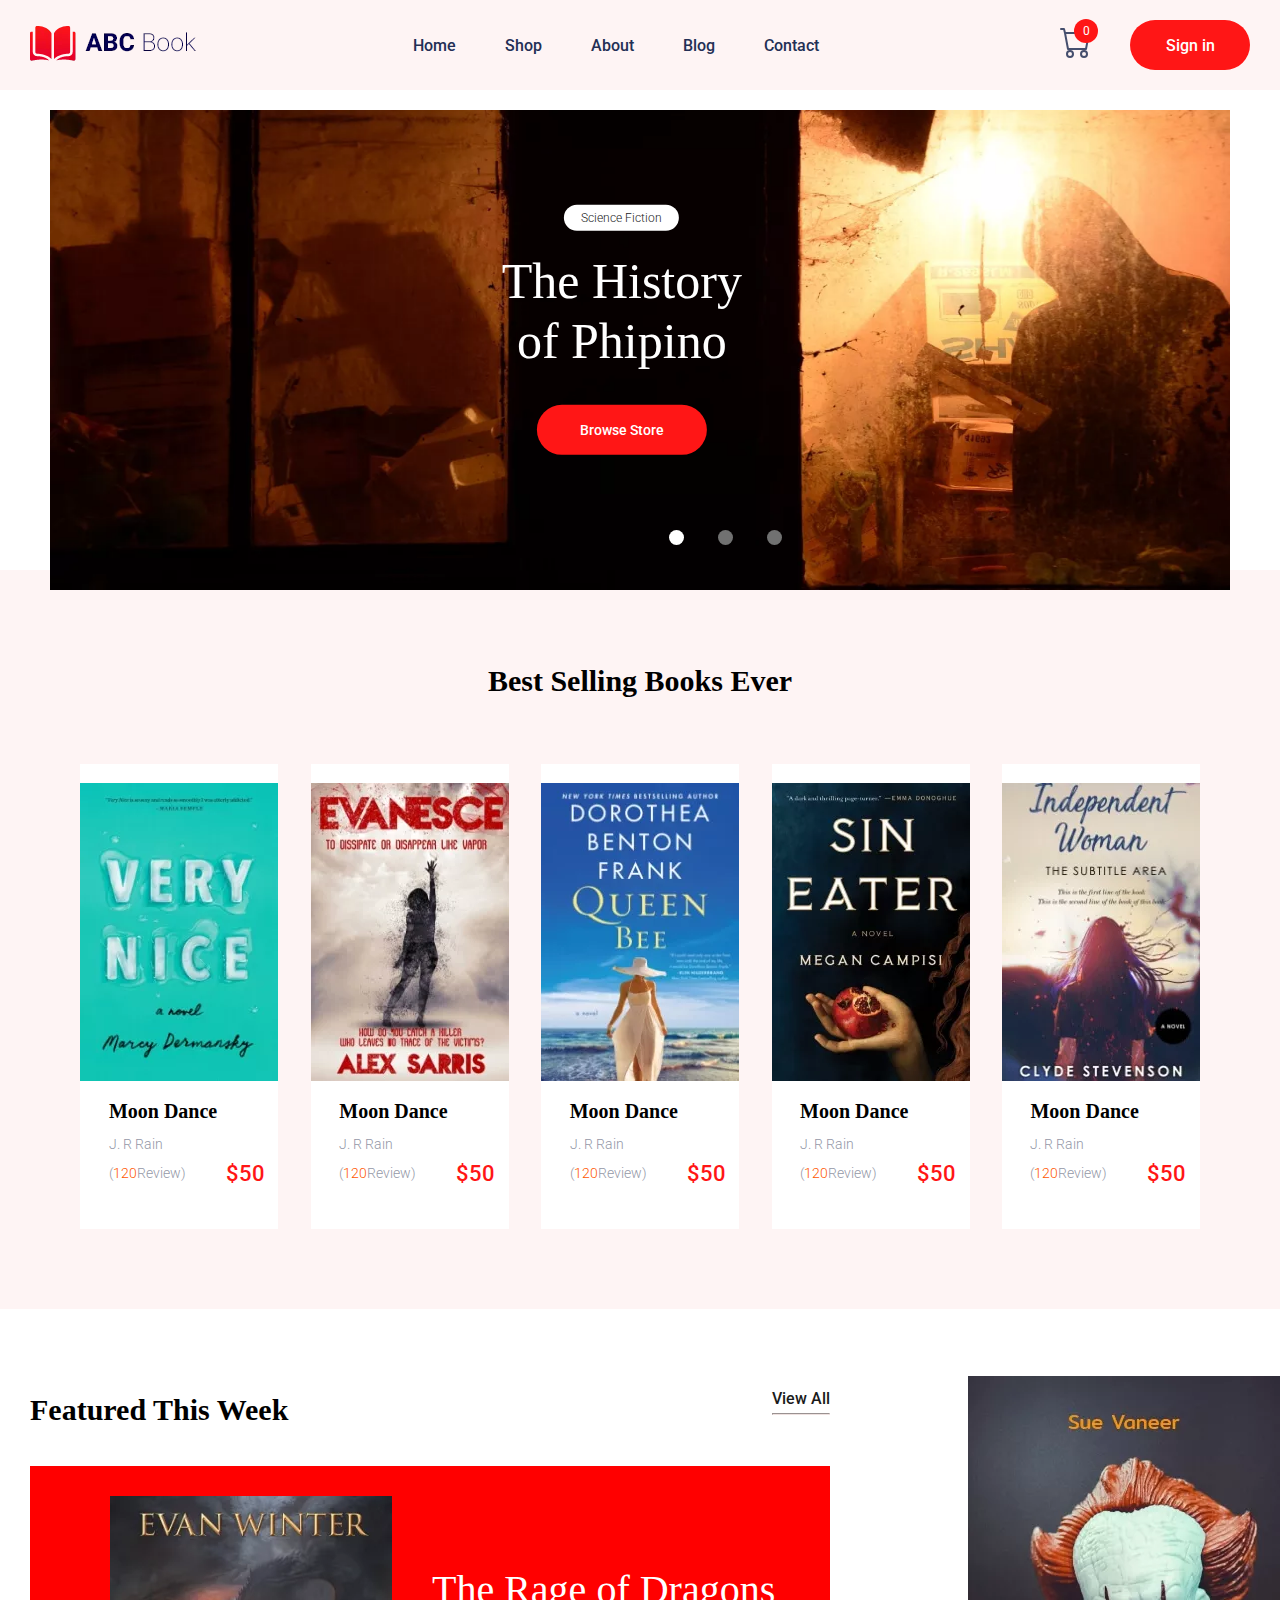
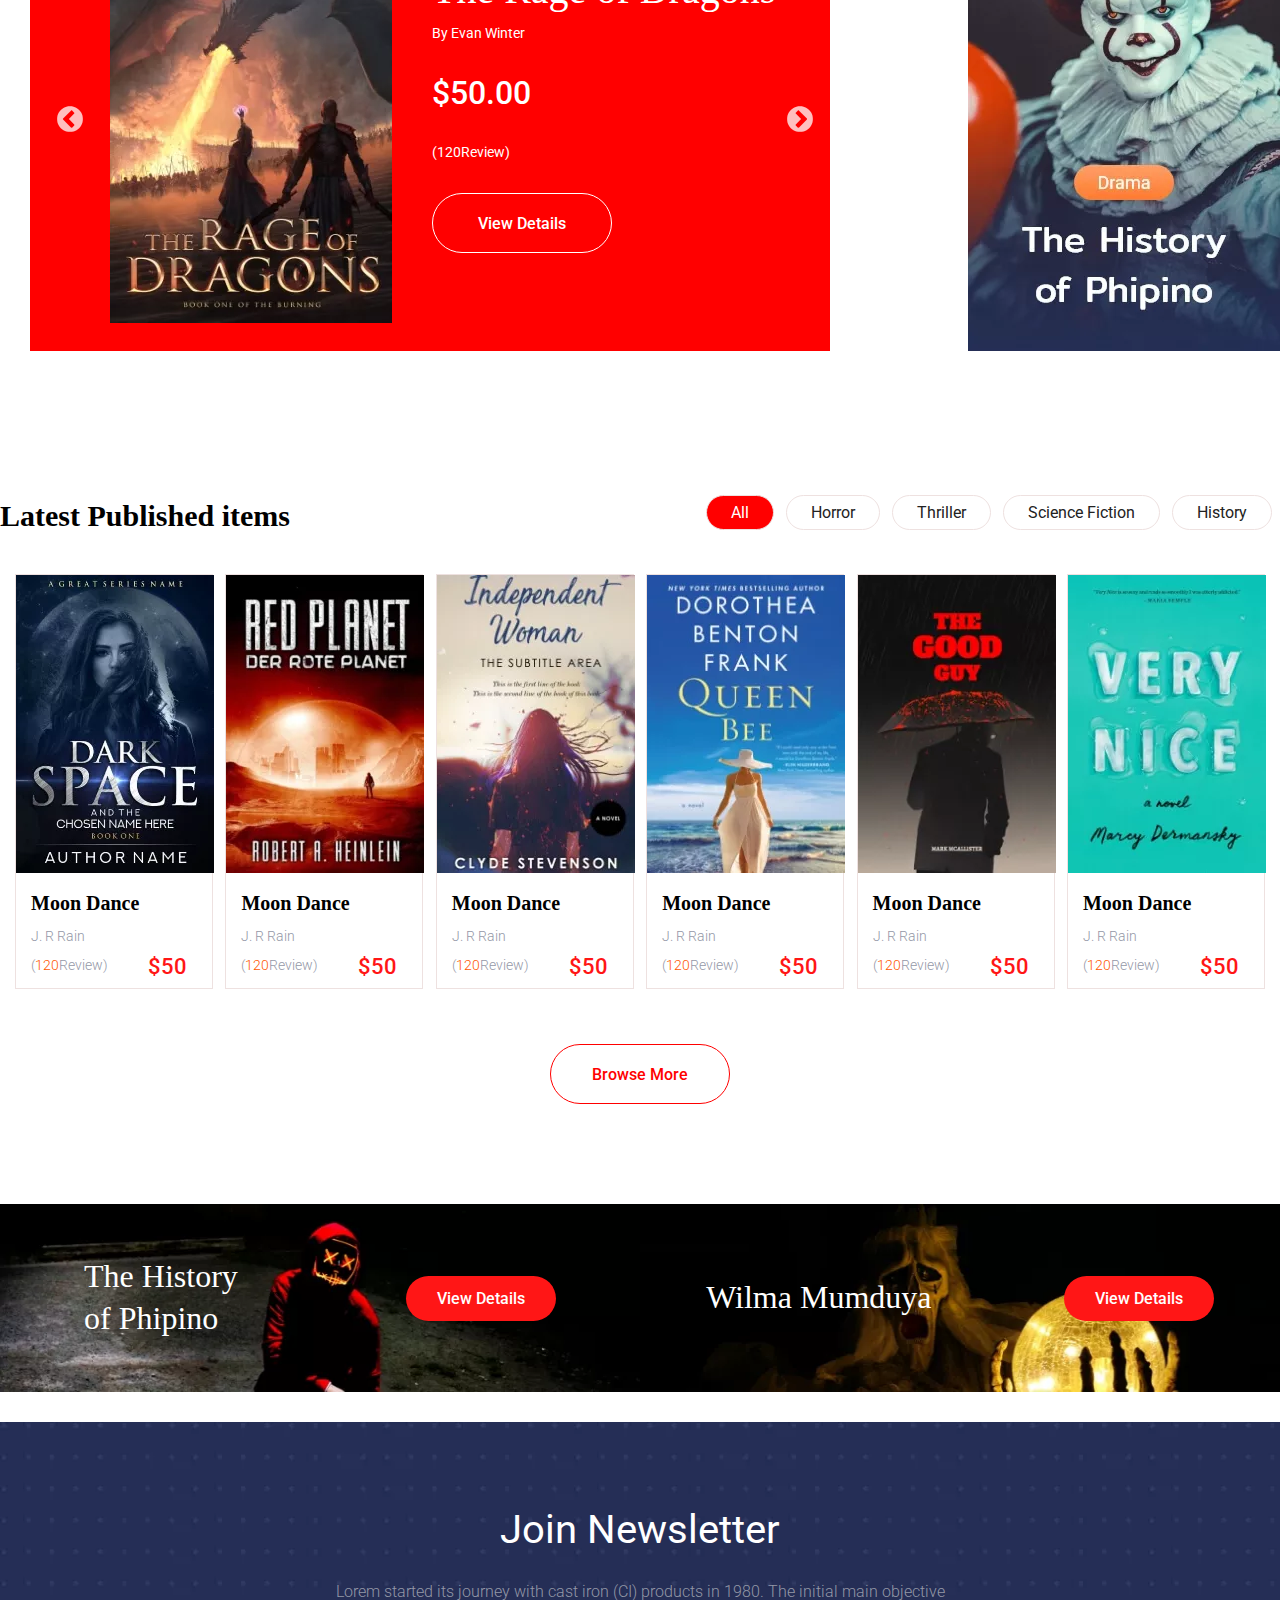
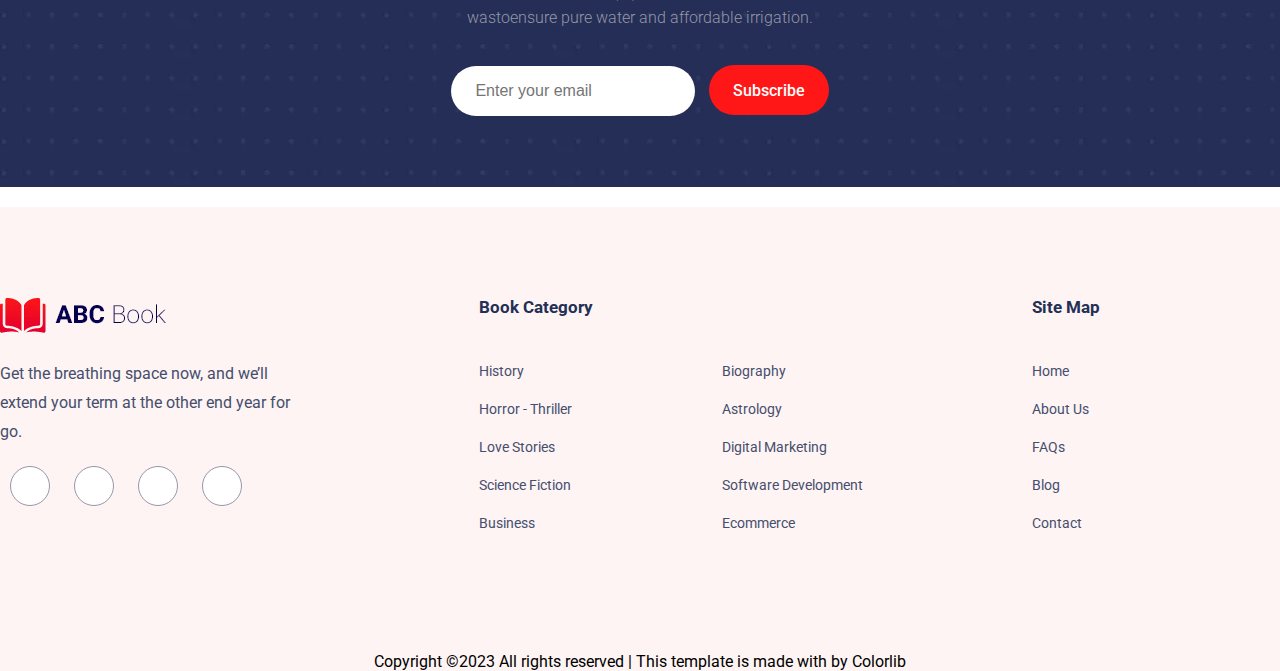
<file: index.html>
<!DOCTYPE html>
<html lang="en">

<head>
    <meta charset="UTF-8" />
    <meta name="viewport" content="width=device-width, initial-scale=1.0" />
    <link rel="stylesheet" href="https://cdnjs.cloudflare.com/ajax/libs/font-awesome/6.4.0/css/all.min.css"
        integrity="sha512-iecdLmaskl7CVkqkXNQ/ZH/XLlvWZOJyj7Yy7tcenmpD1ypASozpmT/E0iPtmFIB46ZmdtAc9eNBvH0H/ZpiBw=="
        crossorigin="anonymous" referrerpolicy="no-referrer" />
    <link rel="stylesheet" href="assets/slick/slick.css" />
    <link rel="stylesheet" href="assets/slick/slick-theme.css" />
    <link rel="stylesheet" href="assets/css/style.css" />
    <link rel="stylesheet" href="assets/css/responsive.css">
    <title>Document</title>
</head>

<body>
    <header>
        <div class="container">
            <div class="head-content">
                <div class="logo">
                    <a href="index.html"><img src="assets/img/logo.png.webp" alt=""></a>
                    <div class="responsive-bar" onclick="myFunction()"><i class="fa-solid fa-bars"></i></div>
                </div>
                <div class="nav-content">
                    <nav>
                        <ul id="myDIV">
                            <li><a href="index.html">Home</a></li>
                            <li><a href="categories.html">Shop</a></li>
                            <li><a href="about.html">About</a></li>
                            <li><a href="blog.html">Blog</a></li>
                            <li><a href="contact.html">Contact</a></li>
                        </ul>
                    </nav>
                </div>
                <div class="list">
                    <ul>
                        <li class="sup">
                            <a href="cart.html"><img src="assets/img/cart.svg" alt=""></a>
                            <sup>0</sup>
                        </li>
                        <li>
                            <a href="login.html"><button class="signinbtn">
                                    <h1>Sign in</h1>
                                </button></a>
                        </li>
                    </ul>
                </div>
            </div>
        </div>
    </header>


    <section class="imageslider">
        <div class="container">
            <div class="slideshow-container">
                <div class="slideshow-inner">
                    <div class="mySlides">
                        <img src="assets/img/sliderimage1.webp" alt="">
                        <div class="slide-text">
                            <span>Science Fiction</span>
                            <h1 class="img-slide-title">The History<br> of Phipino</h1>
                            <a href=""><button class="browse-store-btn">
                                    <h1>Browse Store</h1>
                                </button></a>
                        </div>
                    </div>

                    <div class="mySlides">
                        <img src="assets/img/sliderimage2.webp" alt="">
                        <div class="slide-text">
                            <span>Science Fiction</span>
                            <h1 class="img-slide-title">The History<br> of Phipino</h1>
                            <a href=""><button class="browse-store-btn">
                                    <h1>Browse Store</h1>
                                </button></a>
                        </div>
                    </div>

                    <div class="mySlides">
                        <img src="assets/img/sliderimage3.webp" alt="">
                        <div class="slide-text">
                            <span>Science Fiction</span>
                            <h1 class="img-slide-title">The History<br> of Phipino</h1>
                            <a href=""><button class="browse-store-btn">
                                    <h1>Browse Store</h1>
                                </button></a>
                        </div>
                    </div>
                    <div style='text-align: center;'>
                        <span class="dot" onclick='currentSlide(1)'></span>
                        <span class="dot" onclick='currentSlide(2)'></span>
                        <span class="dot" onclick='currentSlide(3)'></span>
                    </div>
                </div>
            </div>
        </div>
    </section>

    <section class="bestsellingbooksever">
        <div class="container">
            <h2>Best Selling Books Ever</h2>
            <div class="wrapper">
                <i id="left" class="fa-solid fa-angle-left"></i>
                <ul class="carousel">
                    <li class="card">
                        <div class="card_image"><a href="bookdetails.html"><img src="assets/img/best_selling1.jpg.webp"
                                    alt=""></a>
                        </div>
                        <div class="card_content">
                            <a href="bookdetails.html">Moon Dance</a>
                            <p>J. R Rain</p>
                            <div class="card_text">
                                <div class="starsreview">
                                    <i class="fa-solid fa-star"></i>
                                    <i class="fa-solid fa-star"></i>
                                    <i class="fa-solid fa-star"></i>
                                    <i class="fa-solid fa-star"></i>
                                    <i class="fa-solid fa-star-half-stroke"></i>
                                    <p>(<span>120</span>Review)</p>
                                </div>
                                <div class="price">
                                    <span>$50</span>
                                </div>
                            </div>
                        </div>
                    </li>
                    <li class="card">
                        <div class="card_image"><a href="bookdetails.html"><img src="assets/img/best_selling2.jpg.webp"
                                    alt=""></a>
                        </div>
                        <div class="card_content">
                            <a href="bookdetails.html">Moon Dance</a>
                            <p>J. R Rain</p>
                            <div class="card_text">
                                <div class="starsreview">
                                    <i class="fa-solid fa-star"></i>
                                    <i class="fa-solid fa-star"></i>
                                    <i class="fa-solid fa-star"></i>
                                    <i class="fa-solid fa-star"></i>
                                    <i class="fa-solid fa-star-half-stroke"></i>
                                    <p>(<span>120</span>Review)</p>
                                </div>
                                <div class="price">
                                    <span>$50</span>
                                </div>
                            </div>
                        </div>
                    </li>
                    <li class="card">
                        <div class="card_image"><a href="bookdetails.html"><img src="assets/img/best_selling3.jpg.webp"
                                    alt=""></a>
                        </div>
                        <div class="card_content">
                            <a href="bookdetails.html">Moon Dance</a>
                            <p>J. R Rain</p>
                            <div class="card_text">
                                <div class="starsreview">
                                    <i class="fa-solid fa-star"></i>
                                    <i class="fa-solid fa-star"></i>
                                    <i class="fa-solid fa-star"></i>
                                    <i class="fa-solid fa-star"></i>
                                    <i class="fa-solid fa-star-half-stroke"></i>
                                    <p>(<span>120</span>Review)</p>
                                </div>
                                <div class="price">
                                    <span>$50</span>
                                </div>
                            </div>
                        </div>
                    </li>
                    <li class="card">
                        <div class="card_image"><a href="bookdetails.html"><img src="assets/img/best_selling4.jpg.webp"
                                    alt=""></a>
                        </div>
                        <div class="card_content">
                            <a href="bookdetails.html">Moon Dance</a>
                            <p>J. R Rain</p>
                            <div class="card_text">
                                <div class="starsreview">
                                    <i class="fa-solid fa-star"></i>
                                    <i class="fa-solid fa-star"></i>
                                    <i class="fa-solid fa-star"></i>
                                    <i class="fa-solid fa-star"></i>
                                    <i class="fa-solid fa-star-half-stroke"></i>
                                    <p>(<span>120</span>Review)</p>
                                </div>
                                <div class="price">
                                    <span>$50</span>
                                </div>
                            </div>
                        </div>
                    </li>
                    <li class="card">
                        <div class="card_image"><a href="bookdetails.html"><img src="assets/img/best_selling5.jpg.webp"
                                    alt=""></a>
                        </div>
                        <div class="card_content">
                            <a href="bookdetails.html">Moon Dance</a>
                            <p>J. R Rain</p>
                            <div class="card_text">
                                <div class="starsreview">
                                    <i class="fa-solid fa-star"></i>
                                    <i class="fa-solid fa-star"></i>
                                    <i class="fa-solid fa-star"></i>
                                    <i class="fa-solid fa-star"></i>
                                    <i class="fa-solid fa-star-half-stroke"></i>
                                    <p>(<span>120</span>Review)</p>
                                </div>
                                <div class="price">
                                    <span>$50</span>
                                </div>
                            </div>
                        </div>
                    </li>
                    <li class="card">
                        <div class="card_image"><a href="bookdetails.html"><img
                                    src="assets/img/best_selling6.jpg (1).webp" alt=""></a>
                        </div>
                        <div class="card_content">
                            <a href="bookdetails.html">Moon Dance</a>
                            <p>J. R Rain</p>
                            <div class="card_text">
                                <div class="starsreview">
                                    <i class="fa-solid fa-star"></i>
                                    <i class="fa-solid fa-star"></i>
                                    <i class="fa-solid fa-star"></i>
                                    <i class="fa-solid fa-star"></i>
                                    <i class="fa-solid fa-star-half-stroke"></i>
                                    <p>(<span>120</span>Review)</p>
                                </div>
                                <div class="price">
                                    <span>$50</span>
                                </div>
                            </div>
                        </div>
                    </li>
                </ul>
                <i id="right" class="fa-solid fa-angle-right"></i>
            </div>
        </div>
    </section>

    <section class="featuredthisweek">
        <div class="container">
            <div class="featuredview">
                <h2>Featured This Week</h2>
                <a href="">View All
                    <hr>
                </a>
            </div>
            <div class="flex-of-cards-book">
                <div class="listofdetailscard">
                    <div class="detailscard">
                        <div class="bookdetails">
                            <div class="bookimg">
                                <img src="assets/img/best-books1.jpg.webp" alt="">
                            </div>
                            <div class="captions">
                                <h3>The Rage of Dragons</h3>
                                <p>By Evan Winter</p>
                                <span>$50.00</span>
                                <div class="ratedegree">
                                    <div>
                                        <i class="fa-solid fa-star"></i>
                                        <i class="fa-solid fa-star"></i>
                                        <i class="fa-solid fa-star"></i>
                                        <i class="fa-solid fa-star"></i>
                                        <i class="fa-solid fa-star-half-stroke"></i>
                                    </div>
                                    <p>(120Review)</p>
                                </div>
                                <a href="bookdetails.html"><button class="viewdetailsbtn">
                                        <h1>View Details</h1>
                                    </button></a>
                            </div>

                        </div>
                    </div>
                    <div class="detailscard">
                        <div class="bookdetails">
                            <div class="bookimg">
                                <img src="assets/img/best-books1.jpg.webp" alt="">
                            </div>
                            <div class="captions">
                                <h3>The Rage of Dragons</h3>
                                <p>By Evan Winter</p>
                                <span>$50.00</span>
                                <div class="ratedegree">
                                    <div>
                                        <i class="fa-solid fa-star"></i>
                                        <i class="fa-solid fa-star"></i>
                                        <i class="fa-solid fa-star"></i>
                                        <i class="fa-solid fa-star"></i>
                                        <i class="fa-solid fa-star-half-stroke"></i>
                                    </div>
                                    <p>(120Review)</p>
                                </div>
                                <a href="bookdetails.html"><button class="viewdetailsbtn">
                                        <h1>View Details</h1>
                                    </button></a>
                            </div>

                        </div>
                    </div>
                    <div class="detailscard">
                        <div class="bookdetails">
                            <div class="bookimg">
                                <img src="assets/img/best-books1.jpg.webp" alt="">
                            </div>
                            <div class="captions">
                                <h3>The Rage of Dragons</h3>
                                <p>By Evan Winter</p>
                                <span>$50.00</span>
                                <div class="ratedegree">
                                    <div>
                                        <i class="fa-solid fa-star"></i>
                                        <i class="fa-solid fa-star"></i>
                                        <i class="fa-solid fa-star"></i>
                                        <i class="fa-solid fa-star"></i>
                                        <i class="fa-solid fa-star-half-stroke"></i>
                                    </div>
                                    <p>(120Review)</p>
                                </div>
                                <a href="bookdetails.html"><button class="viewdetailsbtn">
                                        <h1>View Details</h1>
                                    </button></a>
                            </div>

                        </div>
                    </div>
                </div>
                <div class="thehistoryofphipino">
                    <img src="assets/img/bookadvertise.webp" alt="">
                </div>
            </div>
        </div>
    </section>

    <section class="latestpublisheditems">
        <div class="container">
            <div class="titletab">
                <h2>Latest Published items</h2>
                <ul class="tabs">
                    <li class="tab-link current" data-tab="tab-1">All</li>
                    <li class="tab-link" data-tab="tab-2">Horror</li>
                    <li class="tab-link" data-tab="tab-3">Thriller</li>
                    <li class="tab-link" data-tab="tab-4">Science Fiction</li>
                    <li class="tab-link" data-tab="tab-5">History</li>
                </ul>
            </div>
            <div id="tab-1" class="tab-content current">
                <ul class="carousel">
                    <li class="card">
                        <div class="card_image"><a href=""><img src="assets/img/best_selling7.jpg.webp" alt=""></a>
                        </div>
                        <div class="card_content">
                            <a href="">Moon Dance</a>
                            <p>J. R Rain</p>
                            <div class="card_text">
                                <div class="starsreview">
                                    <i class="fa-solid fa-star"></i>
                                    <i class="fa-solid fa-star"></i>
                                    <i class="fa-solid fa-star"></i>
                                    <i class="fa-solid fa-star"></i>
                                    <i class="fa-solid fa-star-half-stroke"></i>
                                    <p>(<span>120</span>Review)</p>
                                </div>
                                <div class="price">
                                    <span>$50</span>
                                </div>
                            </div>
                        </div>
                    </li>
                    <li class="card">
                        <div class="card_image"><a href=""><img src="assets/img/best_selling8.jpg.webp" alt=""></a>
                        </div>
                        <div class="card_content">
                            <a href="">Moon Dance</a>
                            <p>J. R Rain</p>
                            <div class="card_text">
                                <div class="starsreview">
                                    <i class="fa-solid fa-star"></i>
                                    <i class="fa-solid fa-star"></i>
                                    <i class="fa-solid fa-star"></i>
                                    <i class="fa-solid fa-star"></i>
                                    <i class="fa-solid fa-star-half-stroke"></i>
                                    <p>(<span>120</span>Review)</p>
                                </div>
                                <div class="price">
                                    <span>$50</span>
                                </div>
                            </div>
                        </div>
                    </li>
                    <li class="card">
                        <div class="card_image"><a href=""><img src="assets/img/best_selling6.jpg (1).webp" alt=""></a>
                        </div>
                        <div class="card_content">
                            <a href="">Moon Dance</a>
                            <p>J. R Rain</p>
                            <div class="card_text">
                                <div class="starsreview">
                                    <i class="fa-solid fa-star"></i>
                                    <i class="fa-solid fa-star"></i>
                                    <i class="fa-solid fa-star"></i>
                                    <i class="fa-solid fa-star"></i>
                                    <i class="fa-solid fa-star-half-stroke"></i>
                                    <p>(<span>120</span>Review)</p>
                                </div>
                                <div class="price">
                                    <span>$50</span>
                                </div>
                            </div>
                        </div>
                    </li>
                    <li class="card">
                        <div class="card_image"><a href=""><img src="assets/img/best_selling4.jpg.webp" alt=""></a>
                        </div>
                        <div class="card_content">
                            <a href="">Moon Dance</a>
                            <p>J. R Rain</p>
                            <div class="card_text">
                                <div class="starsreview">
                                    <i class="fa-solid fa-star"></i>
                                    <i class="fa-solid fa-star"></i>
                                    <i class="fa-solid fa-star"></i>
                                    <i class="fa-solid fa-star"></i>
                                    <i class="fa-solid fa-star-half-stroke"></i>
                                    <p>(<span>120</span>Review)</p>
                                </div>
                                <div class="price">
                                    <span>$50</span>
                                </div>
                            </div>
                        </div>
                    </li>
                    <li class="card">
                        <div class="card_image"><a href=""><img src="assets/img/best_selling9.jpg.webp" alt=""></a>
                        </div>
                        <div class="card_content">
                            <a href="">Moon Dance</a>
                            <p>J. R Rain</p>
                            <div class="card_text">
                                <div class="starsreview">
                                    <i class="fa-solid fa-star"></i>
                                    <i class="fa-solid fa-star"></i>
                                    <i class="fa-solid fa-star"></i>
                                    <i class="fa-solid fa-star"></i>
                                    <i class="fa-solid fa-star-half-stroke"></i>
                                    <p>(<span>120</span>Review)</p>
                                </div>
                                <div class="price">
                                    <span>$50</span>
                                </div>
                            </div>
                        </div>
                    </li>
                    <li class="card">
                        <div class="card_image"><a href=""><img src="assets/img/best_selling2.jpg.webp" alt=""></a>
                        </div>
                        <div class="card_content">
                            <a href="">Moon Dance</a>
                            <p>J. R Rain</p>
                            <div class="card_text">
                                <div class="starsreview">
                                    <i class="fa-solid fa-star"></i>
                                    <i class="fa-solid fa-star"></i>
                                    <i class="fa-solid fa-star"></i>
                                    <i class="fa-solid fa-star"></i>
                                    <i class="fa-solid fa-star-half-stroke"></i>
                                    <p>(<span>120</span>Review)</p>
                                </div>
                                <div class="price">
                                    <span>$50</span>
                                </div>
                            </div>
                        </div>
                    </li>
                </ul>
            </div>
            <div id="tab-2" class="tab-content">
                <ul class="carousel">
                    <li class="card">
                        <div class="card_image"><a href=""><img src="assets/img/best_selling4.jpg.webp" alt=""></a>
                        </div>
                        <div class="card_content">
                            <a href="">Moon Dance</a>
                            <p>J. R Rain</p>
                            <div class="card_text">
                                <div class="starsreview">
                                    <i class="fa-solid fa-star"></i>
                                    <i class="fa-solid fa-star"></i>
                                    <i class="fa-solid fa-star"></i>
                                    <i class="fa-solid fa-star"></i>
                                    <i class="fa-solid fa-star-half-stroke"></i>
                                    <p>(<span>120</span>Review)</p>
                                </div>
                                <div class="price">
                                    <span>$50</span>
                                </div>
                            </div>
                        </div>
                    </li>
                    <li class="card">
                        <div class="card_image"><a href=""><img src="assets/img/best_selling9.jpg.webp" alt=""></a>
                        </div>
                        <div class="card_content">
                            <a href="">Moon Dance</a>
                            <p>J. R Rain</p>
                            <div class="card_text">
                                <div class="starsreview">
                                    <i class="fa-solid fa-star"></i>
                                    <i class="fa-solid fa-star"></i>
                                    <i class="fa-solid fa-star"></i>
                                    <i class="fa-solid fa-star"></i>
                                    <i class="fa-solid fa-star-half-stroke"></i>
                                    <p>(<span>120</span>Review)</p>
                                </div>
                                <div class="price">
                                    <span>$50</span>
                                </div>
                            </div>
                        </div>
                    </li>
                    <li class="card">
                        <div class="card_image"><a href=""><img src="assets/img/best_selling2.jpg.webp" alt=""></a>
                        </div>
                        <div class="card_content">
                            <a href="">Moon Dance</a>
                            <p>J. R Rain</p>
                            <div class="card_text">
                                <div class="starsreview">
                                    <i class="fa-solid fa-star"></i>
                                    <i class="fa-solid fa-star"></i>
                                    <i class="fa-solid fa-star"></i>
                                    <i class="fa-solid fa-star"></i>
                                    <i class="fa-solid fa-star-half-stroke"></i>
                                    <p>(<span>120</span>Review)</p>
                                </div>
                                <div class="price">
                                    <span>$50</span>
                                </div>
                            </div>
                        </div>
                    </li>
                    <li class="card">
                        <div class="card_image"><a href=""><img src="assets/img/best_selling7.jpg.webp" alt=""></a>
                        </div>
                        <div class="card_content">
                            <a href="">Moon Dance</a>
                            <p>J. R Rain</p>
                            <div class="card_text">
                                <div class="starsreview">
                                    <i class="fa-solid fa-star"></i>
                                    <i class="fa-solid fa-star"></i>
                                    <i class="fa-solid fa-star"></i>
                                    <i class="fa-solid fa-star"></i>
                                    <i class="fa-solid fa-star-half-stroke"></i>
                                    <p>(<span>120</span>Review)</p>
                                </div>
                                <div class="price">
                                    <span>$50</span>
                                </div>
                            </div>
                        </div>
                    </li>
                    <li class="card">
                        <div class="card_image"><a href=""><img src="assets/img/best_selling8.jpg.webp" alt=""></a>
                        </div>
                        <div class="card_content">
                            <a href="">Moon Dance</a>
                            <p>J. R Rain</p>
                            <div class="card_text">
                                <div class="starsreview">
                                    <i class="fa-solid fa-star"></i>
                                    <i class="fa-solid fa-star"></i>
                                    <i class="fa-solid fa-star"></i>
                                    <i class="fa-solid fa-star"></i>
                                    <i class="fa-solid fa-star-half-stroke"></i>
                                    <p>(<span>120</span>Review)</p>
                                </div>
                                <div class="price">
                                    <span>$50</span>
                                </div>
                            </div>
                        </div>
                    </li>
                    <li class="card">
                        <div class="card_image"><a href=""><img src="assets/img/best_selling6.jpg (1).webp" alt=""></a>
                        </div>
                        <div class="card_content">
                            <a href="">Moon Dance</a>
                            <p>J. R Rain</p>
                            <div class="card_text">
                                <div class="starsreview">
                                    <i class="fa-solid fa-star"></i>
                                    <i class="fa-solid fa-star"></i>
                                    <i class="fa-solid fa-star"></i>
                                    <i class="fa-solid fa-star"></i>
                                    <i class="fa-solid fa-star-half-stroke"></i>
                                    <p>(<span>120</span>Review)</p>
                                </div>
                                <div class="price">
                                    <span>$50</span>
                                </div>
                            </div>
                        </div>
                    </li>
                </ul>
            </div>
            <div id="tab-3" class="tab-content">
                <ul class="carousel">
                    <li class="card">
                        <div class="card_image"><a href=""><img src="assets/img/best_selling1.jpg.webp" alt=""></a>
                        </div>
                        <div class="card_content">
                            <a href="">Moon Dance</a>
                            <p>J. R Rain</p>
                            <div class="card_text">
                                <div class="starsreview">
                                    <i class="fa-solid fa-star"></i>
                                    <i class="fa-solid fa-star"></i>
                                    <i class="fa-solid fa-star"></i>
                                    <i class="fa-solid fa-star"></i>
                                    <i class="fa-solid fa-star-half-stroke"></i>
                                    <p>(<span>120</span>Review)</p>
                                </div>
                                <div class="price">
                                    <span>$50</span>
                                </div>
                            </div>
                        </div>
                    </li>
                    <li class="card">
                        <div class="card_image"><a href=""><img src="assets/img/best_selling2.jpg.webp" alt=""></a>
                        </div>
                        <div class="card_content">
                            <a href="">Moon Dance</a>
                            <p>J. R Rain</p>
                            <div class="card_text">
                                <div class="starsreview">
                                    <i class="fa-solid fa-star"></i>
                                    <i class="fa-solid fa-star"></i>
                                    <i class="fa-solid fa-star"></i>
                                    <i class="fa-solid fa-star"></i>
                                    <i class="fa-solid fa-star-half-stroke"></i>
                                    <p>(<span>120</span>Review)</p>
                                </div>
                                <div class="price">
                                    <span>$50</span>
                                </div>
                            </div>
                        </div>
                    </li>
                    <li class="card">
                        <div class="card_image"><a href=""><img src="assets/img/best_selling3.jpg.webp" alt=""></a>
                        </div>
                        <div class="card_content">
                            <a href="">Moon Dance</a>
                            <p>J. R Rain</p>
                            <div class="card_text">
                                <div class="starsreview">
                                    <i class="fa-solid fa-star"></i>
                                    <i class="fa-solid fa-star"></i>
                                    <i class="fa-solid fa-star"></i>
                                    <i class="fa-solid fa-star"></i>
                                    <i class="fa-solid fa-star-half-stroke"></i>
                                    <p>(<span>120</span>Review)</p>
                                </div>
                                <div class="price">
                                    <span>$50</span>
                                </div>
                            </div>
                        </div>
                    </li>
                    <li class="card">
                        <div class="card_image"><a href=""><img src="assets/img/best_selling4.jpg.webp" alt=""></a>
                        </div>
                        <div class="card_content">
                            <a href="">Moon Dance</a>
                            <p>J. R Rain</p>
                            <div class="card_text">
                                <div class="starsreview">
                                    <i class="fa-solid fa-star"></i>
                                    <i class="fa-solid fa-star"></i>
                                    <i class="fa-solid fa-star"></i>
                                    <i class="fa-solid fa-star"></i>
                                    <i class="fa-solid fa-star-half-stroke"></i>
                                    <p>(<span>120</span>Review)</p>
                                </div>
                                <div class="price">
                                    <span>$50</span>
                                </div>
                            </div>
                        </div>
                    </li>
                    <li class="card">
                        <div class="card_image"><a href=""><img src="assets/img/best_selling5.jpg.webp" alt=""></a>
                        </div>
                        <div class="card_content">
                            <a href="">Moon Dance</a>
                            <p>J. R Rain</p>
                            <div class="card_text">
                                <div class="starsreview">
                                    <i class="fa-solid fa-star"></i>
                                    <i class="fa-solid fa-star"></i>
                                    <i class="fa-solid fa-star"></i>
                                    <i class="fa-solid fa-star"></i>
                                    <i class="fa-solid fa-star-half-stroke"></i>
                                    <p>(<span>120</span>Review)</p>
                                </div>
                                <div class="price">
                                    <span>$50</span>
                                </div>
                            </div>
                        </div>
                    </li>
                    <li class="card">
                        <div class="card_image"><a href=""><img src="assets/img/best_selling6.jpg (1).webp" alt=""></a>
                        </div>
                        <div class="card_content">
                            <a href="">Moon Dance</a>
                            <p>J. R Rain</p>
                            <div class="card_text">
                                <div class="starsreview">
                                    <i class="fa-solid fa-star"></i>
                                    <i class="fa-solid fa-star"></i>
                                    <i class="fa-solid fa-star"></i>
                                    <i class="fa-solid fa-star"></i>
                                    <i class="fa-solid fa-star-half-stroke"></i>
                                    <p>(<span>120</span>Review)</p>
                                </div>
                                <div class="price">
                                    <span>$50</span>
                                </div>
                            </div>
                        </div>
                    </li>
                </ul>
            </div>
            <div id="tab-4" class="tab-content">
                <ul class="carousel">
                    <li class="card">
                        <div class="card_image"><a href=""><img src="assets/img/best_selling7.jpg.webp" alt=""></a>
                        </div>
                        <div class="card_content">
                            <a href="">Moon Dance</a>
                            <p>J. R Rain</p>
                            <div class="card_text">
                                <div class="starsreview">
                                    <i class="fa-solid fa-star"></i>
                                    <i class="fa-solid fa-star"></i>
                                    <i class="fa-solid fa-star"></i>
                                    <i class="fa-solid fa-star"></i>
                                    <i class="fa-solid fa-star-half-stroke"></i>
                                    <p>(<span>120</span>Review)</p>
                                </div>
                                <div class="price">
                                    <span>$50</span>
                                </div>
                            </div>
                        </div>
                    </li>
                    <li class="card">
                        <div class="card_image"><a href=""><img src="assets/img/best_selling8.jpg.webp" alt=""></a>
                        </div>
                        <div class="card_content">
                            <a href="">Moon Dance</a>
                            <p>J. R Rain</p>
                            <div class="card_text">
                                <div class="starsreview">
                                    <i class="fa-solid fa-star"></i>
                                    <i class="fa-solid fa-star"></i>
                                    <i class="fa-solid fa-star"></i>
                                    <i class="fa-solid fa-star"></i>
                                    <i class="fa-solid fa-star-half-stroke"></i>
                                    <p>(<span>120</span>Review)</p>
                                </div>
                                <div class="price">
                                    <span>$50</span>
                                </div>
                            </div>
                        </div>
                    </li>
                    <li class="card">
                        <div class="card_image"><a href=""><img src="assets/img/best_selling6.jpg (1).webp" alt=""></a>
                        </div>
                        <div class="card_content">
                            <a href="">Moon Dance</a>
                            <p>J. R Rain</p>
                            <div class="card_text">
                                <div class="starsreview">
                                    <i class="fa-solid fa-star"></i>
                                    <i class="fa-solid fa-star"></i>
                                    <i class="fa-solid fa-star"></i>
                                    <i class="fa-solid fa-star"></i>
                                    <i class="fa-solid fa-star-half-stroke"></i>
                                    <p>(<span>120</span>Review)</p>
                                </div>
                                <div class="price">
                                    <span>$50</span>
                                </div>
                            </div>
                        </div>
                    </li>
                    <li class="card">
                        <div class="card_image"><a href=""><img src="assets/img/best_selling4.jpg.webp" alt=""></a>
                        </div>
                        <div class="card_content">
                            <a href="">Moon Dance</a>
                            <p>J. R Rain</p>
                            <div class="card_text">
                                <div class="starsreview">
                                    <i class="fa-solid fa-star"></i>
                                    <i class="fa-solid fa-star"></i>
                                    <i class="fa-solid fa-star"></i>
                                    <i class="fa-solid fa-star"></i>
                                    <i class="fa-solid fa-star-half-stroke"></i>
                                    <p>(<span>120</span>Review)</p>
                                </div>
                                <div class="price">
                                    <span>$50</span>
                                </div>
                            </div>
                        </div>
                    </li>
                    <li class="card">
                        <div class="card_image"><a href=""><img src="assets/img/best_selling9.jpg.webp" alt=""></a>
                        </div>
                        <div class="card_content">
                            <a href="">Moon Dance</a>
                            <p>J. R Rain</p>
                            <div class="card_text">
                                <div class="starsreview">
                                    <i class="fa-solid fa-star"></i>
                                    <i class="fa-solid fa-star"></i>
                                    <i class="fa-solid fa-star"></i>
                                    <i class="fa-solid fa-star"></i>
                                    <i class="fa-solid fa-star-half-stroke"></i>
                                    <p>(<span>120</span>Review)</p>
                                </div>
                                <div class="price">
                                    <span>$50</span>
                                </div>
                            </div>
                        </div>
                    </li>
                    <li class="card">
                        <div class="card_image"><a href=""><img src="assets/img/best_selling2.jpg.webp" alt=""></a>
                        </div>
                        <div class="card_content">
                            <a href="">Moon Dance</a>
                            <p>J. R Rain</p>
                            <div class="card_text">
                                <div class="starsreview">
                                    <i class="fa-solid fa-star"></i>
                                    <i class="fa-solid fa-star"></i>
                                    <i class="fa-solid fa-star"></i>
                                    <i class="fa-solid fa-star"></i>
                                    <i class="fa-solid fa-star-half-stroke"></i>
                                    <p>(<span>120</span>Review)</p>
                                </div>
                                <div class="price">
                                    <span>$50</span>
                                </div>
                            </div>
                        </div>
                    </li>
                </ul>
            </div>
            <div id="tab-5" class="tab-content">
                <ul class="carousel">
                    <li class="card">
                        <div class="card_image"><a href=""><img src="assets/img/best_selling1.jpg.webp" alt=""></a>
                        </div>
                        <div class="card_content">
                            <a href="">Moon Dance</a>
                            <p>J. R Rain</p>
                            <div class="card_text">
                                <div class="starsreview">
                                    <i class="fa-solid fa-star"></i>
                                    <i class="fa-solid fa-star"></i>
                                    <i class="fa-solid fa-star"></i>
                                    <i class="fa-solid fa-star"></i>
                                    <i class="fa-solid fa-star-half-stroke"></i>
                                    <p>(<span>120</span>Review)</p>
                                </div>
                                <div class="price">
                                    <span>$50</span>
                                </div>
                            </div>
                        </div>
                    </li>
                    <li class="card">
                        <div class="card_image"><a href=""><img src="assets/img/best_selling2.jpg.webp" alt=""></a>
                        </div>
                        <div class="card_content">
                            <a href="">Moon Dance</a>
                            <p>J. R Rain</p>
                            <div class="card_text">
                                <div class="starsreview">
                                    <i class="fa-solid fa-star"></i>
                                    <i class="fa-solid fa-star"></i>
                                    <i class="fa-solid fa-star"></i>
                                    <i class="fa-solid fa-star"></i>
                                    <i class="fa-solid fa-star-half-stroke"></i>
                                    <p>(<span>120</span>Review)</p>
                                </div>
                                <div class="price">
                                    <span>$50</span>
                                </div>
                            </div>
                        </div>
                    </li>
                    <li class="card">
                        <div class="card_image"><a href=""><img src="assets/img/best_selling3.jpg.webp" alt=""></a>
                        </div>
                        <div class="card_content">
                            <a href="">Moon Dance</a>
                            <p>J. R Rain</p>
                            <div class="card_text">
                                <div class="starsreview">
                                    <i class="fa-solid fa-star"></i>
                                    <i class="fa-solid fa-star"></i>
                                    <i class="fa-solid fa-star"></i>
                                    <i class="fa-solid fa-star"></i>
                                    <i class="fa-solid fa-star-half-stroke"></i>
                                    <p>(<span>120</span>Review)</p>
                                </div>
                                <div class="price">
                                    <span>$50</span>
                                </div>
                            </div>
                        </div>
                    </li>
                    <li class="card">
                        <div class="card_image"><a href=""><img src="assets/img/best_selling4.jpg.webp" alt=""></a>
                        </div>
                        <div class="card_content">
                            <a href="">Moon Dance</a>
                            <p>J. R Rain</p>
                            <div class="card_text">
                                <div class="starsreview">
                                    <i class="fa-solid fa-star"></i>
                                    <i class="fa-solid fa-star"></i>
                                    <i class="fa-solid fa-star"></i>
                                    <i class="fa-solid fa-star"></i>
                                    <i class="fa-solid fa-star-half-stroke"></i>
                                    <p>(<span>120</span>Review)</p>
                                </div>
                                <div class="price">
                                    <span>$50</span>
                                </div>
                            </div>
                        </div>
                    </li>
                    <li class="card">
                        <div class="card_image"><a href=""><img src="assets/img/best_selling5.jpg.webp" alt=""></a>
                        </div>
                        <div class="card_content">
                            <a href="">Moon Dance</a>
                            <p>J. R Rain</p>
                            <div class="card_text">
                                <div class="starsreview">
                                    <i class="fa-solid fa-star"></i>
                                    <i class="fa-solid fa-star"></i>
                                    <i class="fa-solid fa-star"></i>
                                    <i class="fa-solid fa-star"></i>
                                    <i class="fa-solid fa-star-half-stroke"></i>
                                    <p>(<span>120</span>Review)</p>
                                </div>
                                <div class="price">
                                    <span>$50</span>
                                </div>
                            </div>
                        </div>
                    </li>
                    <li class="card">
                        <div class="card_image"><a href=""><img src="assets/img/best_selling6.jpg (1).webp" alt=""></a>
                        </div>
                        <div class="card_content">
                            <a href="">Moon Dance</a>
                            <p>J. R Rain</p>
                            <div class="card_text">
                                <div class="starsreview">
                                    <i class="fa-solid fa-star"></i>
                                    <i class="fa-solid fa-star"></i>
                                    <i class="fa-solid fa-star"></i>
                                    <i class="fa-solid fa-star"></i>
                                    <i class="fa-solid fa-star-half-stroke"></i>
                                    <p>(<span>120</span>Review)</p>
                                </div>
                                <div class="price">
                                    <span>$50</span>
                                </div>
                            </div>
                        </div>
                    </li>
                </ul>
            </div>
            <div class="browsebtn"><a href=""><button class="browsemorebtn">
                        <h1>Browse More</h1>
                    </button></a></div>
        </div>
    </section>

    <section class="advertisement">
        <div class="container">
            <div class="bookpicture">
                <div class="firstbook">
                    <h2>The History<br>of Phipino</h2>
                    <a href="bookdetails.html"><button class="detailsbtn">
                            <h1>View Details</h1>
                        </button></a>
                </div>
                <div class="secondbook">
                    <h2>Wilma Mumduya</h2>
                    <a href="bookdetails.html"><button class="detailsbtn">
                            <h1>View Details</h1>
                        </button></a>
                </div>
            </div>
        </div>
    </section>

    <section class="joinnewsletter">
        <div class="container">
            <div class="sub">
                <h3>Join Newsletter</h3>
                <p>Lorem started its journey with cast iron (CI) products in 1980. The initial main
                    objective<br>wastoensure pure water and affordable irrigation.</p>
                <form action="#">
                    <input type="text" placeholder="Enter your email" required="required">
                    <a href=""><button class="subscribe-btn">
                            <h1>Subscribe</h1>
                        </button></a>
                </form>
            </div>
        </div>
    </section>

    <footer>
        <div class="container">
            <div class="lastpart">
                <div class="socialmedia">
                    <a href=""><img src="assets/img/logo.png.webp" alt=""></a>
                    <p>Get the breathing space now, and we’ll <br> extend your term at the other end year for <br> go.
                    </p>
                    <ul>
                        <li>
                            <a class="fb" href="#"><i class="fa-brands fa-facebook-f"></i></a>
                        </li>
                        <li>
                            <a class="igram" href="#"><i class="fa-brands fa-instagram"></i></a>
                        </li>
                        <li>
                            <a class="in" href="#"><i class="fa-brands fa-linkedin-in"></i></a>
                        </li>
                        <li>
                            <a class="ytube" href="#"><i class="fa-brands fa-youtube"></i></a>
                        </li>
                    </ul>
                </div>
                <div class="bookcategory">
                    <h4>Book Category</h4>
                    <div>
                        <ul>
                            <li><a href="">History</a></li>
                            <li><a href="">Horror - Thriller</a></li>
                            <li><a href="">Love Stories</a></li>
                            <li><a href="">Science Fiction</a></li>
                            <li><a href="">Business</a></li>
                        </ul>
                        <ul>
                            <li><a href="">Biography</a></li>
                            <li><a href="">Astrology</a></li>
                            <li><a href="">Digital Marketing</a></li>
                            <li><a href="">Software Development</a></li>
                            <li><a href="">Ecommerce</a></li>
                        </ul>
                    </div>
                </div>
                <div class="sitemap">
                    <h4>Site Map</h4>
                    <ul>
                        <li><a href="index.html">Home</a></li>
                        <li><a href="about.html">About Us</a></li>
                        <li><a href="">FAQs</a></li>
                        <li><a href="blog.html">Blog</a></li>
                        <li><a href="contact.html">Contact</a></li>
                    </ul>
                </div>
            </div>
            <h1>Copyright ©2023 All rights reserved | This template is made with <i class="fa-solid fa-heart"></i> by
                Colorlib</h1>
        </div>
    </footer>

    <a href="#" id="back-to-top" title="Go to Top">
        <i class="fa-solid fa-turn-up"></i>
    </a>

    <script src="assets/js/code.jquery.com_jquery-3.7.0.min.js"></script>
    <script src="assets/slick/slick.min.js"></script>
    <script src="assets/js/script.js"></script>
    <script src="assets/js/homepage(imageslider).js"></script>
</body>

</html>
</file>
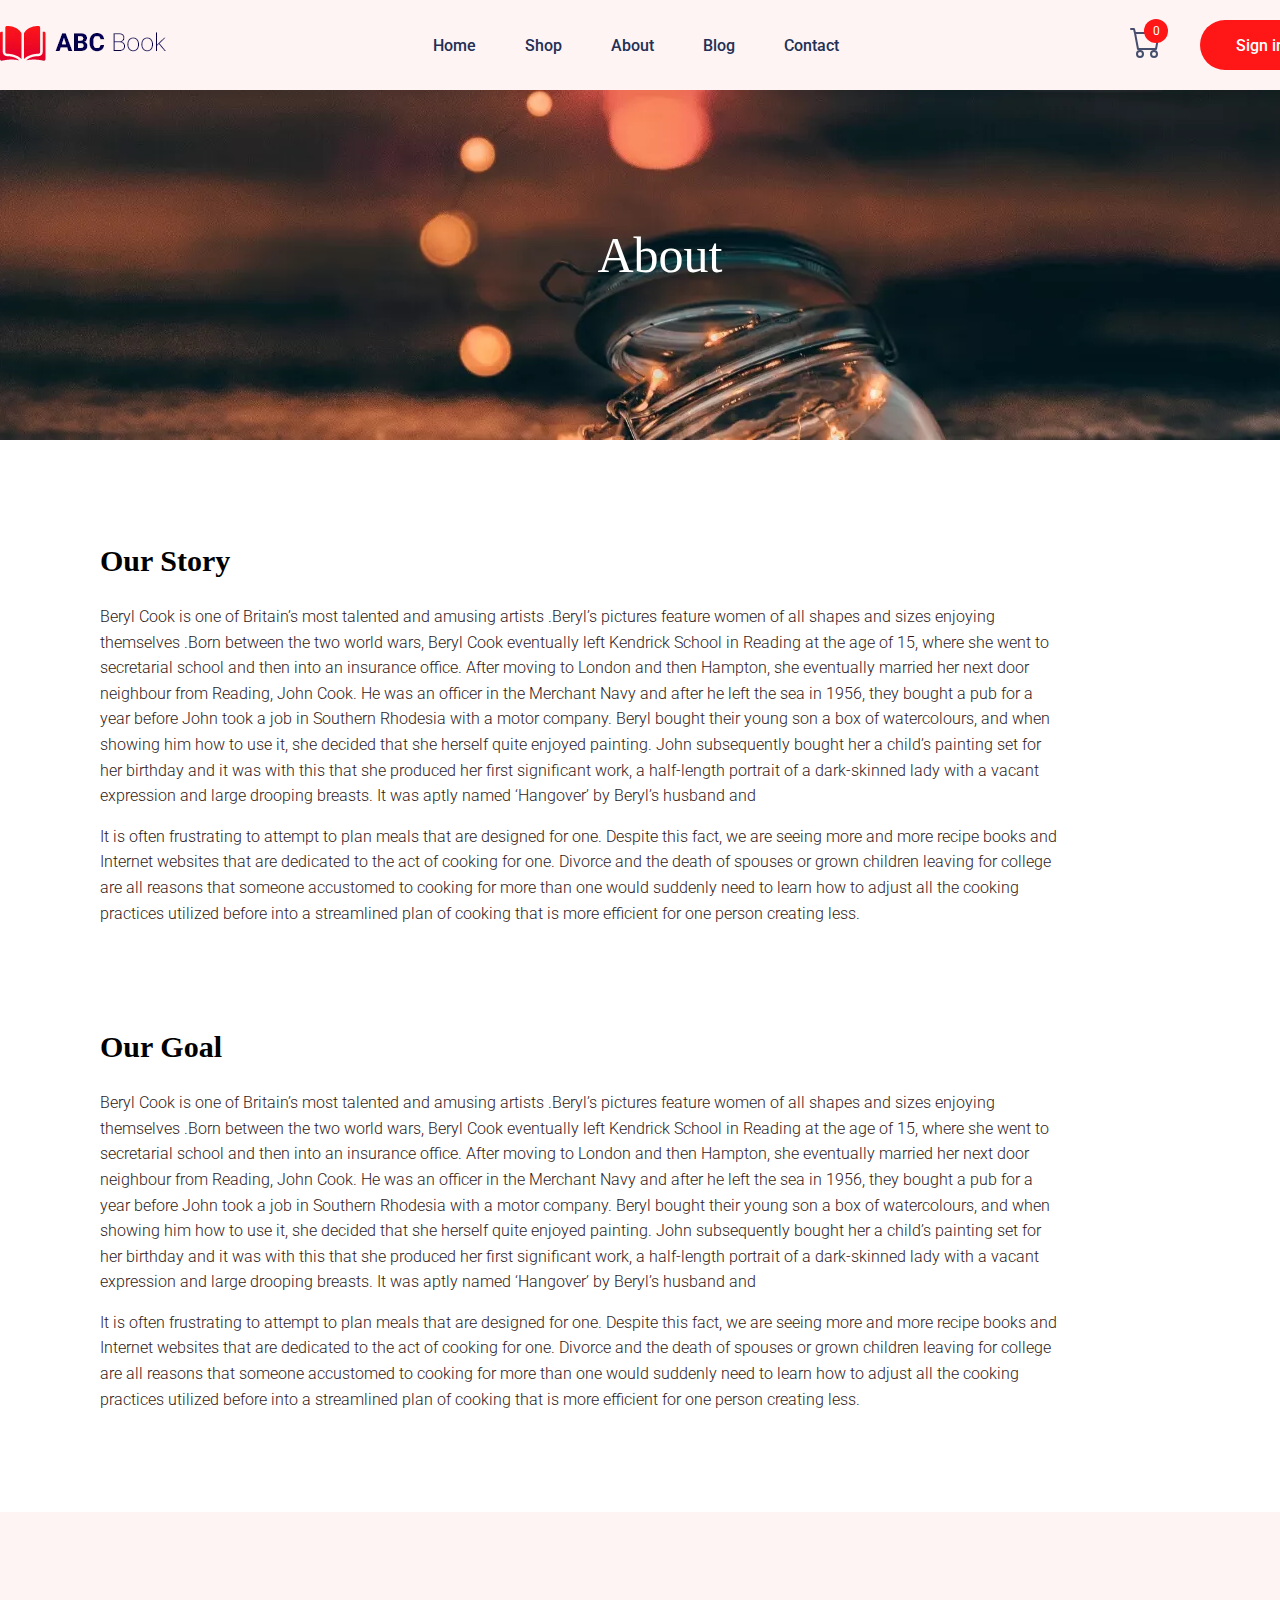
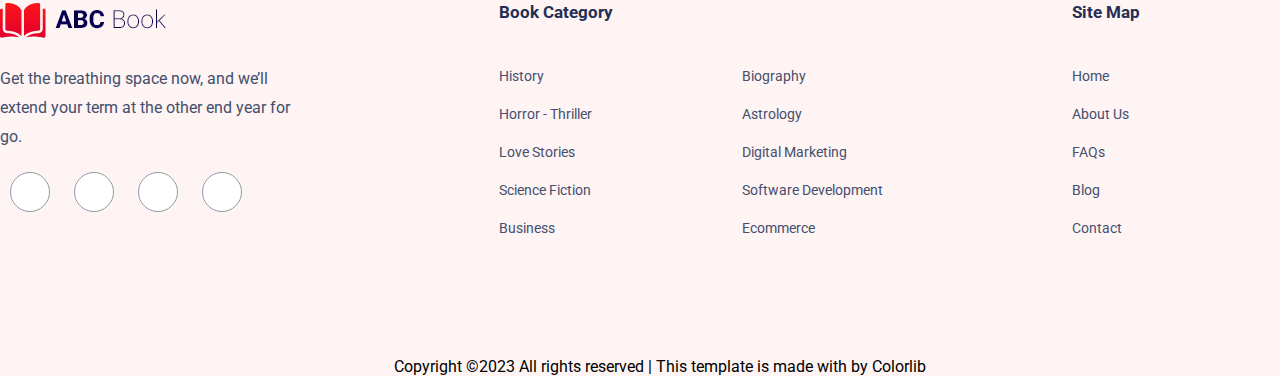
<file: about.html>
<!DOCTYPE html>
<html lang="en">

<head>
    <meta charset="UTF-8">
    <meta name="viewport" content="width=device-width, initial-scale=1.0">
    <link rel="stylesheet" href="https://cdnjs.cloudflare.com/ajax/libs/font-awesome/6.4.0/css/all.min.css"
        integrity="sha512-iecdLmaskl7CVkqkXNQ/ZH/XLlvWZOJyj7Yy7tcenmpD1ypASozpmT/E0iPtmFIB46ZmdtAc9eNBvH0H/ZpiBw=="
        crossorigin="anonymous" referrerpolicy="no-referrer" />
    <link rel="stylesheet" href="assets/css/style.css">
    <link rel="stylesheet" href="assets/css/about.css">
    <title>Document</title>
</head>

<body>
    <header>
        <div class="container">
            <div class="head-content">
                <div class="logo">
                    <a href="index.html"><img src="assets/img/logo.png.webp" alt=""></a>
                </div>
                <div class="nav-content">
                    <nav>
                        <ul>
                            <li><a href="index.html">Home</a></li>
                            <li><a href="categories.html">Shop</a></li>
                            <li><a href="about.html">About</a></li>
                            <li><a href="blog.html">Blog</a></li>
                            <li><a href="contact.html">Contact</a></li>
                        </ul>
                    </nav>
                </div>
                <div class="list">
                    <ul>
                        <li class="sup">
                            <a href="cart.html"><img src="assets/img/cart.svg" alt=""></a>
                            <sup>0</sup>
                        </li>
                        <li>
                            <a href="login.html"><button class="signinbtn">
                                    <h1>Sign in</h1>
                                </button></a>
                        </li>
                    </ul>
                </div>
            </div>
            
        </div>
    </header>

    <section class="slider-area">
        <div class="container">
            <div class="aboutsection">
                <h2>About</h2>
            </div>
        </div>
    </section>

    <section class="story-goal-section">
        <div class="container">
            <div class="ourstory">
                <h2>Our Story</h2>
                <p>Beryl Cook is one of Britain’s most talented and amusing artists .Beryl’s pictures feature women of
                    all shapes and sizes enjoying themselves .Born between the two world wars, Beryl Cook eventually
                    left Kendrick School in Reading at the age of 15, where she went to secretarial school and then into
                    an insurance office. After moving to London and then Hampton, she eventually married her next door
                    neighbour from Reading, John Cook. He was an officer in the Merchant Navy and after he left the sea
                    in 1956, they bought a pub for a year before John took a job in Southern Rhodesia with a motor
                    company. Beryl bought their young son a box of watercolours, and when showing him how to use it, she
                    decided that she herself quite enjoyed painting. John subsequently bought her a child’s painting set
                    for her birthday and it was with this that she produced her first significant work, a half-length
                    portrait of a dark-skinned lady with a vacant expression and large drooping breasts. It was aptly
                    named ‘Hangover’ by Beryl’s husband and</p>
                </p>
                <p>It is often frustrating to attempt to plan meals that are designed for one. Despite this fact, we are
                    seeing more and more recipe books and Internet websites that are dedicated to the act of cooking for
                    one. Divorce and the death of spouses or grown children leaving for college are all reasons that
                    someone accustomed to cooking for more than one would suddenly need to learn how to adjust all the
                    cooking practices utilized before into a streamlined plan of cooking that is more efficient for one
                    person creating less.</p>
            </div>
            <div class="ourgoal">
                <h2>Our Goal</h2>
                <p>Beryl Cook is one of Britain’s most talented and amusing artists .Beryl’s pictures feature women of
                    all shapes and sizes enjoying themselves .Born between the two world wars, Beryl Cook eventually
                    left Kendrick School in Reading at the age of 15, where she went to secretarial school and then into
                    an insurance office. After moving to London and then Hampton, she eventually married her next door
                    neighbour from Reading, John Cook. He was an officer in the Merchant Navy and after he left the sea
                    in 1956, they bought a pub for a year before John took a job in Southern Rhodesia with a motor
                    company. Beryl bought their young son a box of watercolours, and when showing him how to use it, she
                    decided that she herself quite enjoyed painting. John subsequently bought her a child’s painting set
                    for her birthday and it was with this that she produced her first significant work, a half-length
                    portrait of a dark-skinned lady with a vacant expression and large drooping breasts. It was aptly
                    named ‘Hangover’ by Beryl’s husband and</p>
                </p>
                <p>It is often frustrating to attempt to plan meals that are designed for one. Despite this fact, we are
                    seeing more and more recipe books and Internet websites that are dedicated to the act of cooking for
                    one. Divorce and the death of spouses or grown children leaving for college are all reasons that
                    someone accustomed to cooking for more than one would suddenly need to learn how to adjust all the
                    cooking practices utilized before into a streamlined plan of cooking that is more efficient for one
                    person creating less.</p>
            </div>
        </div>
    </section>

    <footer>
        <div class="container">
            <div class="lastpart">
                <div class="socialmedia">
                    <a href=""><img src="assets/img/logo.png.webp" alt=""></a>
                    <p>Get the breathing space now, and we’ll <br> extend your term at the other end year for <br> go.
                    </p>
                    <ul>
                        <li>
                            <a class="fb" href="#"><i class="fa-brands fa-facebook-f"></i></a>
                        </li>
                        <li>
                            <a class="igram" href="#"><i class="fa-brands fa-instagram"></i></a>
                        </li>
                        <li>
                            <a class="in" href="#"><i class="fa-brands fa-linkedin-in"></i></a>
                        </li>
                        <li>
                            <a class="ytube" href="#"><i class="fa-brands fa-youtube"></i></a>
                        </li>
                    </ul>
                </div>
                <div class="bookcategory">
                    <h4>Book Category</h4>
                    <div>
                        <ul>
                            <li><a href="">History</a></li>
                            <li><a href="">Horror - Thriller</a></li>
                            <li><a href="">Love Stories</a></li>
                            <li><a href="">Science Fiction</a></li>
                            <li><a href="">Business</a></li>
                        </ul>
                        <ul>
                            <li><a href="">Biography</a></li>
                            <li><a href="">Astrology</a></li>
                            <li><a href="">Digital Marketing</a></li>
                            <li><a href="">Software Development</a></li>
                            <li><a href="">Ecommerce</a></li>
                        </ul>
                    </div>
                </div>
                <div class="sitemap">
                    <h4>Site Map</h4>
                    <ul>
                        <li><a href="index.html">Home</a></li>
                        <li><a href="about.html">About Us</a></li>
                        <li><a href="">FAQs</a></li>
                        <li><a href="blog.html">Blog</a></li>
                        <li><a href="contact.html">Contact</a></li>
                    </ul>
                </div>
            </div>
            <h1>Copyright ©2023 All rights reserved | This template is made with <i class="fa-solid fa-heart"></i> by
                Colorlib</h1>
        </div>
    </footer>

    <a href="#" id="back-to-top" title="Go to Top">
        <i class="fa-solid fa-turn-up"></i>
    </a>

    <script src="assets/js/code.jquery.com_jquery-3.7.0.min.js"></script>
    <script src="assets/js/about.js"></script>

</body>

</html>
</file>
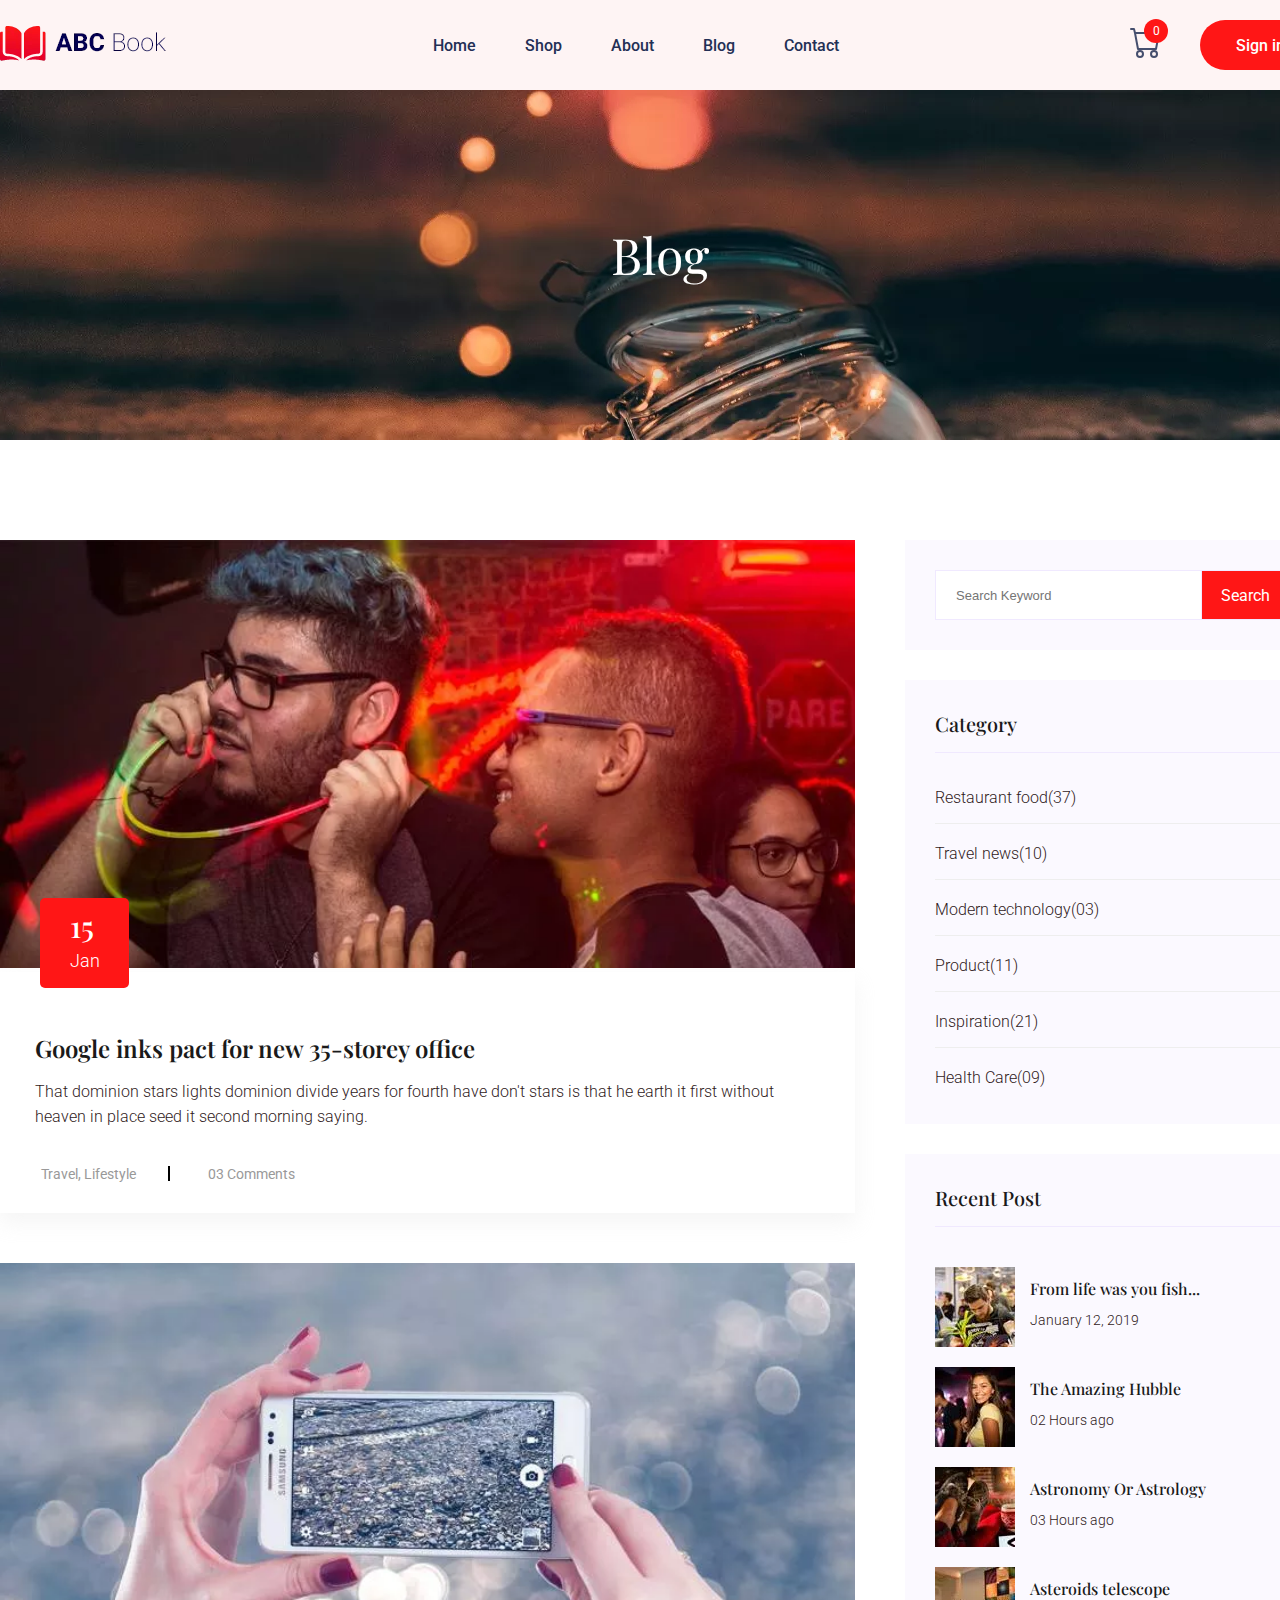
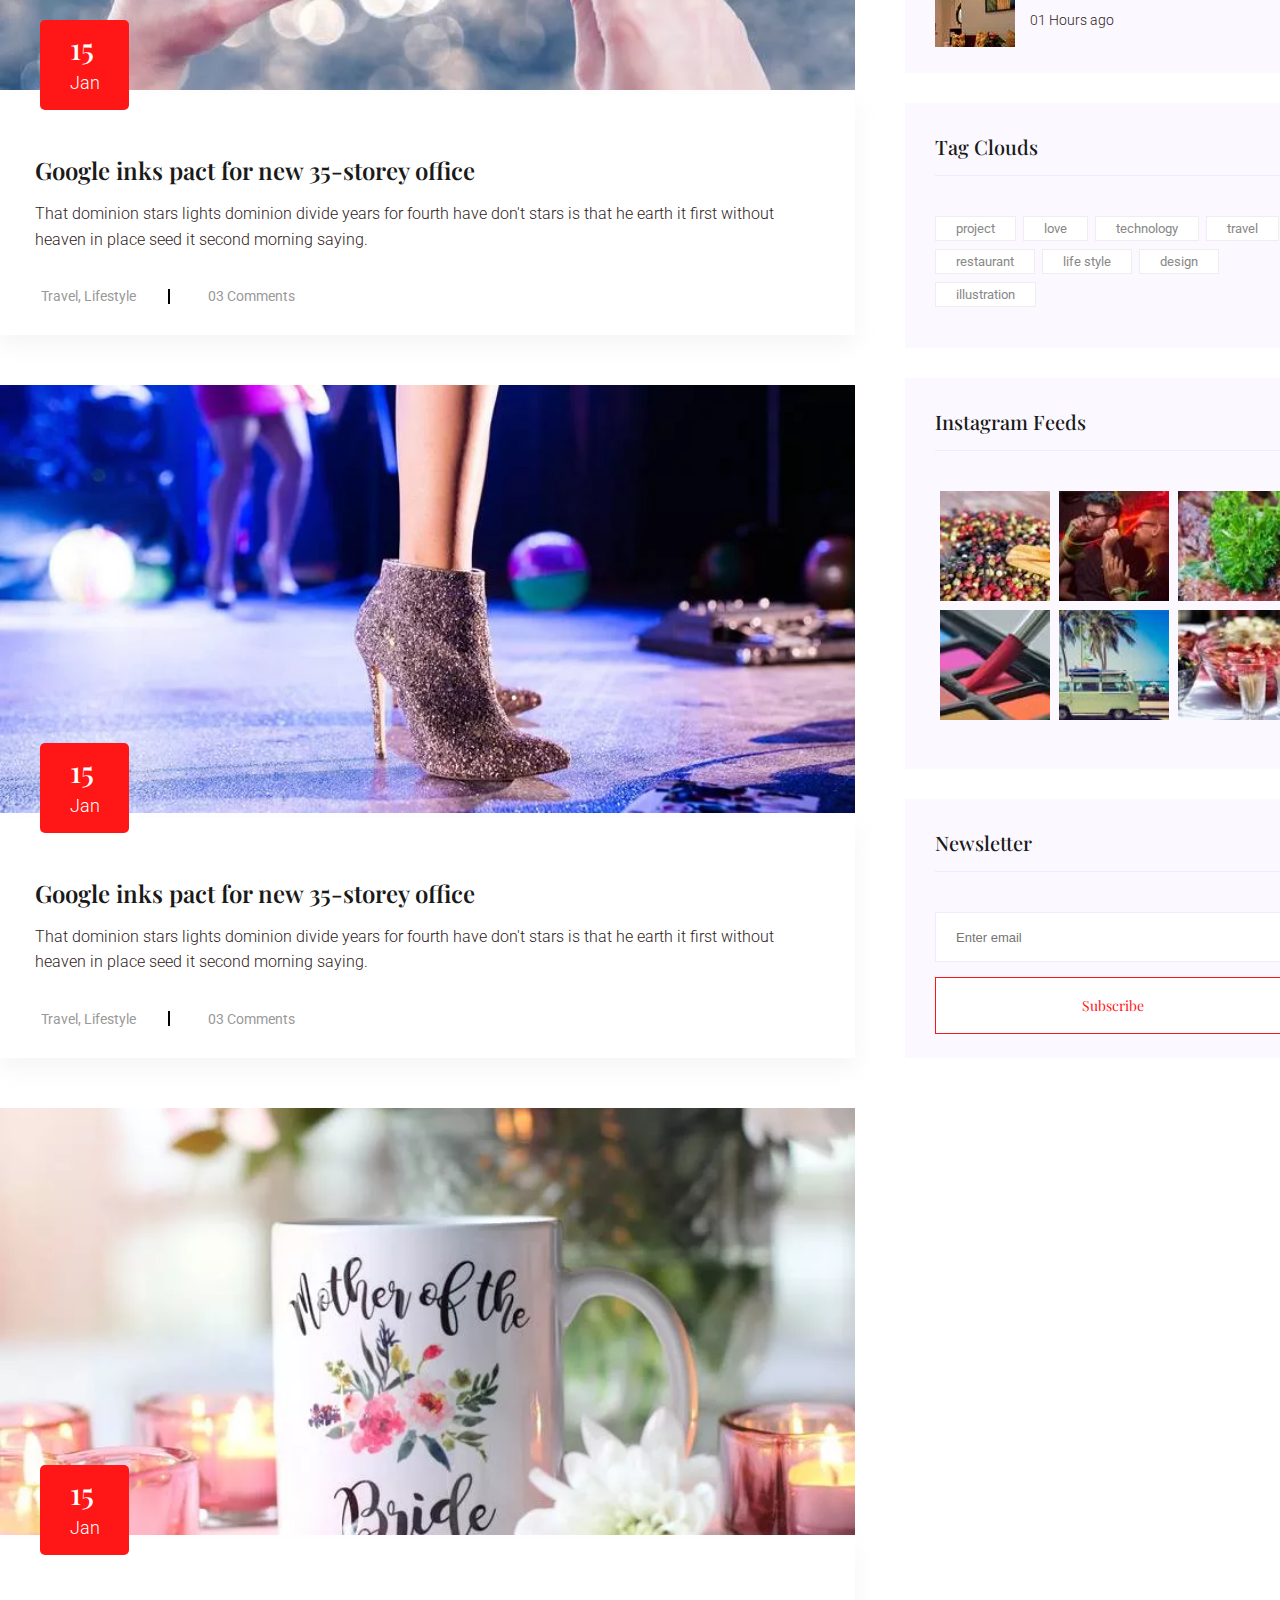
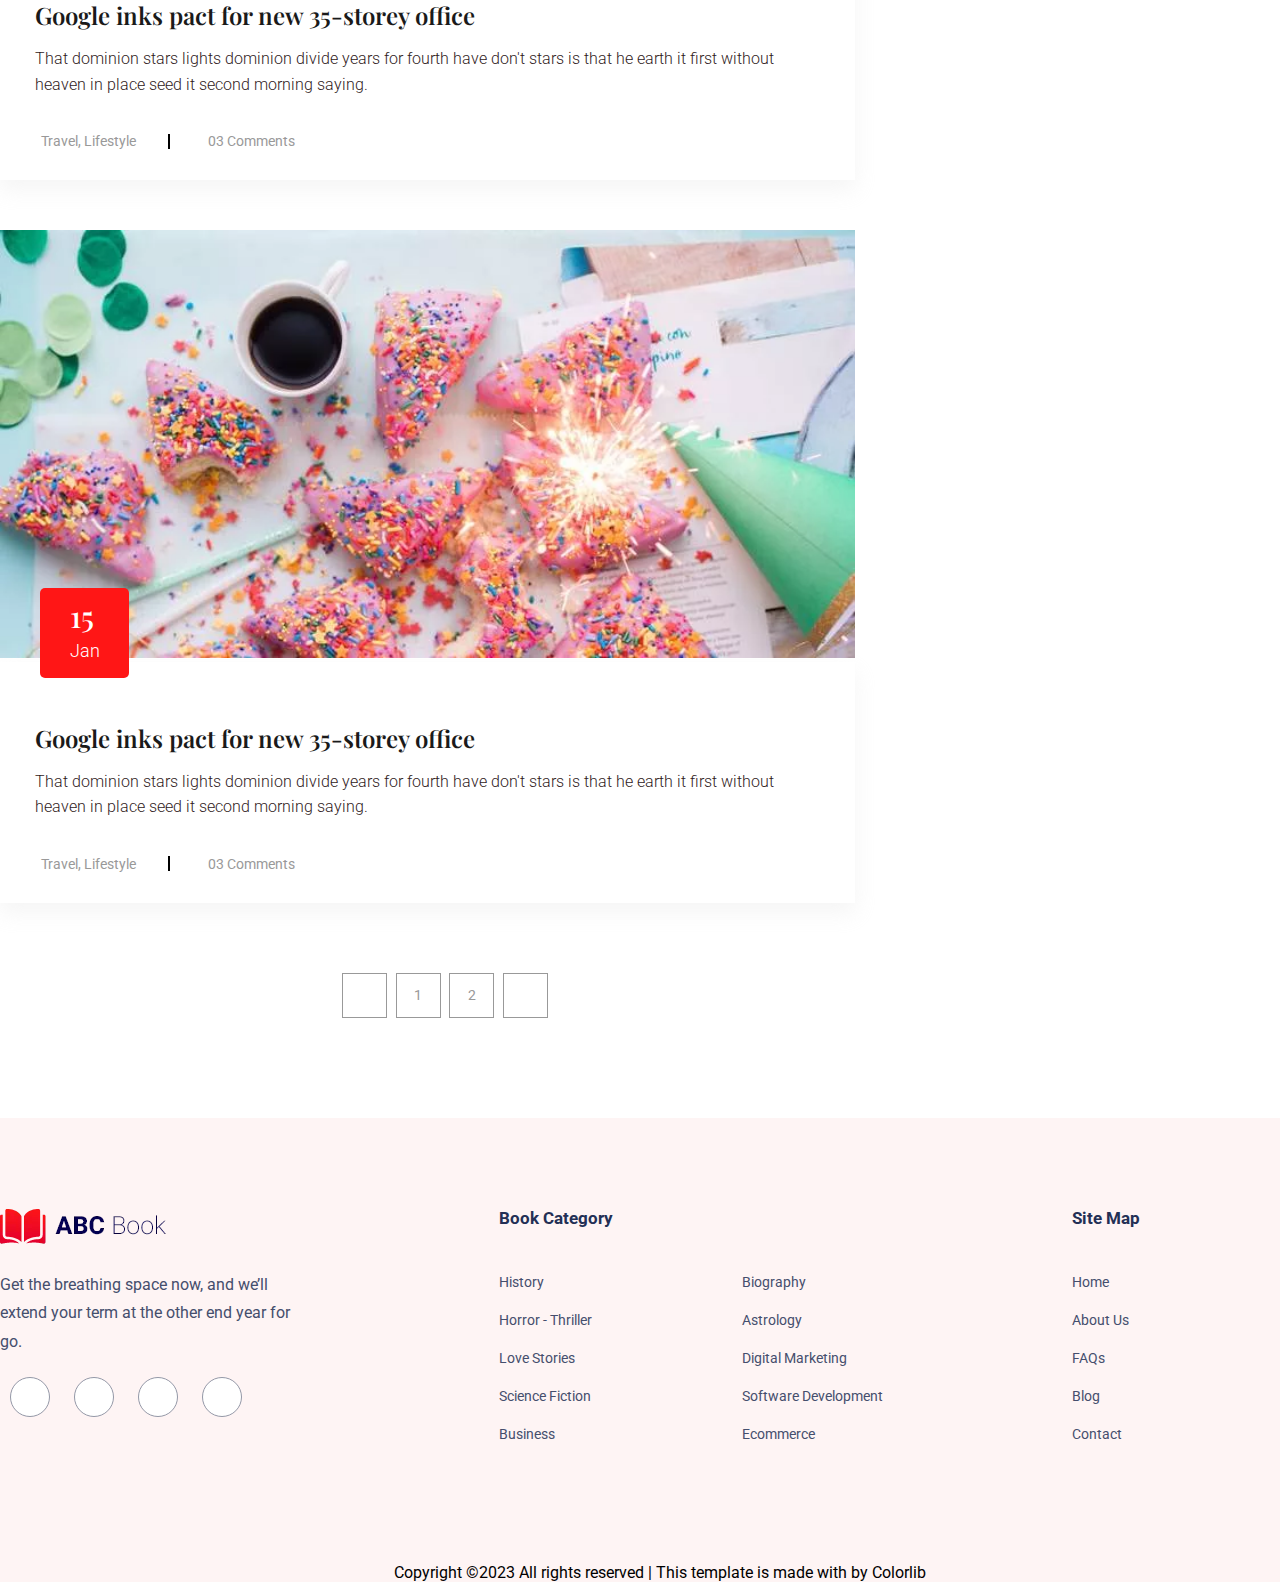
<file: blog.html>
<!DOCTYPE html>
<html lang="en">

<head>
    <meta charset="UTF-8">
    <meta name="viewport" content="width=device-width, initial-scale=1.0">
    <link rel="stylesheet" href="https://cdnjs.cloudflare.com/ajax/libs/font-awesome/6.4.0/css/all.min.css"
        integrity="sha512-iecdLmaskl7CVkqkXNQ/ZH/XLlvWZOJyj7Yy7tcenmpD1ypASozpmT/E0iPtmFIB46ZmdtAc9eNBvH0H/ZpiBw=="
        crossorigin="anonymous" referrerpolicy="no-referrer" />
    <link rel="stylesheet" href="assets/css/style.css">
    <link rel="stylesheet" href="assets/css/blog.css">
    <title>Document</title>
</head>

<body>
    <header>
        <div class="container">
            <div class="head-content">
                <div class="logo">
                    <a href="index.html"><img src="assets/img/logo.png.webp" alt=""></a>
                </div>
                <div class="nav-content">
                    <nav>
                        <ul>
                            <li><a href="index.html">Home</a></li>
                            <li><a href="categories.html">Shop</a></li>
                            <li><a href="about.html">About</a></li>
                            <li><a href="blog.html">Blog</a></li>
                            <li><a href="contact.html">Contact</a></li>
                        </ul>
                    </nav>
                </div>
                <div class="list">
                    <ul>
                        <li class="sup">
                            <a href="cart.html"><img src="assets/img/cart.svg" alt=""></a>
                            <sup>0</sup>
                        </li>
                        <li>
                            <a href="login.html"><button class="signinbtn">
                                    <h1>Sign in</h1>
                                </button></a>
                        </li>
                    </ul>
                </div>
            </div>
            
        </div>
    </header>

    <section class="slider-area">
        <div class="container">
            <div class="blogsection">
                <h2>Blog</h2>
            </div>
        </div>
    </section>

    <section class="blog-area">
        <div class="container">
            <div class="blog">
                <div class="news">
                    <div class="blog-item">
                        <div class="blog-item-img">
                            <img src="assets/img/single_blog_1.jpg.webp" alt="">
                            <a href="" class="blog-item-date">
                                <h3>15</h3>
                                <p>Jan</p>
                            </a>
                        </div>
                        <div class="blog-details">
                            <a href="blogdetails.html" class="blog-head">
                                <h2>Google inks pact for new 35-storey office</h2>
                            </a>
                            <p>That dominion stars lights dominion divide years for fourth have don't stars is that
                                he earth it first without heaven in place seed it second morning saying.</p>
                            <ul class="blog-info-link">
                                <li class="travel-lifestyle">
                                    <a href="">
                                        <i class="fa-solid fa-user"></i>
                                        &nbsp;
                                        Travel, Lifestyle
                                    </a>
                                </li>
                                <div class="v_line"></div>
                                <li class="comments">
                                    <a href="">
                                        <i class="fa-solid fa-comments"></i>
                                        &nbsp;
                                        03 Comments
                                    </a>
                                </li>
                            </ul>
                        </div>
                    </div>
                    <div class="blog-item">
                        <div class="blog-item-img">
                            <img src="assets/img/single_blog_2.jpg.webp" alt="">
                            <a href="" class="blog-item-date">
                                <h3>15</h3>
                                <p>Jan</p>
                            </a>
                        </div>
                        <div class="blog-details">
                            <a href="blogdetails.html" class="blog-head">
                                <h2>Google inks pact for new 35-storey office</h2>
                            </a>
                            <p>That dominion stars lights dominion divide years for fourth have don't stars is that
                                he earth it first without heaven in place seed it second morning saying.</p>
                            <ul class="blog-info-link">
                                <li class="travel-lifestyle">
                                    <a href="">
                                        <i class="fa-solid fa-user"></i>
                                        &nbsp;
                                        Travel, Lifestyle
                                    </a>
                                </li>
                                <div class="v_line"></div>
                                <li class="comments">
                                    <a href="">
                                        <i class="fa-solid fa-comments"></i>
                                        &nbsp;
                                        03 Comments
                                    </a>
                                </li>
                            </ul>
                        </div>
                    </div>
                    <div class="blog-item">
                        <div class="blog-item-img">
                            <img src="assets/img/single_blog_3.jpg.webp" alt="">
                            <a href="" class="blog-item-date">
                                <h3>15</h3>
                                <p>Jan</p>
                            </a>
                        </div>
                        <div class="blog-details">
                            <a href="blogdetails.html" class="blog-head">
                                <h2>Google inks pact for new 35-storey office</h2>
                            </a>
                            <p>That dominion stars lights dominion divide years for fourth have don't stars is that
                                he earth it first without heaven in place seed it second morning saying.</p>
                            <ul class="blog-info-link">
                                <li class="travel-lifestyle">
                                    <a href="">
                                        <i class="fa-solid fa-user"></i>
                                        &nbsp;
                                        Travel, Lifestyle
                                    </a>
                                </li>
                                <div class="v_line"></div>
                                <li class="comments">
                                    <a href="">
                                        <i class="fa-solid fa-comments"></i>
                                        &nbsp;
                                        03 Comments
                                    </a>
                                </li>
                            </ul>
                        </div>
                    </div>
                    <div class="blog-item">
                        <div class="blog-item-img">
                            <img src="assets/img/single_blog_4.jpg.webp" alt="">
                            <a href="" class="blog-item-date">
                                <h3>15</h3>
                                <p>Jan</p>
                            </a>
                        </div>
                        <div class="blog-details">
                            <a href="blogdetails.html" class="blog-head">
                                <h2>Google inks pact for new 35-storey office</h2>
                            </a>
                            <p>That dominion stars lights dominion divide years for fourth have don't stars is that
                                he earth it first without heaven in place seed it second morning saying.</p>
                            <ul class="blog-info-link">
                                <li class="travel-lifestyle">
                                    <a href="">
                                        <i class="fa-solid fa-user"></i>
                                        &nbsp;
                                        Travel, Lifestyle
                                    </a>
                                </li>
                                <div class="v_line"></div>
                                <li class="comments">
                                    <a href="">
                                        <i class="fa-solid fa-comments"></i>
                                        &nbsp;
                                        03 Comments
                                    </a>
                                </li>
                            </ul>
                        </div>
                    </div>
                    <div class="blog-item">
                        <div class="blog-item-img">
                            <img src="assets/img/single_blog_5.jpg.webp" alt="">
                            <a href="" class="blog-item-date">
                                <h3>15</h3>
                                <p>Jan</p>
                            </a>
                        </div>
                        <div class="blog-details">
                            <a href="blogdetails.html" class="blog-head">
                                <h2>Google inks pact for new 35-storey office</h2>
                            </a>
                            <p>That dominion stars lights dominion divide years for fourth have don't stars is that
                                he earth it first without heaven in place seed it second morning saying.</p>
                            <ul class="blog-info-link">
                                <li class="travel-lifestyle">
                                    <a href="">
                                        <i class="fa-solid fa-user"></i>
                                        &nbsp;
                                        Travel, Lifestyle
                                    </a>
                                </li>
                                <div class="v_line"></div>
                                <li class="comments">
                                    <a href="">
                                        <i class="fa-solid fa-comments"></i>
                                        &nbsp;
                                        03 Comments
                                    </a>
                                </li>
                            </ul>
                        </div>
                    </div>
                    <div class="blog-pagination">
                        <ul class="pagination">
                            <li class="page-item"><a href=""><i class="fa-solid fa-chevron-left"></i></a></li>
                            <li class="page-item"><a href="">1</a></li>
                            <li class="page-item"><a href="">2</a></li>
                            <li class="page-item"><a href=""><i class="fa-solid fa-chevron-right"></i></a></li>
                        </ul>
                    </div>
                </div>
                <div class="sidebar">
                    <div class="sidebar-search">
                        <form action="">
                            <div class="search">
                                <input type="text" placeholder="Search Keyword">
                                <button class="search-btn">Search</button>
                            </div>
                        </form>
                    </div>
                    <div class="category-widget">
                        <h4>Category</h4>
                        <ul class="list-news">
                            <li>
                                <a href="">
                                    <p>Restaurant food</p>
                                    <p>(37)</p>
                                </a>
                            </li>
                            <li>
                                <a href="">
                                    <p>Travel news</p>
                                    <p>(10)</p>
                                </a>
                            </li>
                            <li>
                                <a href="">
                                    <p>Modern technology</p>
                                    <p>(03)</p>
                                </a>
                            </li>
                            <li>
                                <a href="">
                                    <p>Product</p>
                                    <p>(11)</p>
                                </a>
                            </li>
                            <li>
                                <a href="">
                                    <p>Inspiration</p>
                                    <p>(21)</p>
                                </a>
                            </li>
                            <li>
                                <a href="" style="border-bottom: none;">
                                    <p>Health Care</p>
                                    <p>(09)</p>
                                </a>
                            </li>
                        </ul>
                    </div>
                    <div class="post-widget">
                        <h4>Recent Post</h4>
                        <div class="media-post-item">
                            <img src="assets/img/post_1.jpg.webp" alt="">
                            <div class="media-body">
                                <a href="blogdetails.html">
                                    <h3>From life was you fish...</h3>
                                </a>
                                <p>January 12, 2019</p>
                            </div>
                        </div>
                        <div class="media-post-item">
                            <img src="assets/img/post_2.jpg.webp" alt="">
                            <div class="media-body">
                                <a href="blogdetails.html">
                                    <h3>The Amazing Hubble</h3>
                                </a>
                                <p>02 Hours ago</p>
                            </div>
                        </div>
                        <div class="media-post-item">
                            <img src="assets/img/post_3.jpg.webp" alt="">
                            <div class="media-body">
                                <a href="blogdetails.html">
                                    <h3>Astronomy Or Astrology</h3>
                                </a>
                                <p>03 Hours ago</p>
                            </div>
                        </div>
                        <div class="media-post-item">
                            <img src="assets/img/post_4.jpg.webp" alt="">
                            <div class="media-body">
                                <a href="blogdetails.html">
                                    <h3>Asteroids telescope</h3>
                                </a>
                                <p>01 Hours ago</p>
                            </div>
                        </div>
                    </div>
                    <div class="tag-widget">
                        <h4>Tag Clouds</h4>
                        <ul class="list-tag">
                            <li><a href="">project</a></li>
                            <li><a href="">love</a></li>
                            <li><a href="">technology</a></li>
                            <li><a href="">travel</a></li>
                            <li><a href="">restaurant</a></li>
                            <li><a href="">life style</a></li>
                            <li><a href="">design</a></li>
                            <li><a href="">illustration</a></li> 
                        </ul>
                    </div>
                    <div class="instagram-feed-widget">
                        <h4>Instagram Feeds</h4>
                        <ul class="instagram-links">
                            <li>
                                <a href="">
                                    <img src="assets/img/post_5.jpg.webp" alt="">
                                </a>
                            </li>
                            <li>
                                <a href="">
                                    <img src="assets/img/post_6.jpg.webp" alt="">
                                </a>
                            </li>
                            <li>
                                <a href="">
                                    <img src="assets/img/post_7.jpg.webp" alt="">
                                </a>
                            </li>
                            <li>
                                <a href="">
                                    <img src="assets/img/post_8.jpg.webp" alt="">
                                </a>
                            </li>
                            <li>
                                <a href="">
                                    <img src="assets/img/post_9.jpg.webp" alt="">
                                </a>
                            </li>
                            <li>
                                <a href="">
                                    <img src="assets/img/post_10.jpg.webp" alt="">
                                </a>
                            </li>
                        </ul>
                    </div>
                    <div class="newsletter-widget">
                        <h4>Newsletter</h4>
                        <form action="#">
                            <div>
                                <input type="text" placeholder="Enter email" required="required">
                            </div>
                            <button class="sub-btn">Subscribe</button>
                        </form>
                    </div>
                </div>
            </div>
        </div>
    </section>

    <footer>
        <div class="container">
            <div class="lastpart">
                <div class="socialmedia">
                    <a href=""><img src="assets/img/logo.png.webp" alt=""></a>
                    <p>Get the breathing space now, and we’ll <br> extend your term at the other end year for <br> go.
                    </p>
                    <ul>
                        <li>
                            <a class="fb" href="#"><i class="fa-brands fa-facebook-f"></i></a>
                        </li>
                        <li>
                            <a class="igram" href="#"><i class="fa-brands fa-instagram"></i></a>
                        </li>
                        <li>
                            <a class="in" href="#"><i class="fa-brands fa-linkedin-in"></i></a>
                        </li>
                        <li>
                            <a class="ytube" href="#"><i class="fa-brands fa-youtube"></i></a>
                        </li>
                    </ul>
                </div>
                <div class="bookcategory">
                    <h4>Book Category</h4>
                    <div>
                        <ul>
                            <li><a href="">History</a></li>
                            <li><a href="">Horror - Thriller</a></li>
                            <li><a href="">Love Stories</a></li>
                            <li><a href="">Science Fiction</a></li>
                            <li><a href="">Business</a></li>
                        </ul>
                        <ul>
                            <li><a href="">Biography</a></li>
                            <li><a href="">Astrology</a></li>
                            <li><a href="">Digital Marketing</a></li>
                            <li><a href="">Software Development</a></li>
                            <li><a href="">Ecommerce</a></li>
                        </ul>
                    </div>
                </div>
                <div class="sitemap">
                    <h4>Site Map</h4>
                    <ul>
                        <li><a href="index.html">Home</a></li>
                        <li><a href="about.html">About Us</a></li>
                        <li><a href="">FAQs</a></li>
                        <li><a href="blog.html">Blog</a></li>
                        <li><a href="contact.html">Contact</a></li>
                    </ul>
                </div>
            </div>
            <h1>Copyright ©2023 All rights reserved | This template is made with <i class="fa-solid fa-heart"></i> by
                Colorlib</h1>
        </div>
    </footer>

    <a href="#" id="back-to-top" title="Go to Top">
        <i class="fa-solid fa-turn-up"></i>
    </a>


    <script src="assets/js/code.jquery.com_jquery-3.7.0.min.js"></script>
    <script src="assets/js/blog.js"></script>

</body>

</html>
</file>
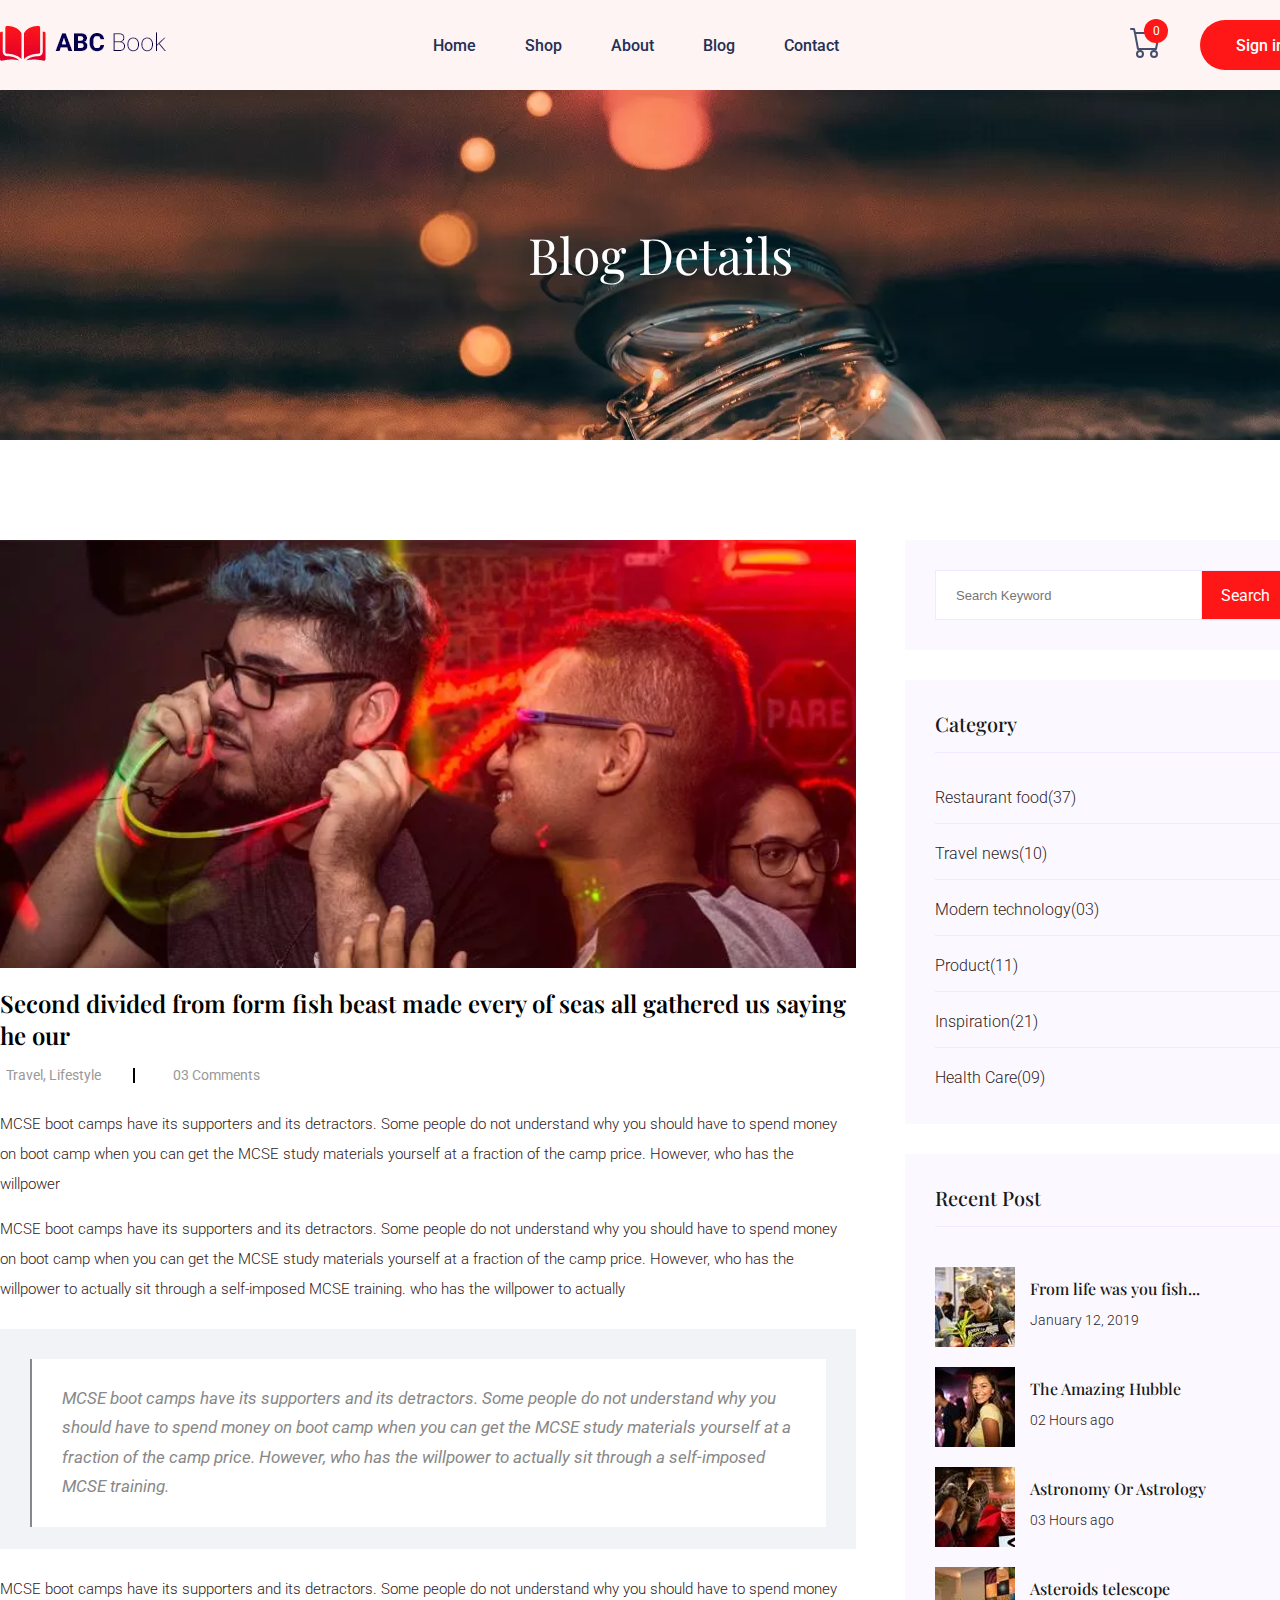
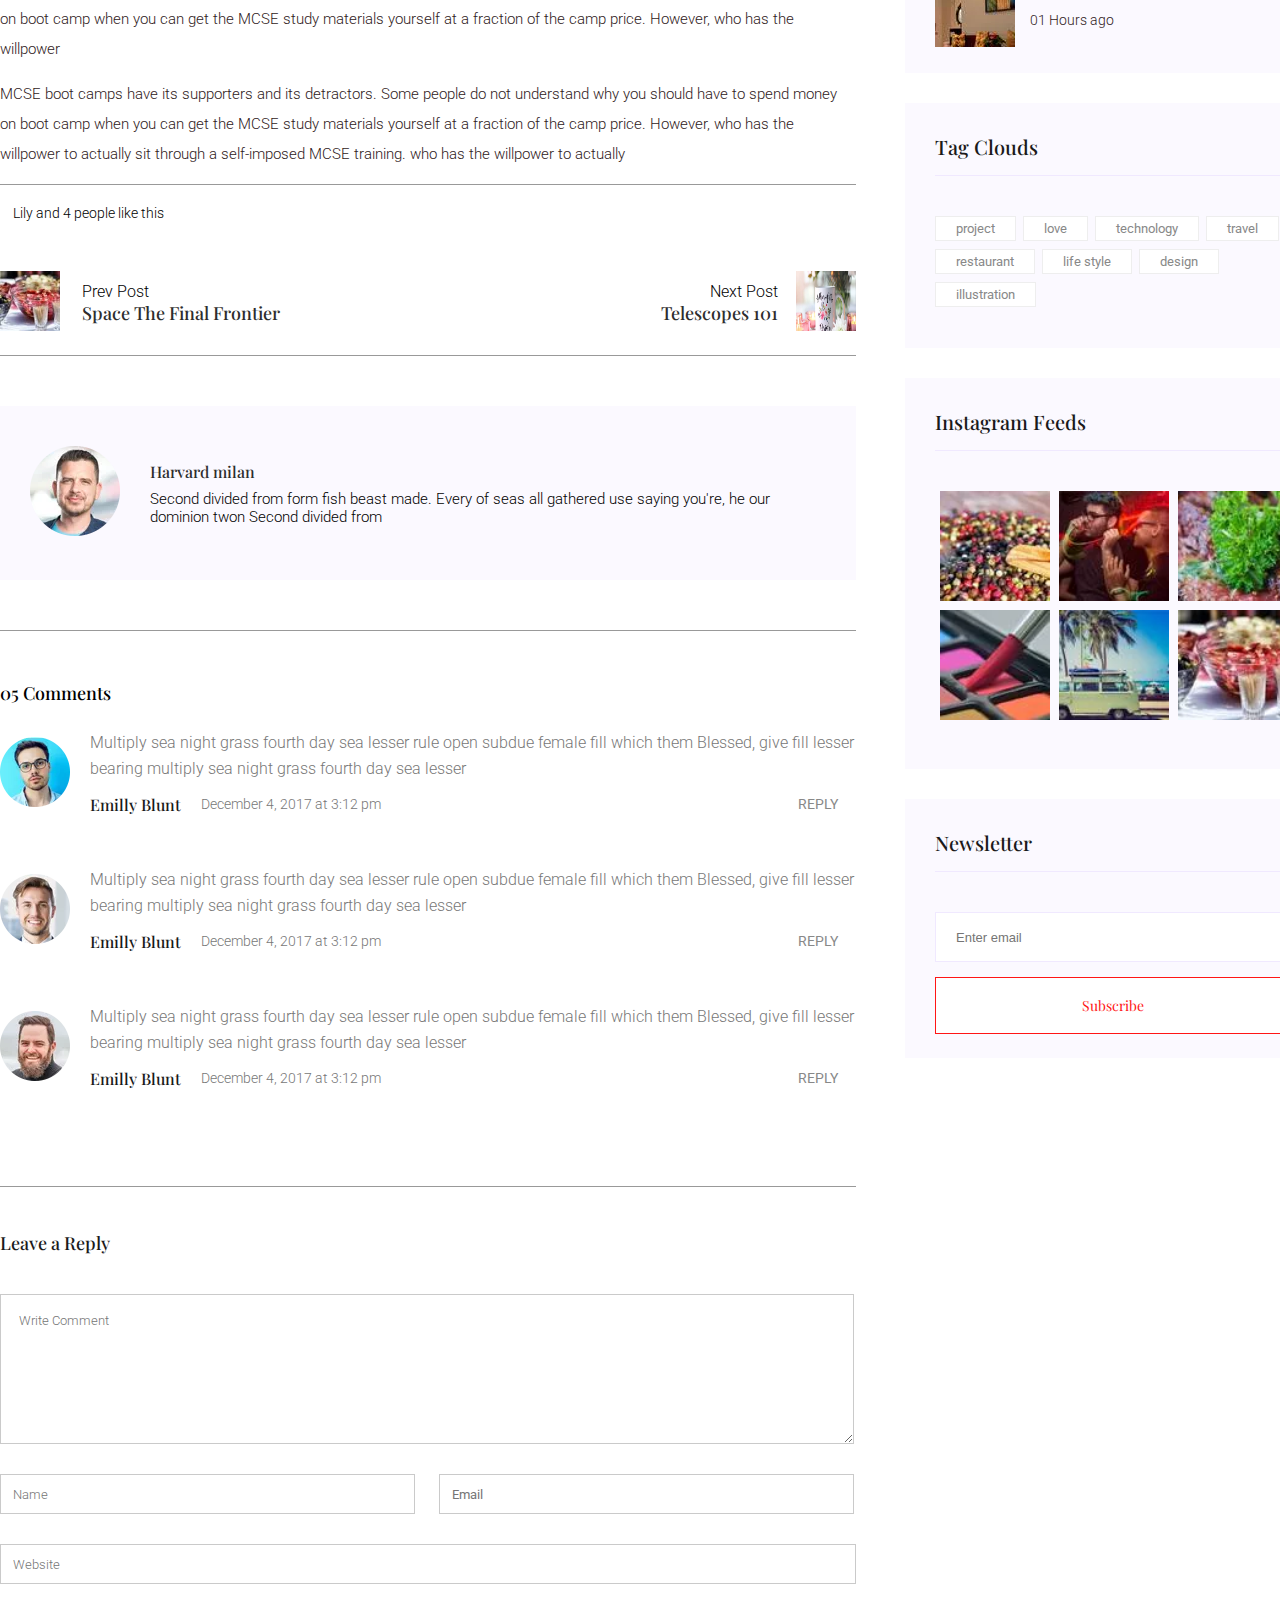
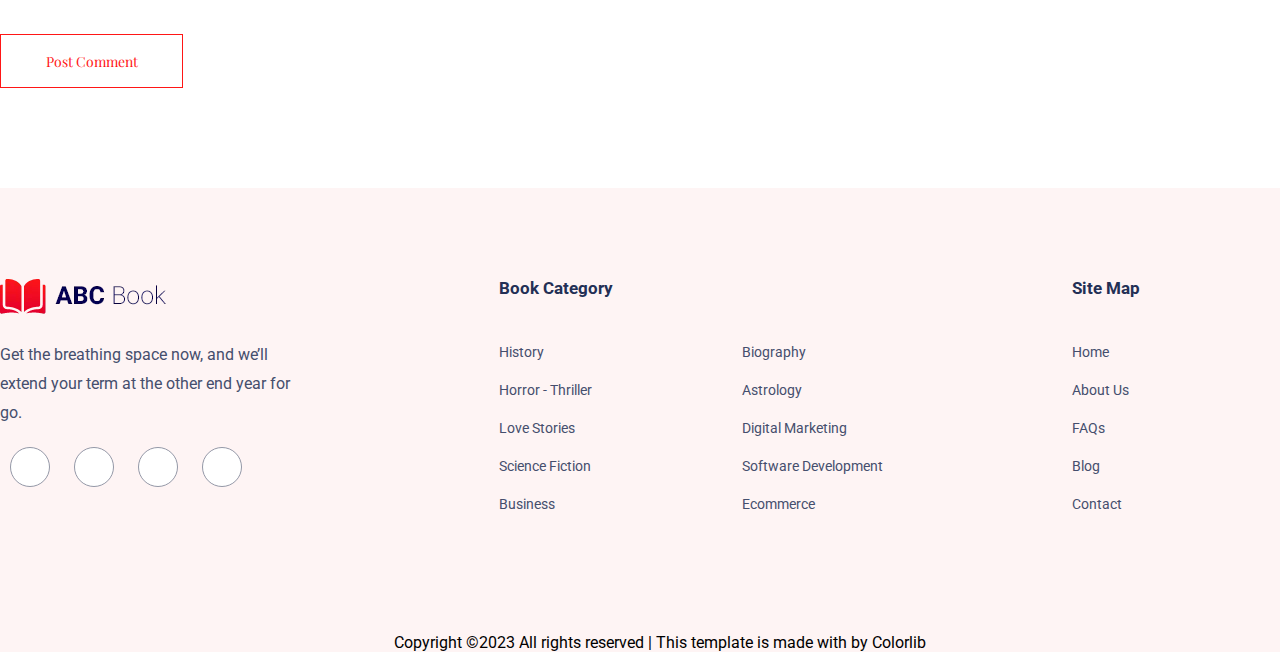
<file: blogdetails.html>
<!DOCTYPE html>
<html lang="en">

<head>
    <meta charset="UTF-8">
    <meta name="viewport" content="width=device-width, initial-scale=1.0">
    <link rel="stylesheet" href="https://cdnjs.cloudflare.com/ajax/libs/font-awesome/6.4.0/css/all.min.css"
        integrity="sha512-iecdLmaskl7CVkqkXNQ/ZH/XLlvWZOJyj7Yy7tcenmpD1ypASozpmT/E0iPtmFIB46ZmdtAc9eNBvH0H/ZpiBw=="
        crossorigin="anonymous" referrerpolicy="no-referrer" />
    <link rel="stylesheet" href="assets/css/style.css">
    <link rel="stylesheet" href="assets/css/blogdetails.css">
    <title>Document</title>
</head>

<body>
    <header>
        <div class="container">
            <div class="head-content">
                <div class="logo">
                    <a href="index.html"><img src="assets/img/logo.png.webp" alt=""></a>
                </div>
                <div class="nav-content">
                    <nav>
                        <ul>
                            <li><a href="index.html">Home</a></li>
                            <li><a href="categories.html">Shop</a></li>
                            <li><a href="about.html">About</a></li>
                            <li><a href="blog.html">Blog</a></li>
                            <li><a href="contact.html">Contact</a></li>
                        </ul>
                    </nav>
                </div>
                <div class="list">
                    <ul>
                        <li class="sup">
                            <a href="cart.html"><img src="assets/img/cart.svg" alt=""></a>
                            <sup>0</sup>
                        </li>
                        <li>
                            <a href="login.html"><button class="signinbtn">
                                    <h1>Sign in</h1>
                                </button></a>
                        </li>
                    </ul>
                </div>
            </div>
            
        </div>
    </header>

    <section class="slider-area">
        <div class="container">
            <div class="blogdetailsection">
                <h2>Blog Details</h2>
            </div>
        </div>
    </section>

    <section class="blog-post-area">
        <div class="container">
            <div class="post-section">
                <div class="post-list">
                    <div class="single-post">
                        <div class="single-post-img">
                            <img src="assets/img/single_blog_1.jpg.webp" alt="">
                        </div>
                        <h2>Second divided from form fish beast made every of seas all gathered us saying he our</h2>
                        <ul class="post-info-link">
                            <li class="travel-lifestyle">
                                <a href="">
                                    <i class="fa-solid fa-user"></i>
                                    &nbsp;
                                    Travel, Lifestyle
                                </a>
                            </li>
                            <div class="v_line"></div>
                            <li class="comments">
                                <a href="">
                                    <i class="fa-solid fa-comments"></i>
                                    &nbsp;
                                    03 Comments
                                </a>
                            </li>
                        </ul>
                        <p>
                            MCSE boot camps have its supporters and its detractors. Some people do not understand why
                            you
                            should have to spend money on boot camp when you can get the MCSE study materials yourself
                            at a
                            fraction of the camp price. However, who has the willpower
                        </p>
                        <p>
                            MCSE boot camps have its supporters and its detractors. Some people do not understand why
                            you
                            should have to spend money on boot camp when you can get the MCSE study materials yourself
                            at a
                            fraction of the camp price. However, who has the willpower to actually sit through a
                            self-imposed MCSE training. who has the willpower to actually
                        </p>
                        <div class="quote-wrapper">
                            <div class="quotes">
                                MCSE boot camps have its supporters and its detractors. Some people do not understand
                                why you
                                should have to spend money on boot camp when you can get the MCSE study materials
                                yourself at
                                a fraction of the camp price. However, who has the willpower to actually sit through a
                                self-imposed MCSE training.
                            </div>
                        </div>
                        <p>
                            MCSE boot camps have its supporters and its detractors. Some people do not understand why
                            you should have to spend money on boot camp when you can get the MCSE study materials
                            yourself
                            at a fraction of the camp price. However, who has the willpower
                        </p>
                        <p>
                            MCSE boot camps have its supporters and its detractors. Some people do not understand why
                            you should have to spend money on boot camp when you can get the MCSE study materials
                            yourself
                            at a fraction of the camp price. However, who has the willpower to actually sit through a
                            self-imposed MCSE training. who has the willpower to actually
                        </p>
                    </div>
                    <div class="navigation-top">
                        <div class="like-info-social-icons">
                            <div class="like-info">
                                <i class="fa-solid fa-heart"></i>
                                <h1> Lily and 4 people like this</h1>
                            </div>
                            <ul class="social-icons">
                                <li><a href="https://www.facebook.com/sai4ull"><i class="fab fa-facebook-f"></i></a>
                                </li>
                                <li><a href="https://twitter.com/i/flow/login?redirect_after_login=%2Flogin"><i
                                            class="fab fa-twitter"></i></a></li>
                                <li><a href="https://dribbble.com/shots"><i class="fab fa-dribbble"></i></a></li>
                                <li><a href="https://www.behance.net/"><i class="fab fa-behance"></i></a></li>
                            </ul>
                        </div>
                        <div class="navigation-area">
                            <div class="prev-post">
                                <div class="thumb">
                                    <a href=""><img src="assets/img/post_10.jpg.webp" alt=""></a>
                                </div>
                                <div class="arrow">
                                    <a href=""><i class="fa-solid fa-arrow-left"></i></a>
                                </div>
                                <div class="details">
                                    <p>Prev Post</p>
                                    <a href="">
                                        <h4>Space The Final Frontier</h4>
                                    </a>
                                </div>
                            </div>
                            <div class="next-post">
                                <div class="details">
                                    <p>Next Post</p>
                                    <a href="">
                                        <h4>Telescopes 101</h4>
                                    </a>
                                </div>
                                <div class="arrow">
                                    <a href=""><i class="fa-solid fa-arrow-right"></i></a>
                                </div>
                                <div class="thumb">
                                    <a href=""><img src="assets/img/single_blog_4.jpg.webp" alt=""></a>
                                </div>
                            </div>
                        </div>
                    </div>
                    <div class="blog-author">
                        <div class="author-img">
                            <img src="assets/img/author.png.webp" alt="">
                        </div>
                        <div class="media-body">
                            <a href="">
                                <h4>Harvard milan</h4>
                            </a>
                            <p>Second divided from form fish beast made. Every of seas all gathered use saying you're,
                                he
                                our dominion twon Second divided from</p>
                        </div>
                    </div>
                    <div class="comments-area">
                        <h4>05 Comments</h4>
                        <div class="comment-list">
                            <div class="thumb">
                                <img src="assets/img/comment_1.png.webp" alt="">
                            </div>
                            <div class="desc">
                                <p class="comment">
                                    Multiply sea night grass fourth day sea lesser rule open subdue female fill which
                                    them
                                    Blessed, give fill lesser bearing multiply sea night grass fourth day sea lesser
                                </p>
                                <div class="name-date-reply">
                                    <div class="name-date">
                                        <a href="">
                                            <h5>Emilly Blunt</h5>
                                        </a>
                                        <p class="date">December 4, 2017 at 3:12 pm </p>
                                    </div>
                                    <div class="reply-btn">
                                        <a href="" class="btn-reply">reply</a>
                                    </div>
                                </div>
                            </div>
                        </div>
                        <div class="comment-list">
                            <div class="thumb">
                                <img src="assets/img/comment_2.png.webp" alt="">
                            </div>
                            <div class="desc">
                                <p class="comment">
                                    Multiply sea night grass fourth day sea lesser rule open subdue female fill which
                                    them
                                    Blessed, give fill lesser bearing multiply sea night grass fourth day sea lesser
                                </p>
                                <div class="name-date-reply">
                                    <div class="name-date">
                                        <a href="">
                                            <h5>Emilly Blunt</h5>
                                        </a>
                                        <p class="date">December 4, 2017 at 3:12 pm </p>
                                    </div>
                                    <div class="reply-btn">
                                        <a href="" class="btn-reply">reply</a>
                                    </div>
                                </div>
                            </div>
                        </div>
                        <div class="comment-list">
                            <div class="thumb">
                                <img src="assets/img/comment_3.png.webp" alt="">
                            </div>
                            <div class="desc">
                                <p class="comment">
                                    Multiply sea night grass fourth day sea lesser rule open subdue female fill which
                                    them
                                    Blessed, give fill lesser bearing multiply sea night grass fourth day sea lesser
                                </p>
                                <div class="name-date-reply">
                                    <div class="name-date">
                                        <a href="">
                                            <h5>Emilly Blunt</h5>
                                        </a>
                                        <p class="date">December 4, 2017 at 3:12 pm </p>
                                    </div>
                                    <div class="reply-btn">
                                        <a href="" class="btn-reply">reply</a>
                                    </div>
                                </div>
                            </div>
                        </div>
                    </div>
                    <div class="comment-form">
                        <h4>Leave a Reply</h4>
                        <form action="#">
                            <textarea name="" id="" placeholder="Write Comment" required="required"></textarea>
                            <div class="name-email">
                                <input class="name" type="text" placeholder="Name">
                                <input class="email" type="text" placeholder="Email">
                            </div>
                            <div class="website">
                                <input class="website-input" type="text" placeholder="Website">
                            </div>
                            <div class="post-comment">
                                <button>Post Comment</button>
                            </div>
                        </form>
                    </div>
                </div>
                <div class="sidebar">
                    <div class="sidebar-search">
                        <form action="">
                            <div class="search">
                                <input type="text" placeholder="Search Keyword">
                                <button class="search-btn">Search</button>
                            </div>
                        </form>
                    </div>
                    <div class="category-widget">
                        <h4>Category</h4>
                        <ul class="list-news">
                            <li>
                                <a href="">
                                    <p>Restaurant food</p>
                                    <p>(37)</p>
                                </a>
                            </li>
                            <li>
                                <a href="">
                                    <p>Travel news</p>
                                    <p>(10)</p>
                                </a>
                            </li>
                            <li>
                                <a href="">
                                    <p>Modern technology</p>
                                    <p>(03)</p>
                                </a>
                            </li>
                            <li>
                                <a href="">
                                    <p>Product</p>
                                    <p>(11)</p>
                                </a>
                            </li>
                            <li>
                                <a href="">
                                    <p>Inspiration</p>
                                    <p>(21)</p>
                                </a>
                            </li>
                            <li>
                                <a href="" style="border-bottom: none;">
                                    <p>Health Care</p>
                                    <p>(09)</p>
                                </a>
                            </li>
                        </ul>
                    </div>
                    <div class="post-widget">
                        <h4>Recent Post</h4>
                        <div class="media-post-item">
                            <img src="assets/img/post_1.jpg.webp" alt="">
                            <div class="media-body">
                                <a href="blogdetails.html">
                                    <h3>From life was you fish...</h3>
                                </a>
                                <p>January 12, 2019</p>
                            </div>
                        </div>
                        <div class="media-post-item">
                            <img src="assets/img/post_2.jpg.webp" alt="">
                            <div class="media-body">
                                <a href="blogdetails.html">
                                    <h3>The Amazing Hubble</h3>
                                </a>
                                <p>02 Hours ago</p>
                            </div>
                        </div>
                        <div class="media-post-item">
                            <img src="assets/img/post_3.jpg.webp" alt="">
                            <div class="media-body">
                                <a href="blogdetails.html">
                                    <h3>Astronomy Or Astrology</h3>
                                </a>
                                <p>03 Hours ago</p>
                            </div>
                        </div>
                        <div class="media-post-item">
                            <img src="assets/img/post_4.jpg.webp" alt="">
                            <div class="media-body">
                                <a href="blogdetails.html">
                                    <h3>Asteroids telescope</h3>
                                </a>
                                <p>01 Hours ago</p>
                            </div>
                        </div>
                    </div>
                    <div class="tag-widget">
                        <h4>Tag Clouds</h4>
                        <ul class="list-tag">
                            <li><a href="">project</a></li>
                            <li><a href="">love</a></li>
                            <li><a href="">technology</a></li>
                            <li><a href="">travel</a></li>
                            <li><a href="">restaurant</a></li>
                            <li><a href="">life style</a></li>
                            <li><a href="">design</a></li>
                            <li><a href="">illustration</a></li> 
                        </ul>
                    </div>
                    <div class="instagram-feed-widget">
                        <h4>Instagram Feeds</h4>
                        <ul class="instagram-links">
                            <li>
                                <a href="">
                                    <img src="assets/img/post_5.jpg.webp" alt="">
                                </a>
                            </li>
                            <li>
                                <a href="">
                                    <img src="assets/img/post_6.jpg.webp" alt="">
                                </a>
                            </li>
                            <li>
                                <a href="">
                                    <img src="assets/img/post_7.jpg.webp" alt="">
                                </a>
                            </li>
                            <li>
                                <a href="">
                                    <img src="assets/img/post_8.jpg.webp" alt="">
                                </a>
                            </li>
                            <li>
                                <a href="">
                                    <img src="assets/img/post_9.jpg.webp" alt="">
                                </a>
                            </li>
                            <li>
                                <a href="">
                                    <img src="assets/img/post_10.jpg.webp" alt="">
                                </a>
                            </li>
                        </ul>
                    </div>
                    <div class="newsletter-widget">
                        <h4>Newsletter</h4>
                        <form action="#">
                            <div>
                                <input type="text" placeholder="Enter email" required="required">
                            </div>
                            <button class="sub-btn">Subscribe</button>
                        </form>
                    </div>
                </div>
            </div>
        </div>
    </section>

    <footer>
        <div class="container">
            <div class="lastpart">
                <div class="socialmedia">
                    <a href=""><img src="assets/img/logo.png.webp" alt=""></a>
                    <p>Get the breathing space now, and we’ll <br> extend your term at the other end year for <br> go.
                    </p>
                    <ul>
                        <li>
                            <a class="fb" href="#"><i class="fa-brands fa-facebook-f"></i></a>
                        </li>
                        <li>
                            <a class="igram" href="#"><i class="fa-brands fa-instagram"></i></a>
                        </li>
                        <li>
                            <a class="in" href="#"><i class="fa-brands fa-linkedin-in"></i></a>
                        </li>
                        <li>
                            <a class="ytube" href="#"><i class="fa-brands fa-youtube"></i></a>
                        </li>
                    </ul>
                </div>
                <div class="bookcategory">
                    <h4>Book Category</h4>
                    <div>
                        <ul>
                            <li><a href="">History</a></li>
                            <li><a href="">Horror - Thriller</a></li>
                            <li><a href="">Love Stories</a></li>
                            <li><a href="">Science Fiction</a></li>
                            <li><a href="">Business</a></li>
                        </ul>
                        <ul>
                            <li><a href="">Biography</a></li>
                            <li><a href="">Astrology</a></li>
                            <li><a href="">Digital Marketing</a></li>
                            <li><a href="">Software Development</a></li>
                            <li><a href="">Ecommerce</a></li>
                        </ul>
                    </div>
                </div>
                <div class="sitemap">
                    <h4>Site Map</h4>
                    <ul>
                        <li><a href="index.html">Home</a></li>
                        <li><a href="about.html">About Us</a></li>
                        <li><a href="">FAQs</a></li>
                        <li><a href="blog.html">Blog</a></li>
                        <li><a href="contact.html">Contact</a></li>
                    </ul>
                </div>
            </div>
            <h1>Copyright ©2023 All rights reserved | This template is made with <i class="fa-solid fa-heart"></i> by
                Colorlib</h1>
        </div>
    </footer>

    <a href="#" id="back-to-top" title="Go to Top">
        <i class="fa-solid fa-turn-up"></i>
    </a>

    <script src="assets/js/code.jquery.com_jquery-3.7.0.min.js"></script>
    <script src="assets/js/blogdetails.js"></script>
</body>

</html>
</file>
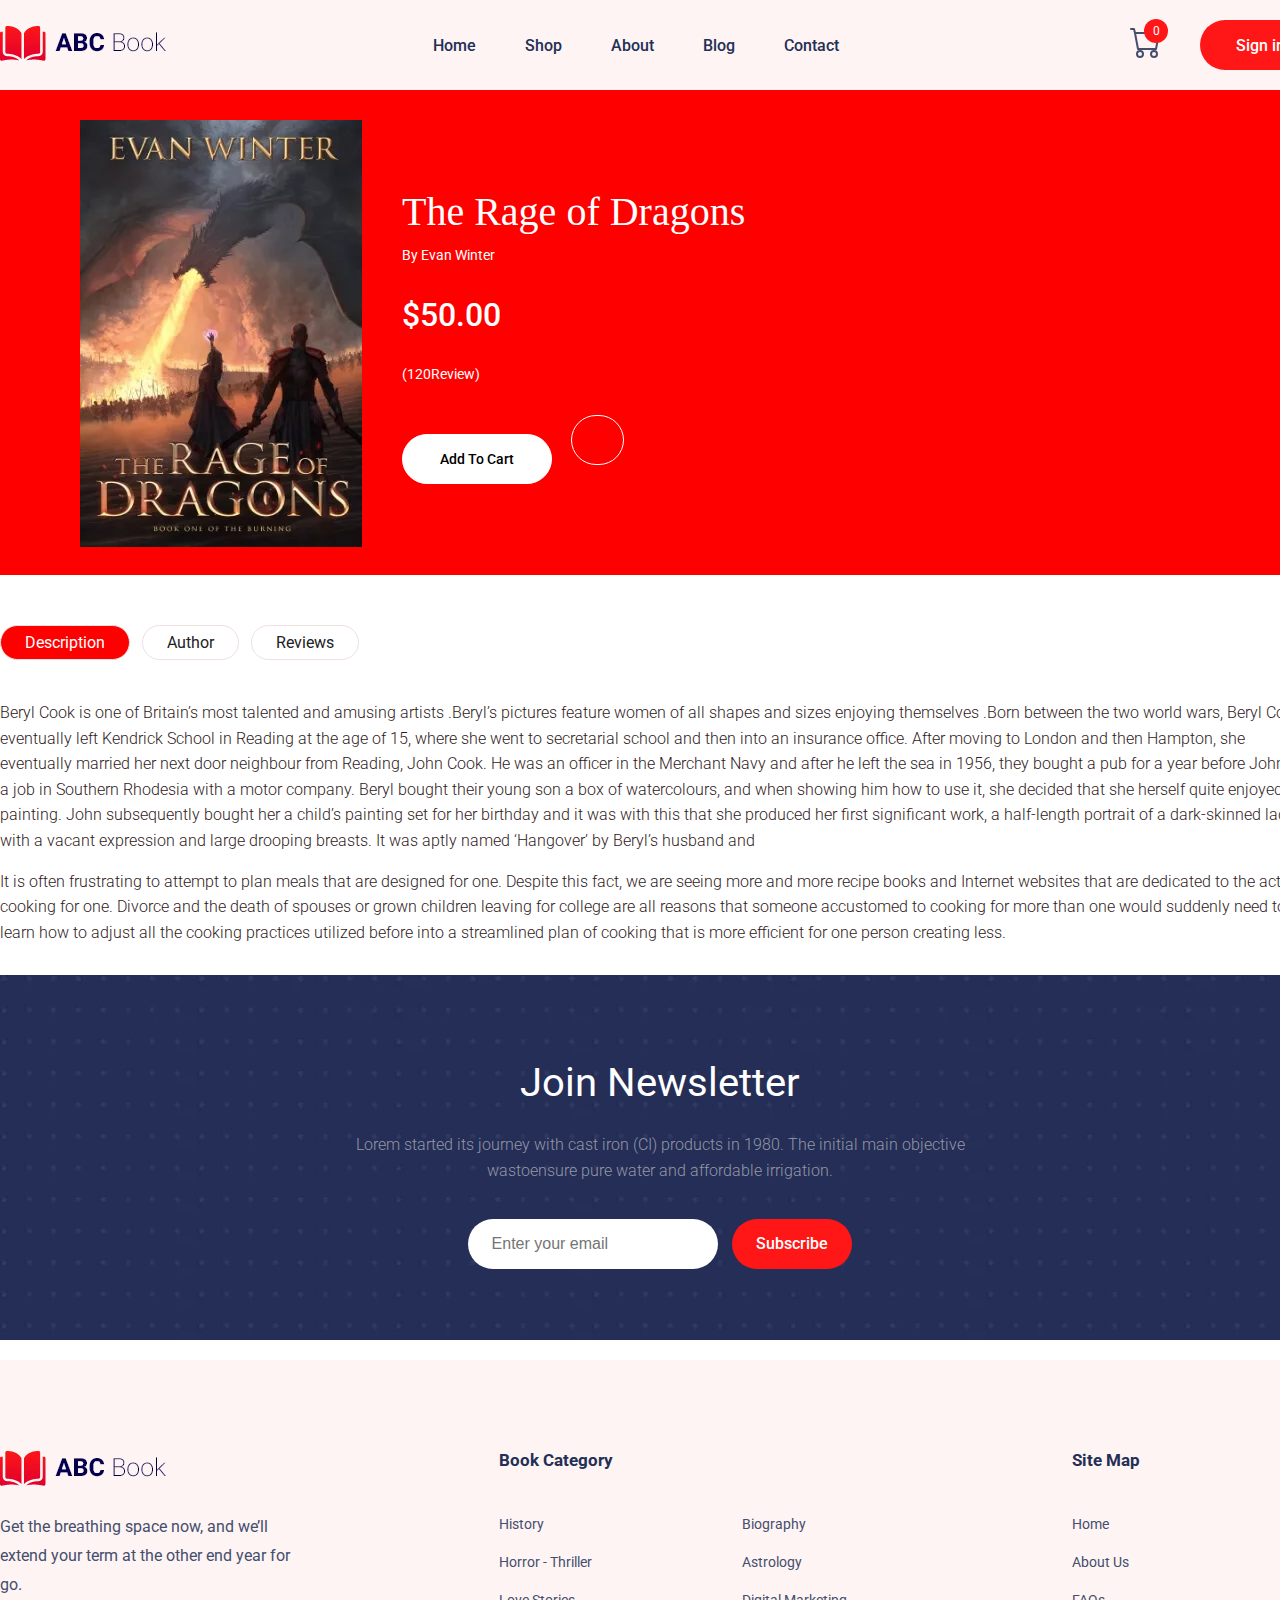
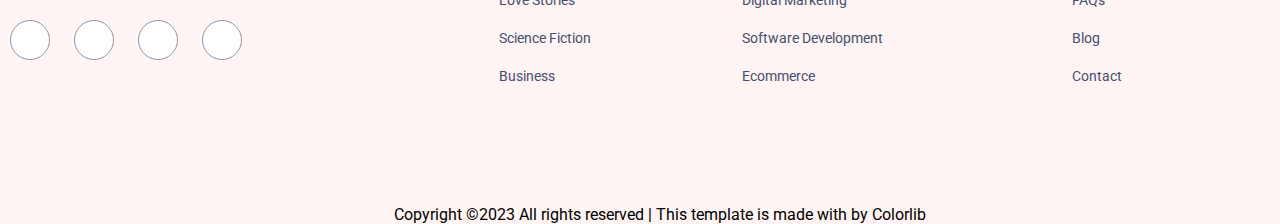
<file: bookdetails.html>
<!DOCTYPE html>
<html lang="en">

<head>
    <meta charset="UTF-8">
    <meta name="viewport" content="width=device-width, initial-scale=1.0">
    <link rel="stylesheet" href="https://cdnjs.cloudflare.com/ajax/libs/font-awesome/6.4.0/css/all.min.css"
        integrity="sha512-iecdLmaskl7CVkqkXNQ/ZH/XLlvWZOJyj7Yy7tcenmpD1ypASozpmT/E0iPtmFIB46ZmdtAc9eNBvH0H/ZpiBw=="
        crossorigin="anonymous" referrerpolicy="no-referrer" />
    <link rel="stylesheet" href="assets/css/style.css">
    <link rel="stylesheet" href="assets/css/bookdetails.css">
    <title>Document</title>
</head>

<body>
    <header>
        <div class="container">
            <div class="head-content">
                <div class="logo">
                    <a href="index.html"><img src="assets/img/logo.png.webp" alt=""></a>
                </div>
                <div class="nav-content">
                    <nav>
                        <ul>
                            <li><a href="index.html">Home</a></li>
                            <li><a href="categories.html">Shop</a></li>
                            <li><a href="about.html">About</a></li>
                            <li><a href="blog.html">Blog</a></li>
                            <li><a href="contact.html">Contact</a></li>
                        </ul>
                    </nav>
                </div>
                <div class="list">
                    <ul>
                        <li class="sup">
                            <a href="cart.html"><img src="assets/img/cart.svg" alt=""></a>
                            <sup>0</sup>
                        </li>
                        <li>
                            <a href="login.html"><button class="signinbtn">
                                    <h1>Sign in</h1>
                                </button></a>
                        </li>
                    </ul>
                </div>
            </div>
            
        </div>
    </header>

    <section class="addtocart">
        <div class="container">
            <div class="detailscard">
                <div class="bookdetails">
                    <div class="bookimg">
                        <img src="assets/img/best-books1.jpg.webp" alt="">
                    </div>
                    <div class="captions">
                        <h3>The Rage of Dragons</h3>
                        <p>By Evan Winter</p>
                        <span>$50.00</span>
                        <div class="ratedegree">
                            <div>
                                <i class="fa-solid fa-star"></i>
                                <i class="fa-solid fa-star"></i>
                                <i class="fa-solid fa-star"></i>
                                <i class="fa-solid fa-star"></i>
                                <i class="fa-solid fa-star-half-stroke"></i>
                            </div>
                            <p>(120Review)</p>
                        </div>
                        <a href="" class="addtocartway"><button class="addtocartbtn">
                                <h1>Add To Cart</h1>
                            </button></a>
                        <a href="" class="shareway"><button class="sharebtn"><i
                                    class="fa-solid fa-share-nodes"></i></button></a>
                    </div>

                </div>
            </div>
        </div>
    </section>

    <section class="aboutbook">
        <div class="container">
            <div class="titletab">
                <ul class="tabs">
                    <li class="tab-link current" data-tab="tab-1">Description</li>
                    <li class="tab-link" data-tab="tab-2">Author</li>
                    <li class="tab-link" data-tab="tab-3">Reviews</li>
                </ul>
            </div>
            <div id="tab-1" class="tab-content current">
                <p>Beryl Cook is one of Britain’s most talented and amusing artists .Beryl’s pictures feature women of
                    all shapes and sizes enjoying themselves .Born between the two world wars, Beryl Cook eventually
                    left Kendrick School in Reading at the age of 15, where she went to secretarial school and then into
                    an insurance office. After moving to London and then Hampton, she eventually married her next door
                    neighbour from Reading, John Cook. He was an officer in the Merchant Navy and after he left the sea
                    in 1956, they bought a pub for a year before John took a job in Southern Rhodesia with a motor
                    company. Beryl bought their young son a box of watercolours, and when showing him how to use it, she
                    decided that she herself quite enjoyed painting. John subsequently bought her a child’s painting set
                    for her birthday and it was with this that she produced her first significant work, a half-length
                    portrait of a dark-skinned lady with a vacant expression and large drooping breasts. It was aptly
                    named ‘Hangover’ by Beryl’s husband and</p>
                <p>It is often frustrating to attempt to plan meals that are designed for one. Despite this fact, we are
                    seeing more and more recipe books and Internet websites that are dedicated to the act of cooking for
                    one. Divorce and the death of spouses or grown children leaving for college are all reasons that
                    someone accustomed to cooking for more than one would suddenly need to learn how to adjust all the
                    cooking practices utilized before into a streamlined plan of cooking that is more efficient for one
                    person creating less.</p>
            </div>
            <div id="tab-2" class="tab-content">
                <p>It is often frustrating to attempt to plan meals that are designed for one. Despite this fact, we are
                    seeing more and more recipe books and Internet websites that are dedicated to the act of cooking for
                    one. Divorce and the death of spouses or grown children leaving for college are all reasons that
                    someone accustomed to cooking for more than one would suddenly need to learn how to adjust all the
                    cooking practices utilized before into a streamlined plan of cooking that is more efficient for one
                    person creating less.</p>
            </div>
            <div id="tab-3" class="tab-content">
                <div class="comment-list">
                    <div class="thumb">
                        <img src="assets/img/comment_1.png.webp" alt="">
                    </div>
                    <div class="desc">
                        <p class="comment">
                            Multiply sea night grass fourth day sea lesser rule open subdue female fill which
                            them
                            Blessed, give fill lesser bearing multiply sea night grass fourth day sea lesser
                        </p>
                        <div class="name-date">
                            <a href="">
                                <h5>Emilly Blunt</h5>
                            </a>
                            <p class="date">December 4, 2017 at 3:12 pm </p>
                            <div class="starsreview">
                                <i class="fa-solid fa-star"></i>
                                <i class="fa-solid fa-star"></i>
                                <i class="fa-solid fa-star"></i>
                                <i class="fa-solid fa-star"></i>
                                <i class="fa-solid fa-star-half-stroke"></i>
                            </div>
                        </div>
                    </div>
                </div>
                <div class="rating-box">
                    <div class="stars">
                        <i class="fa-solid fa-star"></i>
                        <i class="fa-solid fa-star"></i>
                        <i class="fa-solid fa-star"></i>
                        <i class="fa-solid fa-star"></i>
                        <i class="fa-solid fa-star"></i>
                    </div>
                </div>
                <form action="#">
                    <textarea name="" id="" placeholder="Comment" required="required"></textarea>
                    <div class="name-email">
                        <input class="name" type="text" placeholder="Name">
                        <input class="email" type="text" placeholder="Email">
                    </div>
                    <div class="post-review">
                        <button>Post Comment</button>
                    </div>
                </form>
            </div>
    </section>

    <section class="joinnewsletter">
        <div class="container">
            <div class="sub">
                <h3>Join Newsletter</h3>
                <p>Lorem started its journey with cast iron (CI) products in 1980. The initial main
                    objective<br>wastoensure pure water and affordable irrigation.</p>
                <form action="#">
                    <input type="text" placeholder="Enter your email" required="required">
                    <a href=""><button class="subscribe-btn">
                            <h1>Subscribe</h1>
                        </button></a>
                </form>
            </div>
        </div>
    </section>

    <footer>
        <div class="container">
            <div class="lastpart">
                <div class="socialmedia">
                    <a href=""><img src="assets/img/logo.png.webp" alt=""></a>
                    <p>Get the breathing space now, and we’ll <br> extend your term at the other end year for <br> go.
                    </p>
                    <ul>
                        <li>
                            <a class="fb" href="#"><i class="fa-brands fa-facebook-f"></i></a>
                        </li>
                        <li>
                            <a class="igram" href="#"><i class="fa-brands fa-instagram"></i></a>
                        </li>
                        <li>
                            <a class="in" href="#"><i class="fa-brands fa-linkedin-in"></i></a>
                        </li>
                        <li>
                            <a class="ytube" href="#"><i class="fa-brands fa-youtube"></i></a>
                        </li>
                    </ul>
                </div>
                <div class="bookcategory">
                    <h4>Book Category</h4>
                    <div>
                        <ul>
                            <li><a href="">History</a></li>
                            <li><a href="">Horror - Thriller</a></li>
                            <li><a href="">Love Stories</a></li>
                            <li><a href="">Science Fiction</a></li>
                            <li><a href="">Business</a></li>
                        </ul>
                        <ul>
                            <li><a href="">Biography</a></li>
                            <li><a href="">Astrology</a></li>
                            <li><a href="">Digital Marketing</a></li>
                            <li><a href="">Software Development</a></li>
                            <li><a href="">Ecommerce</a></li>
                        </ul>
                    </div>
                </div>
                <div class="sitemap">
                    <h4>Site Map</h4>
                    <ul>
                        <li><a href="index.html">Home</a></li>
                        <li><a href="about.html">About Us</a></li>
                        <li><a href="">FAQs</a></li>
                        <li><a href="blog.html">Blog</a></li>
                        <li><a href="contact.html">Contact</a></li>
                    </ul>
                </div>
            </div>
            <h1>Copyright ©2023 All rights reserved | This template is made with <i class="fa-solid fa-heart"></i> by
                Colorlib</h1>
        </div>
    </footer>

    <a href="#" id="back-to-top" title="Go to Top">
        <i class="fa-solid fa-turn-up"></i>
    </a>

    <script src="assets/js/code.jquery.com_jquery-3.7.0.min.js"></script>
    <script src="assets/js/bookdetails.js"></script>
</body>

</html>
</file>
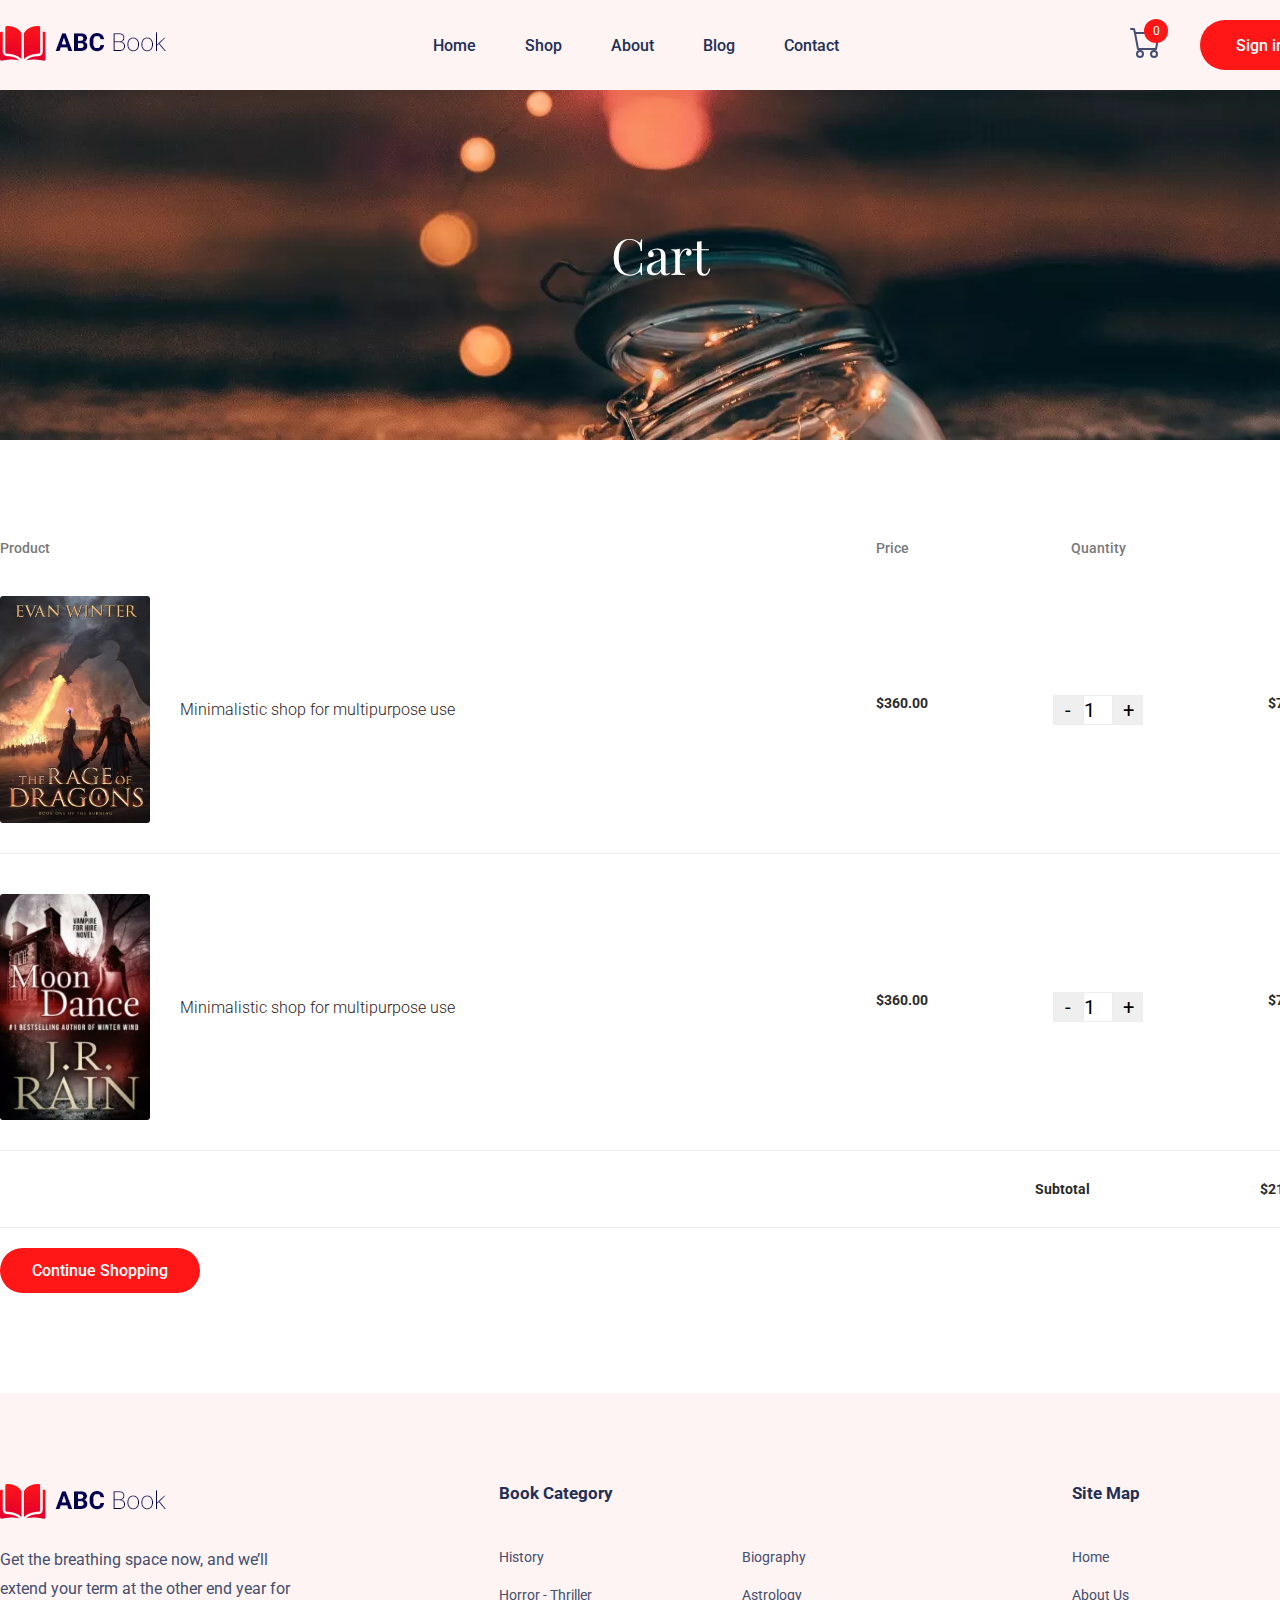
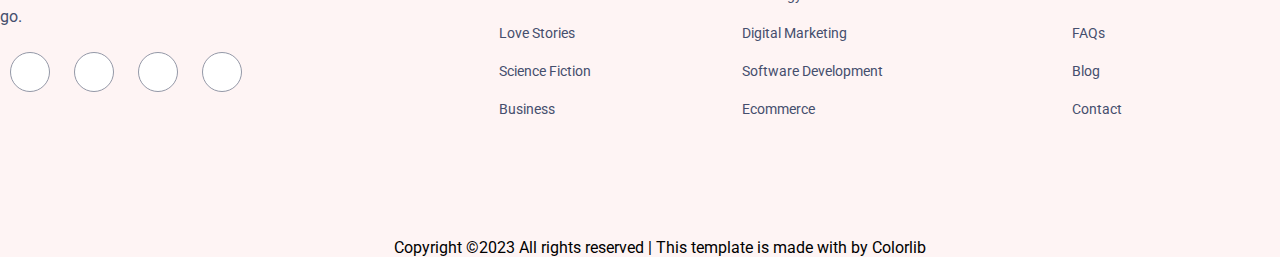
<file: cart.html>
<!DOCTYPE html>
<html lang="en">

<head>
    <meta charset="UTF-8">
    <meta name="viewport" content="width=device-width, initial-scale=1.0">
    <link rel="stylesheet" href="https://cdnjs.cloudflare.com/ajax/libs/font-awesome/6.4.0/css/all.min.css"
        integrity="sha512-iecdLmaskl7CVkqkXNQ/ZH/XLlvWZOJyj7Yy7tcenmpD1ypASozpmT/E0iPtmFIB46ZmdtAc9eNBvH0H/ZpiBw=="
        crossorigin="anonymous" referrerpolicy="no-referrer" />
    <link rel="stylesheet" href="assets/css/style.css">
    <link rel="stylesheet" href="assets/css/cart.css">
    <title>Document</title>
</head>

<body>
    <header>
        <div class="container">
            <div class="head-content">
                <div class="logo">
                    <a href="index.html"><img src="assets/img/logo.png.webp" alt=""></a>
                </div>
                <div class="nav-content">
                    <nav>
                        <ul>
                            <li><a href="index.html">Home</a></li>
                            <li><a href="categories.html">Shop</a></li>
                            <li><a href="about.html">About</a></li>
                            <li><a href="blog.html">Blog</a></li>
                            <li><a href="contact.html">Contact</a></li>
                        </ul>
                    </nav>
                </div>
                <div class="list">
                    <ul>
                        <li class="sup">
                            <a href="cart.html"><img src="assets/img/cart.svg" alt=""></a>
                            <sup>0</sup>
                        </li>
                        <li>
                            <a href="login.html"><button class="signinbtn">
                                    <h1>Sign in</h1>
                                </button></a>
                        </li>
                    </ul>
                </div>
            </div>
            
        </div>
    </header>

    <section class="slider-area">
        <div class="container">
            <div class="cartsection">
                <h2>Cart</h2>
            </div>
        </div>
    </section>

    <section class="cart-section-area">
        <div class="container">
            <div class="title-of-product">
                <div class="product">
                    <h4>Product</h4>
                </div>
                <div class="price-quantity-total">
                    <h4>Price</h4>
                    <h4>Quantity</h4>
                    <h4>Total</h4>
                </div>
            </div>
            <div class="about-of-product">
                <div class="img-of-product">
                    <img src="assets/img/best-books1.jpg.webp" alt="">
                    <h3>Minimalistic shop for multipurpose use</h3>
                </div>
                <div class="price-of-product">
                    <h4>$360.00</h4>
                    <div class="quantity-product">
                        <input type="button" class="dcrbtn" onclick="decrementValue()" value="-" />
                        <input type="text" class="number" name="quantity" value="1" maxlength="2" max="10" size="1"
                            id="number" />
                        <input type="button" class="incbtn" onclick="incrementValue()" value="+" />
                    </div>
                    <h4>$720.00</h4>
                </div>
            </div>
            <div class="about-of-product">
                <div class="img-of-product">
                    <img src="assets/img/best_selling1.jpg.webp" alt="">
                    <h3>Minimalistic shop for multipurpose use</h3>
                </div>
                <div class="price-of-product">
                    <h4>$360.00</h4>
                    <div class="quantity-product">
                        <input type="button" class="dcrbtn" onclick="decrementValuebtn()" value="-" />
                        <input type="text" class="number" name="quantity" value="1" maxlength="2" max="10" size="1"
                            id="number" />
                        <input type="button" class="incbtn" onclick="incrementValuebtn()" value="+" />
                    </div>
                    <h4>$720.00</h4>
                </div>
            </div>
            <div class="subtotal">
                <h5 class="subtotal-price">Subtotal</h5>
                <h5>$2160.00</h5>
            </div>
            <div class="continue">
                <a href="" class="continue-shopping"><button class="continue-shopping-btn">
                        <h1>Continue Shopping</h1>
                    </button></a>
            </div>
        </div>
    </section>

    <footer>
        <div class="container">
            <div class="lastpart">
                <div class="socialmedia">
                    <a href=""><img src="assets/img/logo.png.webp" alt=""></a>
                    <p>Get the breathing space now, and we’ll <br> extend your term at the other end year for <br> go.
                    </p>
                    <ul>
                        <li>
                            <a class="fb" href="#"><i class="fa-brands fa-facebook-f"></i></a>
                        </li>
                        <li>
                            <a class="igram" href="#"><i class="fa-brands fa-instagram"></i></a>
                        </li>
                        <li>
                            <a class="in" href="#"><i class="fa-brands fa-linkedin-in"></i></a>
                        </li>
                        <li>
                            <a class="ytube" href="#"><i class="fa-brands fa-youtube"></i></a>
                        </li>
                    </ul>
                </div>
                <div class="bookcategory">
                    <h4>Book Category</h4>
                    <div>
                        <ul>
                            <li><a href="">History</a></li>
                            <li><a href="">Horror - Thriller</a></li>
                            <li><a href="">Love Stories</a></li>
                            <li><a href="">Science Fiction</a></li>
                            <li><a href="">Business</a></li>
                        </ul>
                        <ul>
                            <li><a href="">Biography</a></li>
                            <li><a href="">Astrology</a></li>
                            <li><a href="">Digital Marketing</a></li>
                            <li><a href="">Software Development</a></li>
                            <li><a href="">Ecommerce</a></li>
                        </ul>
                    </div>
                </div>
                <div class="sitemap">
                    <h4>Site Map</h4>
                    <ul>
                        <li><a href="index.html">Home</a></li>
                        <li><a href="about.html">About Us</a></li>
                        <li><a href="">FAQs</a></li>
                        <li><a href="blog.html">Blog</a></li>
                        <li><a href="contact.html">Contact</a></li>
                    </ul>
                </div>
            </div>
            <h1>Copyright ©2023 All rights reserved | This template is made with <i class="fa-solid fa-heart"></i> by
                Colorlib</h1>
        </div>
    </footer>

    <a href="#" id="back-to-top" title="Go to Top">
        <i class="fa-solid fa-turn-up"></i>
    </a>

    <script src="assets/js/code.jquery.com_jquery-3.7.0.min.js"></script>
    <script src="assets/js/cart.js"></script>
</body>

</html>
</file>
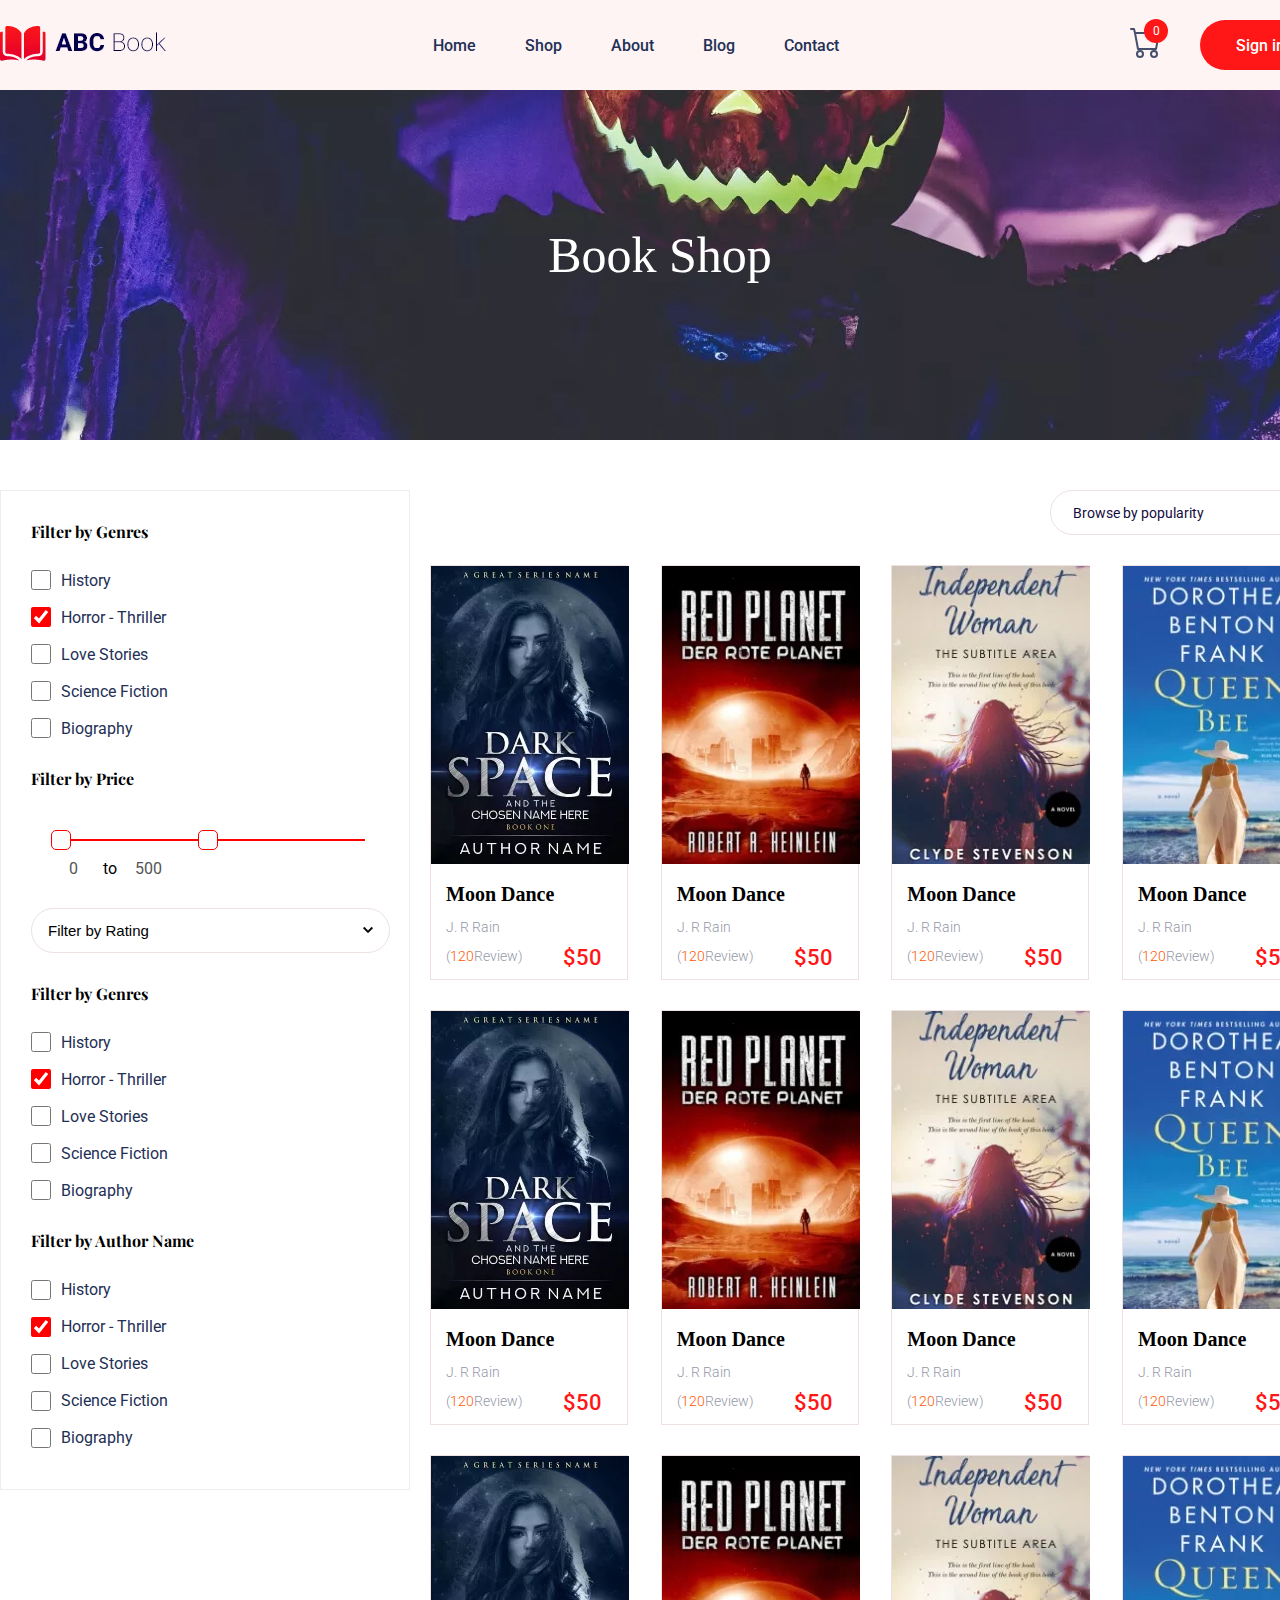
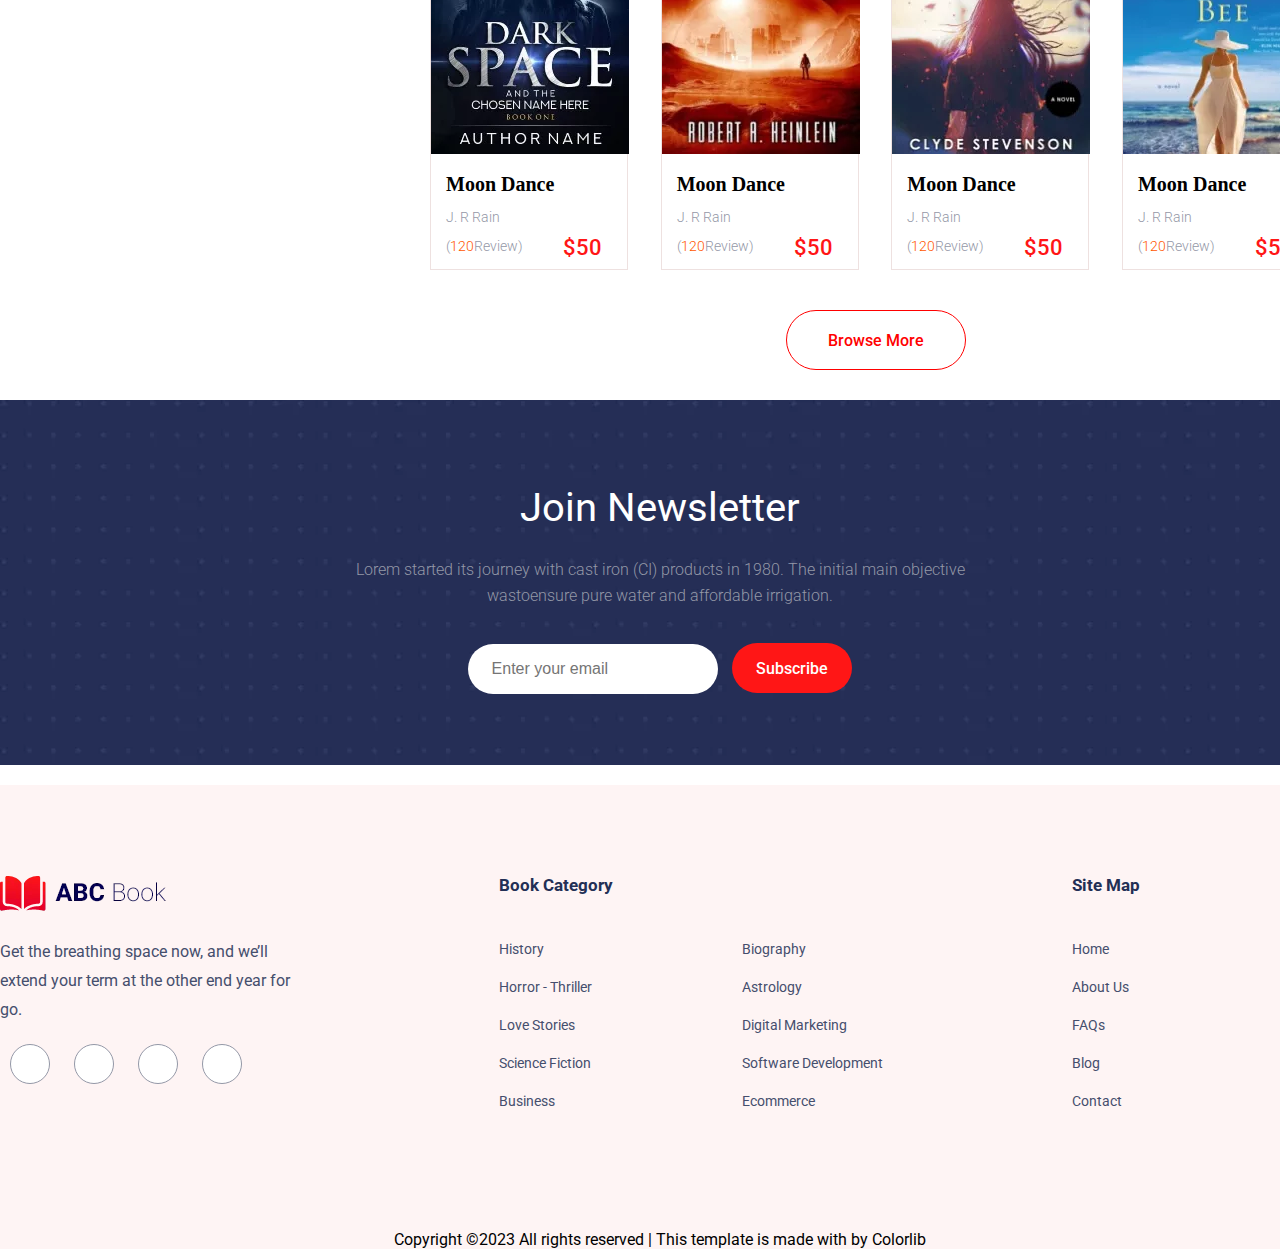
<file: categories.html>
<!DOCTYPE html>
<html lang="en">

<head>
    <meta charset="UTF-8">
    <meta name="viewport" content="width=device-width, initial-scale=1.0">
    <link rel="stylesheet" href="https://cdnjs.cloudflare.com/ajax/libs/font-awesome/6.4.0/css/all.min.css"
        integrity="sha512-iecdLmaskl7CVkqkXNQ/ZH/XLlvWZOJyj7Yy7tcenmpD1ypASozpmT/E0iPtmFIB46ZmdtAc9eNBvH0H/ZpiBw=="
        crossorigin="anonymous" referrerpolicy="no-referrer" />
    <link rel="stylesheet" href="assets/css/style.css">
    <link rel="stylesheet" href="assets/css/categories.css">
    <title>Document</title>
</head>

<body>
    <header>
        <div class="container">
            <div class="head-content">
                <div class="logo">
                    <a href="index.html"><img src="assets/img/logo.png.webp" alt=""></a>
                </div>
                <div class="nav-content">
                    <nav>
                        <ul>
                            <li><a href="index.html">Home</a></li>
                            <li><a href="categories.html">Shop</a></li>
                            <li><a href="about.html">About</a></li>
                            <li><a href="blog.html">Blog</a></li>
                            <li><a href="contact.html">Contact</a></li>
                        </ul>
                    </nav>
                </div>
                <div class="list">
                    <ul>
                        <li class="sup">
                            <a href="cart.html"><img src="assets/img/cart.svg" alt=""></a>
                            <sup>0</sup>
                        </li>
                        <li>
                            <a href="login.html"><button class="signinbtn">
                                    <h1>Sign in</h1>
                                </button></a>
                        </li>
                    </ul>
                </div>
            </div>
            
        </div>
    </header>

    <section class="slider-area">
        <div class="container">
            <div class="bookcategoryimgsection">
                <h2>Book Shop</h2>
            </div>
        </div>
    </section>

    <section class="part3body">
        <div class="container">
            <div class="filtersettings">
                <div class="filterwindow">
                    <div class="filterbygenres">
                        <h4>Filter by Genres</h4>
                        <label for="">
                            <input type="checkbox">
                            History
                        </label>
                        <label for="">
                            <input type="checkbox" checked="checked active">
                            Horror - Thriller
                        </label>
                        <label for="">
                            <input type="checkbox">
                            Love Stories
                        </label>
                        <label for="">
                            <input type="checkbox">
                            Science Fiction
                        </label>
                        <label for="">
                            <input type="checkbox">
                            Biography
                        </label>
                    </div>
                    <div class="filterbyprice">
                        <h4>Filter by Price</h4>
                        <div class="range">
                            &nbsp;
                            <div class="range-slider">
                                <div class="progress"></div>
                                <span class="range-min-wrapper">
                                    <input class="range-min" type="range" min="0" max="1000" value="0">
                                </span>
                                <span class="range-max-wrapper">
                                    <input class="range-max" type="range" min="0" max="1000" value="500">
                                </span>
                            </div>
                            &nbsp;
                            <div class="rangeview">
                                <div class="min-value numberVal">
                                    <input type="number" class="" min="0" max="100" value="0" disabled>
                                </div>
                                <span>to</span>
                                <div class="max-value numberVal">
                                    <input type="number" class="border text-center" min="0" max="1000" value="500"
                                        disabled>
                                </div>
                            </div>
                        </div>
                    </div>
                    <div class="filterbyrating">
                        <div class="wrapper">
                            <div class="selected">Filter by Rating</div>
                        </div>
                        <img src="assets/img/down-chevron.png" alt="">
                        <div class="list" id="list">
                            <div class="item">
                                <div class="text">5 Star Rating</div>
                            </div>
                            <div class="item">
                                <div class="text">4 Star Rating</div>
                            </div>
                            <div class="item">
                                <div class="text">3 Star Rating</div>
                            </div>
                            <div class="item">
                                <div class="text">2 Star Rating</div>
                            </div>
                            <div class="item">
                                <div class="text">1 Star Rating</div>
                            </div>
                        </div>
                    </div>
                    <div class="filterbypublisher">
                        <h4>Filter by Genres</h4>
                        <label for="">
                            <input type="checkbox">
                            History
                        </label>
                        <label for="">
                            <input type="checkbox" checked="checked active">
                            Horror - Thriller
                        </label>
                        <label for="">
                            <input type="checkbox">
                            Love Stories
                        </label>
                        <label for="">
                            <input type="checkbox">
                            Science Fiction
                        </label>
                        <label for="">
                            <input type="checkbox">
                            Biography
                        </label>
                    </div>
                    <div class="filterauthorname">
                        <h4>Filter by Author Name</h4>
                        <label for="">
                            <input type="checkbox">
                            History
                        </label>
                        <label for="">
                            <input type="checkbox" checked="checked active">
                            Horror - Thriller
                        </label>
                        <label for="">
                            <input type="checkbox">
                            Love Stories
                        </label>
                        <label for="">
                            <input type="checkbox">
                            Science Fiction
                        </label>
                        <label for="">
                            <input type="checkbox">
                            Biography
                        </label>
                    </div>
                </div>
                <div class="browsemenu">
                    <select>
                        <option value="browsebypopularity" selected="selected">Browse by popularity</option>
                        <option value="name">Name</option>
                        <option value="new">NEW</option>
                        <option value="old">Old</option>
                        <option value="price">Price</option>
                    </select>
                    <div class="books">
                        <ul class="carousel">
                            <li class="card">
                                <div class="card_image"><a href=""><img src="assets/img/best_selling7.jpg.webp" alt=""></a>
                                </div>
                                <div class="card_content">
                                    <a href="">Moon Dance</a>
                                    <p>J. R Rain</p>
                                    <div class="card_text">
                                        <div class="starsreview">
                                            <i class="fa-solid fa-star"></i>
                                            <i class="fa-solid fa-star"></i>
                                            <i class="fa-solid fa-star"></i>
                                            <i class="fa-solid fa-star"></i>
                                            <i class="fa-solid fa-star-half-stroke"></i>
                                            <p>(<span>120</span>Review)</p>
                                        </div>
                                        <div class="price">
                                            <span>$50</span>
                                        </div>
                                    </div>
                                </div>
                            </li>
                            <li class="card">
                                <div class="card_image"><a href=""><img src="assets/img/best_selling8.jpg.webp" alt=""></a>
                                </div>
                                <div class="card_content">
                                    <a href="">Moon Dance</a>
                                    <p>J. R Rain</p>
                                    <div class="card_text">
                                        <div class="starsreview">
                                            <i class="fa-solid fa-star"></i>
                                            <i class="fa-solid fa-star"></i>
                                            <i class="fa-solid fa-star"></i>
                                            <i class="fa-solid fa-star"></i>
                                            <i class="fa-solid fa-star-half-stroke"></i>
                                            <p>(<span>120</span>Review)</p>
                                        </div>
                                        <div class="price">
                                            <span>$50</span>
                                        </div>
                                    </div>
                                </div>
                            </li>
                            <li class="card">
                                <div class="card_image"><a href=""><img src="assets/img/best_selling6.jpg (1).webp" alt=""></a>
                                </div>
                                <div class="card_content">
                                    <a href="">Moon Dance</a>
                                    <p>J. R Rain</p>
                                    <div class="card_text">
                                        <div class="starsreview">
                                            <i class="fa-solid fa-star"></i>
                                            <i class="fa-solid fa-star"></i>
                                            <i class="fa-solid fa-star"></i>
                                            <i class="fa-solid fa-star"></i>
                                            <i class="fa-solid fa-star-half-stroke"></i>
                                            <p>(<span>120</span>Review)</p>
                                        </div>
                                        <div class="price">
                                            <span>$50</span>
                                        </div>
                                    </div>
                                </div>
                            </li>
                            <li class="card">
                                <div class="card_image"><a href=""><img src="assets/img/best_selling4.jpg.webp" alt=""></a>
                                </div>
                                <div class="card_content">
                                    <a href="">Moon Dance</a>
                                    <p>J. R Rain</p>
                                    <div class="card_text">
                                        <div class="starsreview">
                                            <i class="fa-solid fa-star"></i>
                                            <i class="fa-solid fa-star"></i>
                                            <i class="fa-solid fa-star"></i>
                                            <i class="fa-solid fa-star"></i>
                                            <i class="fa-solid fa-star-half-stroke"></i>
                                            <p>(<span>120</span>Review)</p>
                                        </div>
                                        <div class="price">
                                            <span>$50</span>
                                        </div>
                                    </div>
                                </div>
                            </li>
                        </ul>
                        <ul class="carousel">
                            <li class="card">
                                <div class="card_image"><a href=""><img src="assets/img/best_selling7.jpg.webp" alt=""></a>
                                </div>
                                <div class="card_content">
                                    <a href="">Moon Dance</a>
                                    <p>J. R Rain</p>
                                    <div class="card_text">
                                        <div class="starsreview">
                                            <i class="fa-solid fa-star"></i>
                                            <i class="fa-solid fa-star"></i>
                                            <i class="fa-solid fa-star"></i>
                                            <i class="fa-solid fa-star"></i>
                                            <i class="fa-solid fa-star-half-stroke"></i>
                                            <p>(<span>120</span>Review)</p>
                                        </div>
                                        <div class="price">
                                            <span>$50</span>
                                        </div>
                                    </div>
                                </div>
                            </li>
                            <li class="card">
                                <div class="card_image"><a href=""><img src="assets/img/best_selling8.jpg.webp" alt=""></a>
                                </div>
                                <div class="card_content">
                                    <a href="">Moon Dance</a>
                                    <p>J. R Rain</p>
                                    <div class="card_text">
                                        <div class="starsreview">
                                            <i class="fa-solid fa-star"></i>
                                            <i class="fa-solid fa-star"></i>
                                            <i class="fa-solid fa-star"></i>
                                            <i class="fa-solid fa-star"></i>
                                            <i class="fa-solid fa-star-half-stroke"></i>
                                            <p>(<span>120</span>Review)</p>
                                        </div>
                                        <div class="price">
                                            <span>$50</span>
                                        </div>
                                    </div>
                                </div>
                            </li>
                            <li class="card">
                                <div class="card_image"><a href=""><img src="assets/img/best_selling6.jpg (1).webp" alt=""></a>
                                </div>
                                <div class="card_content">
                                    <a href="">Moon Dance</a>
                                    <p>J. R Rain</p>
                                    <div class="card_text">
                                        <div class="starsreview">
                                            <i class="fa-solid fa-star"></i>
                                            <i class="fa-solid fa-star"></i>
                                            <i class="fa-solid fa-star"></i>
                                            <i class="fa-solid fa-star"></i>
                                            <i class="fa-solid fa-star-half-stroke"></i>
                                            <p>(<span>120</span>Review)</p>
                                        </div>
                                        <div class="price">
                                            <span>$50</span>
                                        </div>
                                    </div>
                                </div>
                            </li>
                            <li class="card">
                                <div class="card_image"><a href=""><img src="assets/img/best_selling4.jpg.webp" alt=""></a>
                                </div>
                                <div class="card_content">
                                    <a href="">Moon Dance</a>
                                    <p>J. R Rain</p>
                                    <div class="card_text">
                                        <div class="starsreview">
                                            <i class="fa-solid fa-star"></i>
                                            <i class="fa-solid fa-star"></i>
                                            <i class="fa-solid fa-star"></i>
                                            <i class="fa-solid fa-star"></i>
                                            <i class="fa-solid fa-star-half-stroke"></i>
                                            <p>(<span>120</span>Review)</p>
                                        </div>
                                        <div class="price">
                                            <span>$50</span>
                                        </div>
                                    </div>
                                </div>
                            </li>
                        </ul>
                        <ul class="carousel">
                            <li class="card">
                                <div class="card_image"><a href=""><img src="assets/img/best_selling7.jpg.webp" alt=""></a>
                                </div>
                                <div class="card_content">
                                    <a href="">Moon Dance</a>
                                    <p>J. R Rain</p>
                                    <div class="card_text">
                                        <div class="starsreview">
                                            <i class="fa-solid fa-star"></i>
                                            <i class="fa-solid fa-star"></i>
                                            <i class="fa-solid fa-star"></i>
                                            <i class="fa-solid fa-star"></i>
                                            <i class="fa-solid fa-star-half-stroke"></i>
                                            <p>(<span>120</span>Review)</p>
                                        </div>
                                        <div class="price">
                                            <span>$50</span>
                                        </div>
                                    </div>
                                </div>
                            </li>
                            <li class="card">
                                <div class="card_image"><a href=""><img src="assets/img/best_selling8.jpg.webp" alt=""></a>
                                </div>
                                <div class="card_content">
                                    <a href="">Moon Dance</a>
                                    <p>J. R Rain</p>
                                    <div class="card_text">
                                        <div class="starsreview">
                                            <i class="fa-solid fa-star"></i>
                                            <i class="fa-solid fa-star"></i>
                                            <i class="fa-solid fa-star"></i>
                                            <i class="fa-solid fa-star"></i>
                                            <i class="fa-solid fa-star-half-stroke"></i>
                                            <p>(<span>120</span>Review)</p>
                                        </div>
                                        <div class="price">
                                            <span>$50</span>
                                        </div>
                                    </div>
                                </div>
                            </li>
                            <li class="card">
                                <div class="card_image"><a href=""><img src="assets/img/best_selling6.jpg (1).webp" alt=""></a>
                                </div>
                                <div class="card_content">
                                    <a href="">Moon Dance</a>
                                    <p>J. R Rain</p>
                                    <div class="card_text">
                                        <div class="starsreview">
                                            <i class="fa-solid fa-star"></i>
                                            <i class="fa-solid fa-star"></i>
                                            <i class="fa-solid fa-star"></i>
                                            <i class="fa-solid fa-star"></i>
                                            <i class="fa-solid fa-star-half-stroke"></i>
                                            <p>(<span>120</span>Review)</p>
                                        </div>
                                        <div class="price">
                                            <span>$50</span>
                                        </div>
                                    </div>
                                </div>
                            </li>
                            <li class="card">
                                <div class="card_image"><a href=""><img src="assets/img/best_selling4.jpg.webp" alt=""></a>
                                </div>
                                <div class="card_content">
                                    <a href="">Moon Dance</a>
                                    <p>J. R Rain</p>
                                    <div class="card_text">
                                        <div class="starsreview">
                                            <i class="fa-solid fa-star"></i>
                                            <i class="fa-solid fa-star"></i>
                                            <i class="fa-solid fa-star"></i>
                                            <i class="fa-solid fa-star"></i>
                                            <i class="fa-solid fa-star-half-stroke"></i>
                                            <p>(<span>120</span>Review)</p>
                                        </div>
                                        <div class="price">
                                            <span>$50</span>
                                        </div>
                                    </div>
                                </div>
                            </li>
                        </ul>
                    </div>
                    <div class="browsebtn"><a href=""><button class="browsemorebtn">
                        <h1>Browse More</h1>
                    </button></a></div>
                </div>
            </div>
        </div>
    </section>

    <section class="joinnewsletter">
        <div class="container">
            <div class="sub">
                <h3>Join Newsletter</h3>
                <p>Lorem started its journey with cast iron (CI) products in 1980. The initial main
                    objective<br>wastoensure pure water and affordable irrigation.</p>
                <form action="#">
                    <input type="text" placeholder="Enter your email" required="required">
                    <a href=""><button class="subscribe-btn">
                            <h1>Subscribe</h1>
                        </button></a>
                </form>
            </div>
        </div>
    </section>

    <footer>
        <div class="container">
            <div class="lastpart">
                <div class="socialmedia">
                    <a href=""><img src="assets/img/logo.png.webp" alt=""></a>
                    <p>Get the breathing space now, and we’ll <br> extend your term at the other end year for <br> go.
                    </p>
                    <ul>
                        <li>
                            <a class="fb" href="#"><i class="fa-brands fa-facebook-f"></i></a>
                        </li>
                        <li>
                            <a class="igram" href="#"><i class="fa-brands fa-instagram"></i></a>
                        </li>
                        <li>
                            <a class="in" href="#"><i class="fa-brands fa-linkedin-in"></i></a>
                        </li>
                        <li>
                            <a class="ytube" href="#"><i class="fa-brands fa-youtube"></i></a>
                        </li>
                    </ul>
                </div>
                <div class="bookcategory">
                    <h4>Book Category</h4>
                    <div>
                        <ul>
                            <li><a href="">History</a></li>
                            <li><a href="">Horror - Thriller</a></li>
                            <li><a href="">Love Stories</a></li>
                            <li><a href="">Science Fiction</a></li>
                            <li><a href="">Business</a></li>
                        </ul>
                        <ul>
                            <li><a href="">Biography</a></li>
                            <li><a href="">Astrology</a></li>
                            <li><a href="">Digital Marketing</a></li>
                            <li><a href="">Software Development</a></li>
                            <li><a href="">Ecommerce</a></li>
                        </ul>
                    </div>
                </div>
                <div class="sitemap">
                    <h4>Site Map</h4>
                    <ul>
                        <li><a href="index.html">Home</a></li>
                        <li><a href="about.html">About Us</a></li>
                        <li><a href="">FAQs</a></li>
                        <li><a href="blog.html">Blog</a></li>
                        <li><a href="contact.html">Contact</a></li>
                    </ul>
                </div>
            </div>
            <h1>Copyright ©2023 All rights reserved | This template is made with <i class="fa-solid fa-heart"></i> by
                Colorlib</h1>
        </div>
    </footer>


    <a href="#" id="back-to-top" title="Go to Top">
        <i class="fa-solid fa-turn-up"></i>
    </a>

    <script src="assets/js/code.jquery.com_jquery-3.7.0.min.js"></script>
    <script src="assets/js/categories.js"></script>
</body>

</html>
</file>
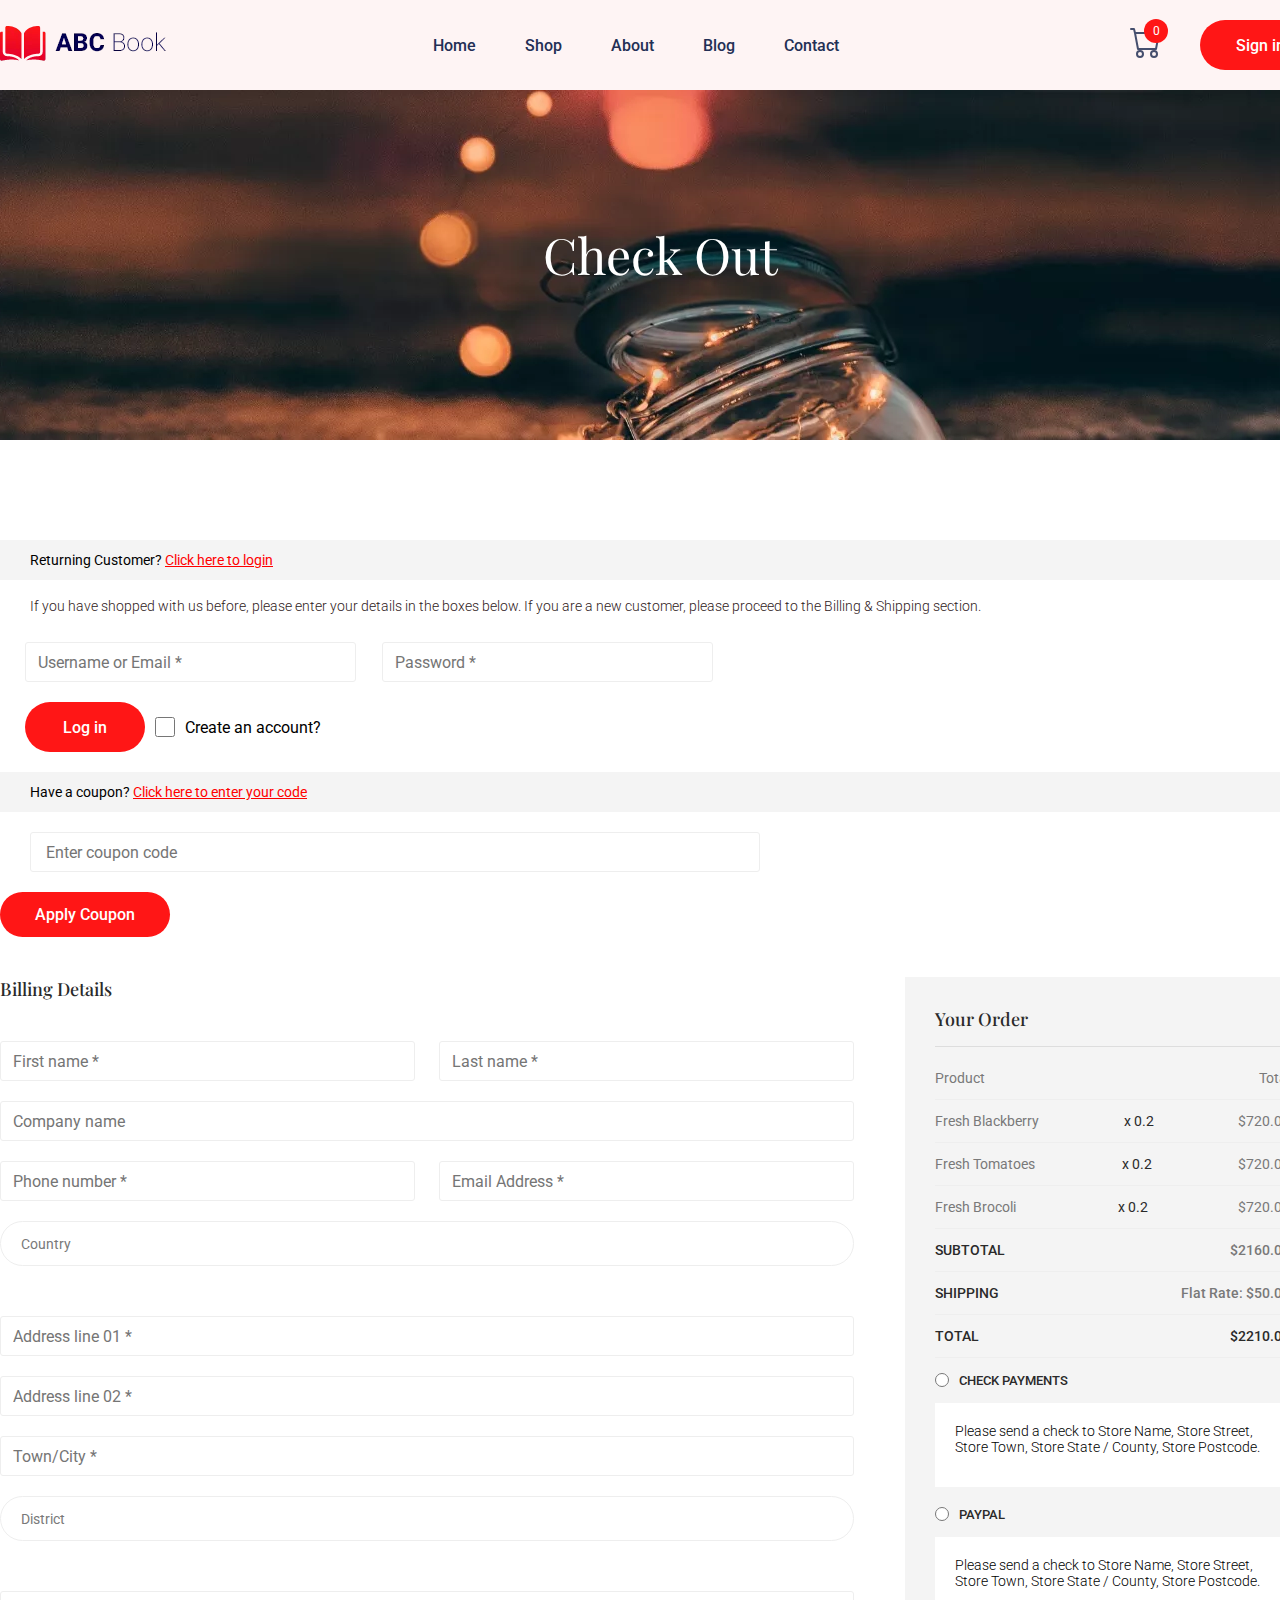
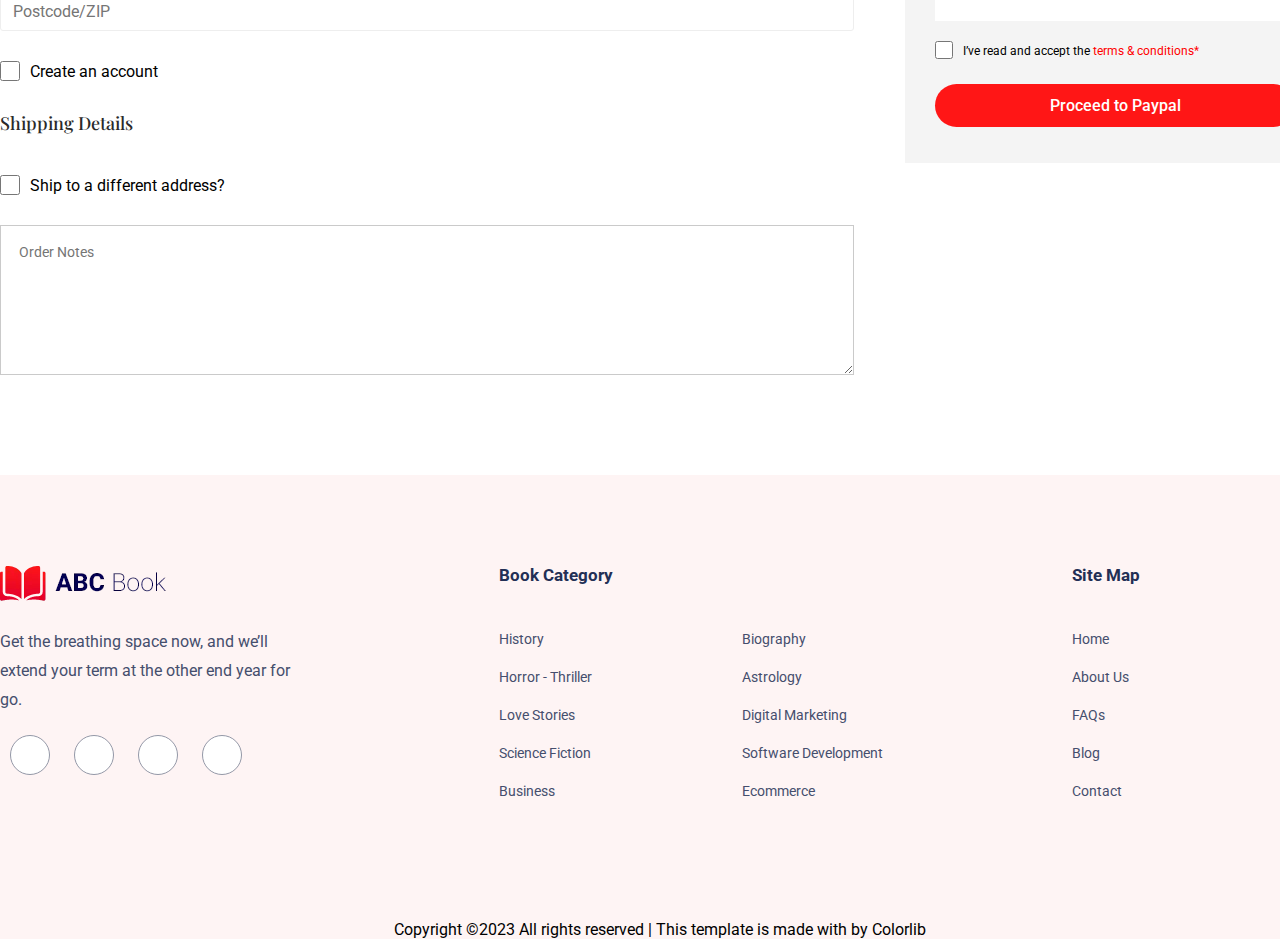
<file: checkout.html>
<!DOCTYPE html>
<html lang="en">
<head>
    <meta charset="UTF-8">
    <meta name="viewport" content="width=device-width, initial-scale=1.0">
    <link rel="stylesheet" href="https://cdnjs.cloudflare.com/ajax/libs/font-awesome/6.4.0/css/all.min.css"
        integrity="sha512-iecdLmaskl7CVkqkXNQ/ZH/XLlvWZOJyj7Yy7tcenmpD1ypASozpmT/E0iPtmFIB46ZmdtAc9eNBvH0H/ZpiBw=="
        crossorigin="anonymous" referrerpolicy="no-referrer" />
    <link rel="stylesheet" href="assets/css/style.css">
    <link rel="stylesheet" href="assets/css/checkout.css">
    <title>Document</title>
</head>
<body>
    <header>
        <div class="container">
            <div class="head-content">
                <div class="logo">
                    <a href="index.html"><img src="assets/img/logo.png.webp" alt=""></a>
                </div>
                <div class="nav-content">
                    <nav>
                        <ul>
                            <li><a href="index.html">Home</a></li>
                            <li><a href="categories.html">Shop</a></li>
                            <li><a href="about.html">About</a></li>
                            <li><a href="blog.html">Blog</a></li>
                            <li><a href="contact.html">Contact</a></li>
                        </ul>
                    </nav>
                </div>
                <div class="list">
                    <ul>
                        <li class="sup">
                            <a href="cart.html"><img src="assets/img/cart.svg" alt=""></a>
                            <sup>0</sup>
                        </li>
                        <li>
                            <a href="login.html"><button class="signinbtn">
                                    <h1>Sign in</h1>
                                </button></a>
                        </li>
                    </ul>
                </div>
            </div>
            
        </div>
    </header>
    <section class="part2body">
        <div class="container">
            <div class="checkout">
                <h2>Check Out</h2>
            </div>
        </div>
    </section>
    <section class="part3body">
        <div class="container">
            <div class="returning-customer">
                <div class="check-title">
                    <h2>Returning Customer? <a href="login.html">Click here to login</a></h2>
                </div>
                <p>If you have shopped with us before, please enter your details in the boxes below. If you are a new
                    customer, please proceed to the Billing & Shipping section.</p>
                <form action="#">
                    <div class="username-password">
                        <div class="username-email"><input type="text" placeholder="Username or Email *"></div>
                        <div class="password"><input type="password" placeholder="Password *"></div>
                    </div>
                    <div class="login-btn">
                        <a href=""><button>
                                <h1>Log in</h1>
                            </button></a>
                        <label for=""><input type="checkbox">Create an account?</label>
                    </div>
                </form>
            </div>
            <div class="cupon-area">
                <div class="check-title">
                    <h2>Have a coupon? <a href="login.html">Click here to enter your code</a></h2>
                </div>
                <input type="text" placeholder="Enter coupon code">
                <a href="" class="applycoupon"><button>
                        <h1>Apply Coupon</h1>
                    </button></a>
            </div>
            <div class="billing-details">
                <div class="about-customer">
                    <h3>Billing Details</h3>
                    <div class="name-surname">
                        <div class="firstname"><input type="text" placeholder="First name *"></div>
                        <div class="lastname"><input type="text" placeholder="Last name *"></div>
                    </div>
                    <div class="company-name">
                        <input type="text" placeholder="Company name">
                    </div>
                    <div class="phone-email">
                        <div class="phone-number"><input type="text" placeholder="Phone number *"></div>
                        <div class="email-address"><input type="text" placeholder="Email Address *"></div>
                    </div>
                    <div class="select-menu">
                        <div class="select-btn">
                            <span class="sBtn-text">Country</span>
                            <i class="fa-solid fa-chevron-down"></i>
                        </div>
                        <ul class="options">
                            <li class="option">
                                <span class="option-text">Country1</span>
                            </li>
                            <li class="option">
                                <span class="option-text">Country2</span>
                            </li>
                            <li class="option">
                                <span class="option-text">Country3</span>
                            </li>
                        </ul>
                    </div>
                    <div class="addressline01">
                        <input type="text" placeholder="Address line 01 *">
                    </div>
                    <div class="addressline02">
                        <input type="text" placeholder="Address line 02 *">
                    </div>
                    <div class="town-city">
                        <input type="text" placeholder="Town/City *">
                    </div>
                    <div class="district">
                        <div class="district-btn">
                            <span class="sDistrict-text">District</span>
                            <i class="fa-solid fa-chevron-down"></i>
                        </div>
                        <ul class="districts">
                            <li class="districtlist">
                                <span class="district-text">District1</span>
                            </li>
                            <li class="districtlist">
                                <span class="district-text">District2</span>
                            </li>
                            <li class="districtlist">
                                <span class="district-text">District3</span>
                            </li>
                        </ul>
                    </div>
                    <div class="postcode">
                        <input type="text" placeholder="Postcode/ZIP">
                    </div>
                    <div class="create-account">
                        <label for=""><input type="checkbox">Create an account</label>
                    </div>
                    <div class="shipping-details">
                        <h3>Shipping Details</h3>
                        <label for=""><input type="checkbox">Ship to a different address?</label>
                        <textarea name="" id="" placeholder="Order Notes" required="required"></textarea>
                    </div>
                </div>
                <div class="your-order">
                    <h2>Your Order</h2>
                    <ul class="product-list">
                        <li>
                            <a href="">Product <span>Total</span></a>
                        </li>
                        <li>
                            <a href="">Fresh Blackberry <span class="middle">x 0.2</span><span
                                    class="last">$720.00</span></a>
                        </li>
                        <li>
                            <a href="">Fresh Tomatoes <span class="middle">x 0.2</span><span
                                    class="last">$720.00</span></a>
                        </li>
                        <li>
                            <a href="">Fresh Brocoli &nbsp;&nbsp;&nbsp;<span class="middle">x 0.2</span><span
                                    class="last">$720.00</span></a>
                        </li>
                    </ul>
                    <ul class="sumofproduct">
                        <li><a href="">Subtotal<span>$2160.00</span></a></li>
                        <li><a href="">Shipping<span>Flat rate: $50.00</span></a></li>
                        <li><a href="">Total<span style="color:#2a2a2a">$2210.00</span></a></li>
                    </ul>
                    <div class="payment-item">
                        <div>
                            <input type="radio" id="pay-way1" name="contact"/>
                            <label for="pay-way1">Check payments</label>
                        </div>
                        <p>Please send a check to Store Name, Store Street, Store Town, Store State / County, Store
                            Postcode.</p>
                        <div>
                            <input type="radio" id="pay-way2" name="contact"/>
                            <label for="pay-way2">Paypal </label>
                        </div>
                        <p>Please send a check to Store Name, Store Street, Store Town, Store State / County, Store
                            Postcode.</p>
                    </div>
                    <div class="terms-conditions">
                        <label for=""><input type="checkbox">I’ve read and accept the <a href="#">terms &amp; conditions*</a></label>
                    </div>
                    <div class="proceed-to-paypal">
                        <a href="" class="proceedbtn"><button><h1>Proceed to Paypal</h1></button></a>
                    </div>
                </div>
            </div>
        </div>
    </section>
    <footer>
        <div class="container">
            <div class="lastpart">
                <div class="socialmedia">
                    <a href=""><img src="assets/img/logo.png.webp" alt=""></a>
                    <p>Get the breathing space now, and we’ll <br> extend your term at the other end year for <br> go.
                    </p>
                    <ul>
                        <li>
                            <a class="fb" href="#"><i class="fa-brands fa-facebook-f"></i></a>
                        </li>
                        <li>
                            <a class="igram" href="#"><i class="fa-brands fa-instagram"></i></a>
                        </li>
                        <li>
                            <a class="in" href="#"><i class="fa-brands fa-linkedin-in"></i></a>
                        </li>
                        <li>
                            <a class="ytube" href="#"><i class="fa-brands fa-youtube"></i></a>
                        </li>
                    </ul>
                </div>
                <div class="bookcategory">
                    <h4>Book Category</h4>
                    <div>
                        <ul>
                            <li><a href="">History</a></li>
                            <li><a href="">Horror - Thriller</a></li>
                            <li><a href="">Love Stories</a></li>
                            <li><a href="">Science Fiction</a></li>
                            <li><a href="">Business</a></li>
                        </ul>
                        <ul>
                            <li><a href="">Biography</a></li>
                            <li><a href="">Astrology</a></li>
                            <li><a href="">Digital Marketing</a></li>
                            <li><a href="">Software Development</a></li>
                            <li><a href="">Ecommerce</a></li>
                        </ul>
                    </div>
                </div>
                <div class="sitemap">
                    <h4>Site Map</h4>
                    <ul>
                        <li><a href="index.html">Home</a></li>
                        <li><a href="about.html">About Us</a></li>
                        <li><a href="">FAQs</a></li>
                        <li><a href="">Blog</a></li>
                        <li><a href="contact.html">Contact</a></li>
                    </ul>
                </div>
            </div>
            <h1>Copyright ©2023 All rights reserved | This template is made with <i class="fa-solid fa-heart"></i> by
                Colorlib</h1>
        </div>
    </footer>

    <a href="#" id="back-to-top" title="Go to Top">
        <i class="fa-solid fa-turn-up"></i>
    </a>

    <script src="assets/js/code.jquery.com_jquery-3.7.0.min.js"></script>
    <script src="assets/js/checkout.js"></script>
</body>
</html>
</file>
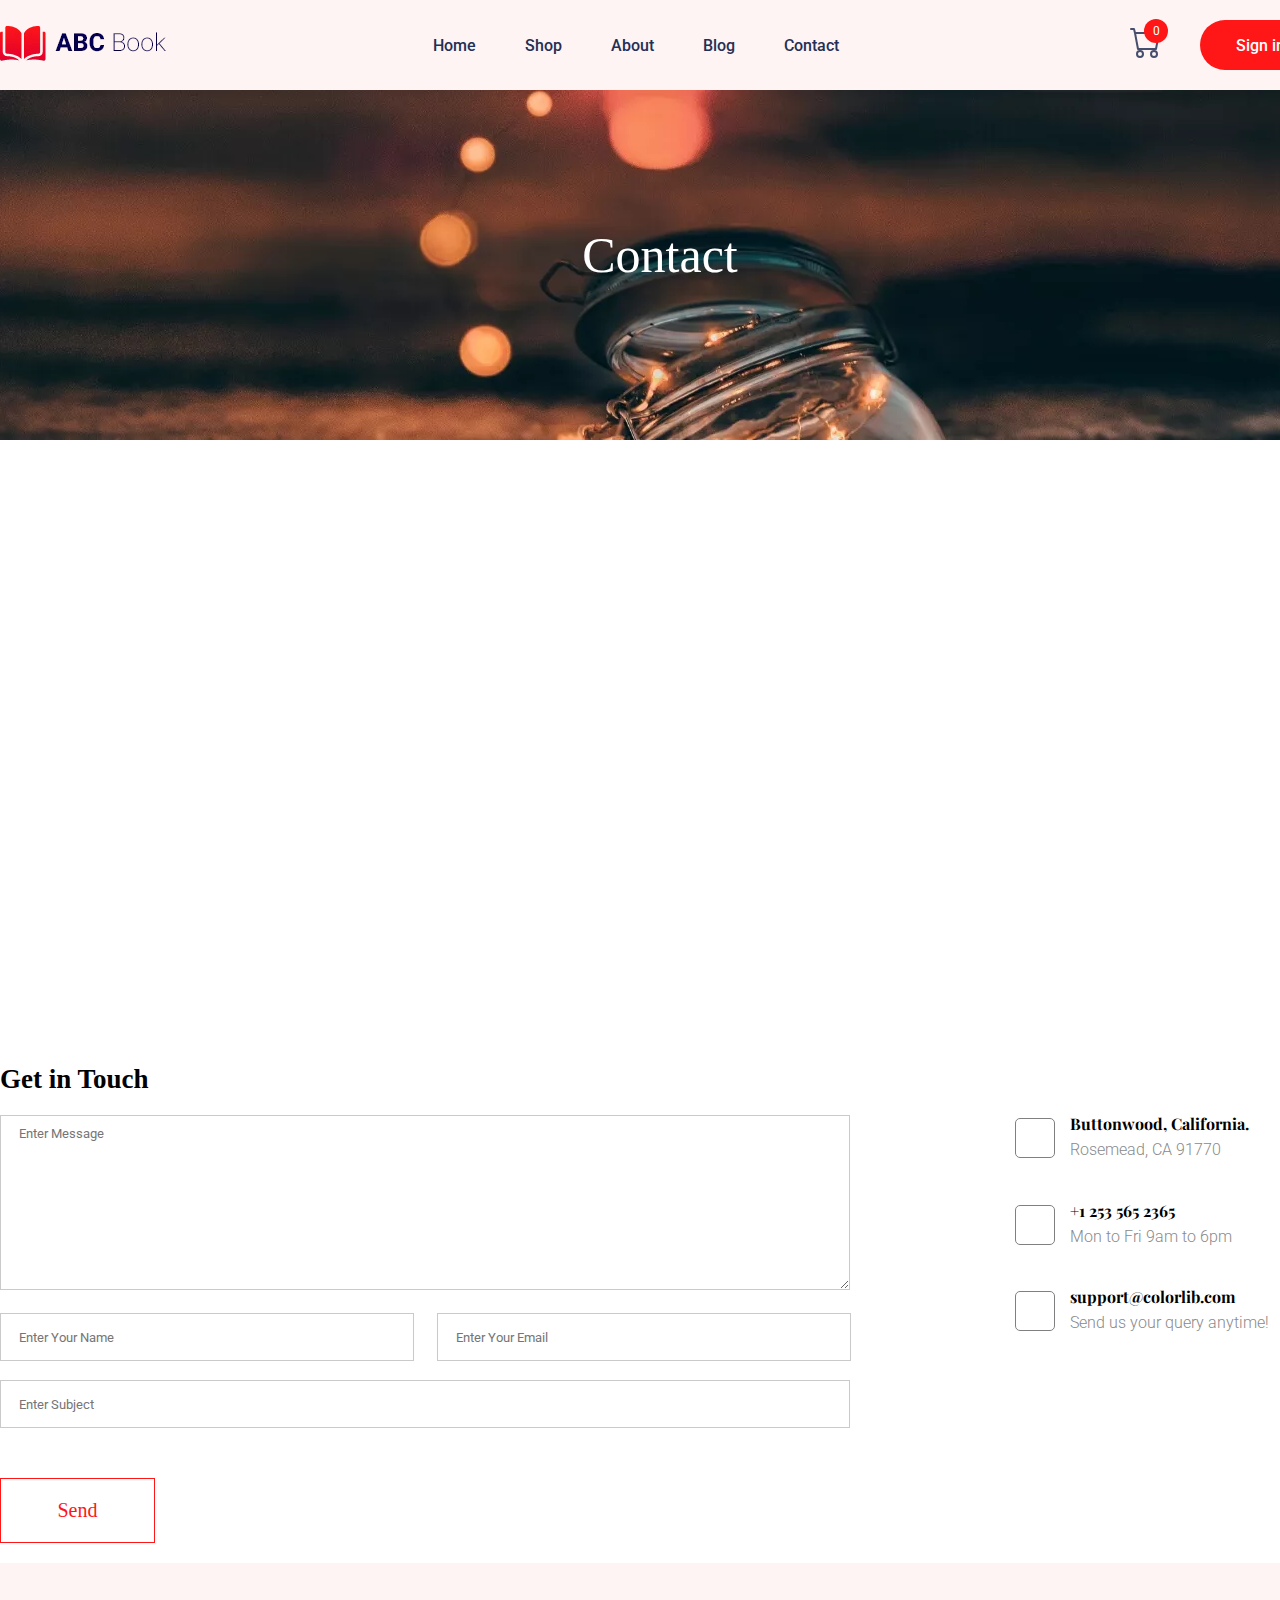
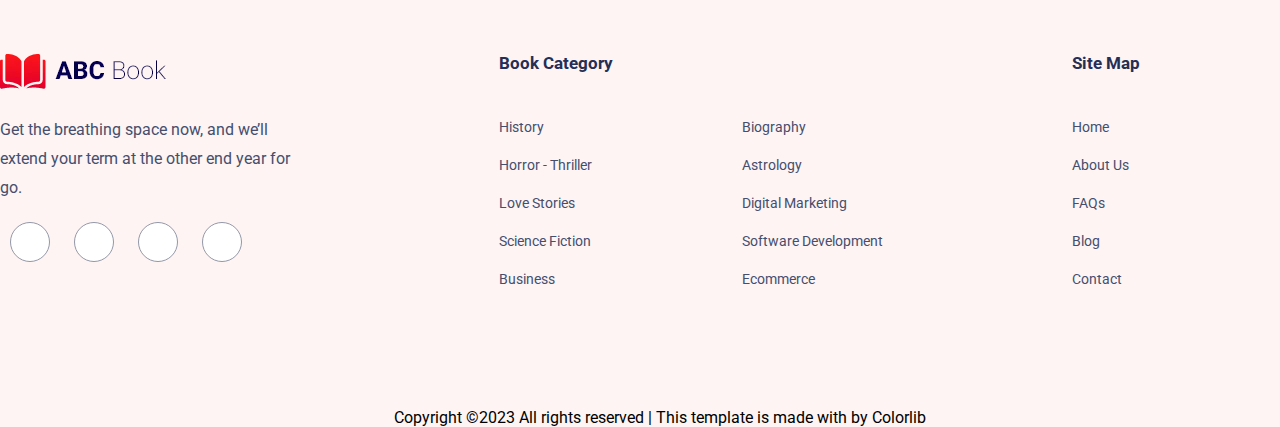
<file: contact.html>
<!DOCTYPE html>
<html lang="en">

<head>
    <meta charset="UTF-8">
    <meta name="viewport" content="width=device-width, initial-scale=1.0">
    <link rel="stylesheet" href="https://cdnjs.cloudflare.com/ajax/libs/font-awesome/6.4.0/css/all.min.css"
        integrity="sha512-iecdLmaskl7CVkqkXNQ/ZH/XLlvWZOJyj7Yy7tcenmpD1ypASozpmT/E0iPtmFIB46ZmdtAc9eNBvH0H/ZpiBw=="
        crossorigin="anonymous" referrerpolicy="no-referrer" />
    <link rel="stylesheet" href="assets/css/contact.css">
    <link rel="stylesheet" href="assets/css/style.css">
    <title>Document</title>
</head>

<body>
    <header>
        <div class="container">
            <div class="head-content">
                <div class="logo">
                    <a href="index.html"><img src="assets/img/logo.png.webp" alt=""></a>
                </div>
                <div class="nav-content">
                    <nav>
                        <ul>
                            <li><a href="index.html">Home</a></li>
                            <li><a href="categories.html">Shop</a></li>
                            <li><a href="about.html">About</a></li>
                            <li><a href="blog.html">Blog</a></li>
                            <li><a href="contact.html">Contact</a></li>
                        </ul>
                    </nav>
                </div>
                <div class="list">
                    <ul>
                        <li class="sup">
                            <a href="cart.html"><img src="assets/img/cart.svg" alt=""></a>
                            <sup>0</sup>
                        </li>
                        <li>
                            <a href="login.html"><button class="signinbtn">
                                    <h1>Sign in</h1>
                                </button></a>
                        </li>
                    </ul>
                </div>
            </div>
            
        </div>
    </header>

    <section class="slider-area">
        <div class="container">
            <div class="contactsection">
                <h2>Contact</h2>
            </div>
        </div>
    </section>

    <section class="iframe-section">
        <div class="container">
            <iframe
                src="https://www.google.com/maps/embed?pb=!1m23!1m12!1m3!1d100736.13751515912!2d-122.13604191302512!3d37.906962247998706!2m3!1f0!2f0!3f0!3m2!1i1024!2i768!4f13.1!4m8!3e6!4m0!4m5!1s0x8085619726c1487d%3A0x514442351043dfdc!2sButtonwood%2C%201990%20N%20California%20Blvd%2C%20Walnut%20Creek%2C%20CA%2094596%2C%20United%20States!3m2!1d37.906983!2d-122.06600189999999!5e0!3m2!1sen!2saz!4v1688472229912!5m2!1sen!2saz"
                width="1320" height="450" style="border:0; margin-top: 70px; margin-bottom: 70px;" allowfullscreen=""
                loading="lazy" referrerpolicy="no-referrer-when-downgrade"></iframe>
        </div>
    </section>

    <section class="get-in-touch-section">
        <div class="container">
            <div class="get-in-touch-section-content">
                <div class="getintouch">
                    <form action="">
                        <h2>Get in Touch</h2>
                        <textarea name="" id="" placeholder="Enter Message" required="required"></textarea>
                        <div>
                            <input type="text" placeholder="Enter Your Name" required="required" />
                            <input type="text" placeholder="Enter Your Email" required="required" id="entermail" />
                        </div>
                        <input type="text" placeholder="Enter Subject" required="required" id="subject" />
                        <div class="send">
                            <button>Send</button>
                        </div>
                    </form>
                    <div class="contactus">
                        <div class="address">
                            <i class="fa-solid fa-location-dot"></i>
                            <h1>Buttonwood, California.</h1>
                            <p>Rosemead, CA 91770</p>
                        </div>
                        <div class="phone">
                            <i class="fa-solid fa-phone"></i>
                            <h1>+1 253 565 2365</h1>
                            <p>Mon to Fri 9am to 6pm</p>
                        </div>
                        <div class="email">
                            <i class="fa-solid fa-envelope"></i>
                            <h1>support@colorlib.com</h1>
                            <p>Send us your query anytime!</p>
                        </div>
                    </div>
                </div>
            </div>
        </div>
    </section>

    <footer>
        <div class="container">
            <div class="lastpart">
                <div class="socialmedia">
                    <a href=""><img src="assets/img/logo.png.webp" alt=""></a>
                    <p>Get the breathing space now, and we’ll <br> extend your term at the other end year for <br> go.
                    </p>
                    <ul>
                        <li>
                            <a class="fb" href="#"><i class="fa-brands fa-facebook-f"></i></a>
                        </li>
                        <li>
                            <a class="igram" href="#"><i class="fa-brands fa-instagram"></i></a>
                        </li>
                        <li>
                            <a class="in" href="#"><i class="fa-brands fa-linkedin-in"></i></a>
                        </li>
                        <li>
                            <a class="ytube" href="#"><i class="fa-brands fa-youtube"></i></a>
                        </li>
                    </ul>
                </div>
                <div class="bookcategory">
                    <h4>Book Category</h4>
                    <div>
                        <ul>
                            <li><a href="">History</a></li>
                            <li><a href="">Horror - Thriller</a></li>
                            <li><a href="">Love Stories</a></li>
                            <li><a href="">Science Fiction</a></li>
                            <li><a href="">Business</a></li>
                        </ul>
                        <ul>
                            <li><a href="">Biography</a></li>
                            <li><a href="">Astrology</a></li>
                            <li><a href="">Digital Marketing</a></li>
                            <li><a href="">Software Development</a></li>
                            <li><a href="">Ecommerce</a></li>
                        </ul>
                    </div>
                </div>
                <div class="sitemap">
                    <h4>Site Map</h4>
                    <ul>
                        <li><a href="index.html">Home</a></li>
                        <li><a href="about.html">About Us</a></li>
                        <li><a href="">FAQs</a></li>
                        <li><a href="blog.html">Blog</a></li>
                        <li><a href="contact.html">Contact</a></li>
                    </ul>
                </div>
            </div>
            <h1>Copyright ©2023 All rights reserved | This template is made with <i class="fa-solid fa-heart"></i> by
                Colorlib</h1>
        </div>
    </footer>


    <a href="#" id="back-to-top" title="Go to Top">
        <i class="fa-solid fa-turn-up"></i>
    </a>

    <script src="assets/js/code.jquery.com_jquery-3.7.0.min.js"></script>
    <script src="assets/js/contact.js"></script>
</body>

</html>
</file>
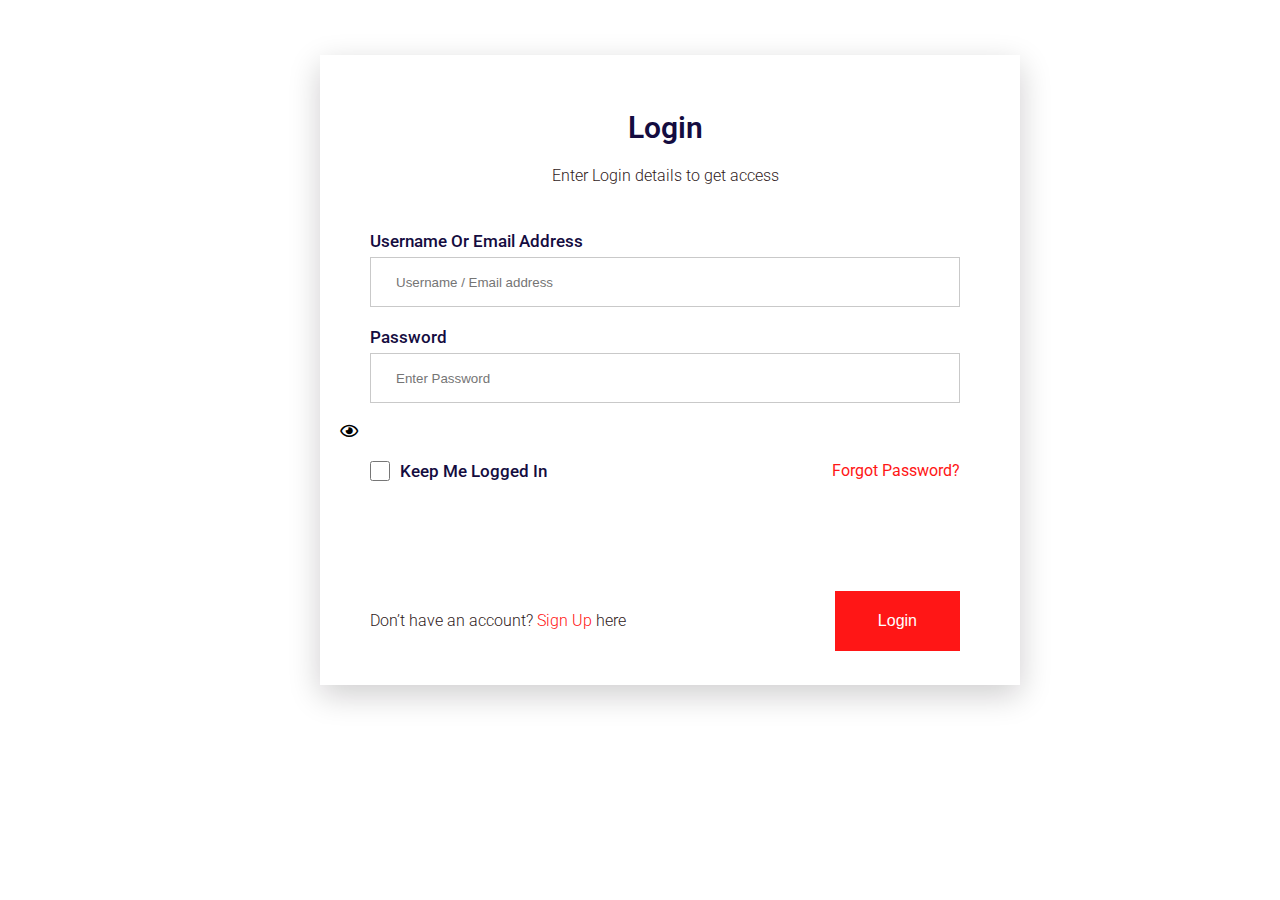
<file: login.html>
<!DOCTYPE html>
<html lang="en">

<head>
    <meta charset="UTF-8">
    <meta name="viewport" content="width=device-width, initial-scale=1.0">
    <link rel="stylesheet" href="https://cdnjs.cloudflare.com/ajax/libs/font-awesome/5.13.0/css/all.min.css">
    <link rel="stylesheet" href="assets/css/login.css">
    <title>Document</title>
</head>

<body>
    <section class="login">
        <div class="container">
            <div class="window">
                <div class="loginhead">
                    <span>Login</span>
                    <p>Enter Login details to get access</p>
                </div>
                <form action="#">
                    <label for="usernameOremail">Username Or Email Address</label>
                    <input type="text" placeholder="Username / Email address" required="required">

                    <label for="password">Password</label>
                    <input type="password" placeholder="Enter Password" required="required" name="password"
                        autocomplete="current-password" id="id_password">
                    <i class="far fa-eye" id="togglePassword" style="margin-left: -30px; cursor: pointer;"></i>

                    <div class="keepme">
                        <input type="checkbox" class="check" required="required">
                        <label for="">Keep Me Logged In</label>
                        <a href="">Forgot Password?</a>
                    </div>
                    <div class="loginfoot">
                        <p>Don’t have an account? <a href="signup.html">Sign Up</a> here</p>
                        <button>Login</button>
                    </div>
                </form>
            </div>
        </div>
    </section>

    <script src="assets/js/login.js"></script>
</body>

</html>
</file>
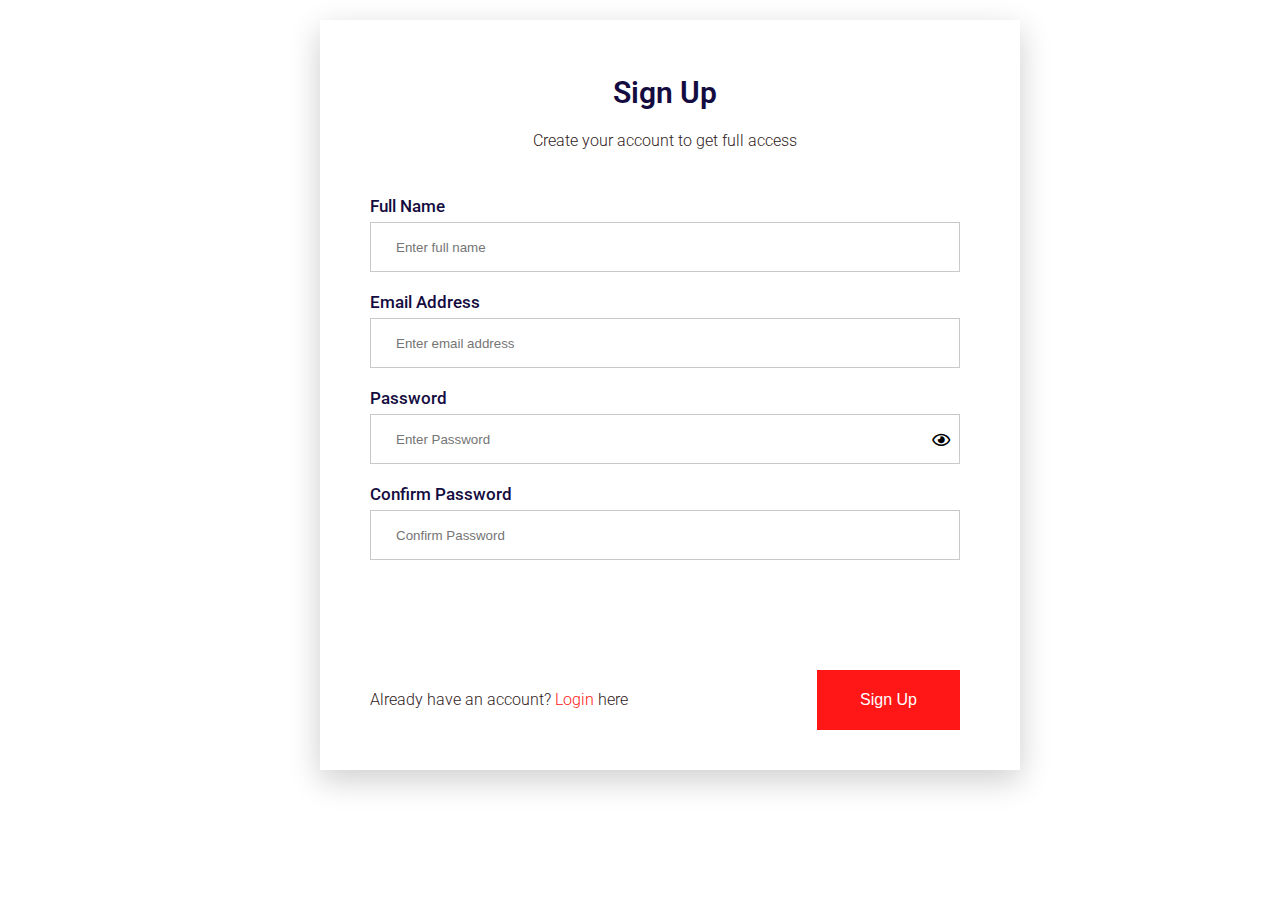
<file: signup.html>
<!DOCTYPE html>
<html lang="en">

<head>
    <meta charset="UTF-8">
    <meta name="viewport" content="width=device-width, initial-scale=1.0">
    <link rel="stylesheet" href="https://cdnjs.cloudflare.com/ajax/libs/font-awesome/5.13.0/css/all.min.css">
    <link rel="stylesheet" href="assets/css/signup.css">
    <title>Document</title>
</head>

<body>
    <section class="signup">
        <div class="container">
            <div class="signupwindow">
                <div class="signuphead">
                    <span>Sign Up</span>
                    <p>Create your account to get full access</p>
                </div>
                <form action="#">
                    <label for="fullname">Full Name</label> 
                    <input type="text" placeholder="Enter full name" required="required">

                    <label for="email">Email Address</label>
                    <input type="text" placeholder="Enter email address" required="required">

                    <label for="password">Password</label>
                    <input type="password" placeholder="Enter Password" required="required" name="password"
                        autocomplete="current-password" id="id_password">
                    <i class="far fa-eye" id="togglePassword" style="margin-left: -30px; cursor: pointer;"></i>

                    <label for="confirmpassword">Confirm Password</label>
                    <input type="password" placeholder="Confirm Password" required="required">

                    <div class="signupfoot">
                        <p>Already have an account? <a href="login.html">Login</a> here</p>
                        <button>Sign Up</button>
                    </div>
                </form>
            </div>
        </div>
    </section>

    <script src="assets/js/signup.js"></script>
</body>

</html>
</file>
<file: assets/css/style.css>
@import url('https://fonts.googleapis.com/css2?family=Roboto:ital,wght@0,100;0,300;0,400;0,500;0,700;0,900;1,100;1,300;1,400;1,500;1,700;1,900&display=swap');

* {
    margin: 0;
    padding: 0;
    box-sizing: border-box;
}

.container {
    max-width: 1320px;
    margin: auto;
}



/* header css start/////////////////////////////////////////////////////////////////////////////////////////////////////////////////////////////////////////////// */
header {
    background: #FEF4F4;
    z-index: 990;
}

header .container .head-content {
    display: flex;
    justify-content: space-between;
    align-items: center;
    padding: 20px 0px;
}

header .container .head-content .logo {
    display: flex;
   align-items: center;
}

header .container .head-content .logo .responsive-bar {
    display: none;
    cursor: pointer;
    margin-left: 15px;
}

header .container .head-content .logo .responsive-bar i{
    font-size: 25px;
    color: red;
}


header .container .head-content .list ul {
    display: flex;
    align-items: center;
    list-style-type: none;
}

header .container .head-content .list ul li {
    margin-left: 40px;
    text-decoration: none;
}

header .container .head-content .list ul .sup {
    position: relative;
}

header .container .head-content .list ul li sup {
    display: grid;
    place-items: center;
    width: 24px;
    height: 24px;
    background: #FF1616;
    color: white;
    border-radius: 30px;
    font-size: 12px;
    font-family: 'Roboto', sans-serif;
    position: absolute;
    top: -9px;
    right: -8px;
    position: absolute;
}


header .container .head-content .list ul li a {
    text-decoration: none;
    font-size: 14px;
    font-family: 'Roboto', sans-serif;
    text-transform: capitalize;
    color: #454E6D;
    font-weight: 400;
    display: inline-block;
    transition: all 0.5s;
}

header .container .head-content .list ul li sup:hover {
    transform: translateY(-0.2rem);
}

header .container .head-content .list ul li a:hover {
    color: red;
}

header .container .head-content .list ul li a button {
    width: 120px;
    height: 50px;
    border-radius: 35px;
    background-color: #FF1616;
    border: none;
    position: relative;
    font-family: 'Roboto', sans-serif;
    cursor: pointer;
    transition: color 0.4s linear;
    overflow: hidden;
}

header .container .head-content .list ul li a .signinbtn h1 {
    font-family: 'Roboto', sans-serif;
    font-size: 16px;
    font-weight: 500;
    color: white;
    position: relative;
    z-index: 1;
}

header .container .head-content .list ul li a button::before {
    content: "";
    position: absolute;
    left: 0;
    top: 0;
    border-radius: 35px;
    width: 100%;
    height: 100%;
    background: #d00101;
    transition: transform 0.5s;
    transform-origin: 0 0;
    transition-timing-function: cubic-bezier(0.5, 1.6, 0.4, 0.7);
}

header .container .head-content .list ul li a button::before {
    transform: scaleX(0);
}

header .container .head-content .list ul li a button:hover::before {
    transform: scaleX(1);
}

header .container .head-content .nav-content nav ul {
    display: flex;
    text-align: center;
    list-style-type: none;
}

header .container .head-content .nav-content nav ul li {
    display: inline-block;
    margin-left: 15px;
}

header .container .head-content .nav-content nav ul li a {
    text-decoration: none;
    padding: 15px 17px;
    font-size: 16px;
    font-weight: 500;
    font-family: 'Roboto', sans-serif;
    color: #232F55;
    transition: all 0.5s;
    display: block;
}


header .container .head-content .nav-content nav ul li a:hover {
    color: red;
}

/* header css end /////////////////////////////////////////////////////////////////////////////////////////////////////////////////////////////////////////////// */














/* image slider css start//////////////////////////////////////////////////////////////////////////////////////////////////////////////////////////////////////// */

.imageslider .container .slideshow-container {
    width: 1320px;
    height: 580px;
    position: relative;
    margin: auto
}

.imageslider .container .slideshow-container .slideshow-inner .mySlides {
    display: none;
    height: 400px;
}

.imageslider .container .slideshow-container .slideshow-inner .mySlides img {
    width: 1320px;
    height: 580px;
}

.imageslider .container .slideshow-container .slideshow-inner {
    width: 1320px;
    height: 700px;
}



.imageslider .container .slideshow-container .slideshow-inner .dot {
    cursor: pointer;
    height: 15px;
    width: 15px;
    background-color: #717171;
    border-radius: 50%;
    display: inline-block;
    margin-top: 120px;
    margin-left: 30px;
    transition: background-color .6s ease
}

.imageslider .container .slideshow-container .slideshow-inner .dot.active,
.dot:hover {
    background-color: white;
}







.imageslider .container .slideshow-container .slideshow-inner .mySlides .slide-text {
    position: absolute;
    text-align: center;
    top: 50%;
    left: 51%;
    transform: translate(-50%, -50%);
    transition: all 0.4s;
}

.imageslider .container .slideshow-container .slideshow-inner .mySlides .slide-text .img-slide-title {
    font-size: 60px;
    font-weight: 500;
    margin-bottom: 34px;
    color: #fff;
    line-height: 1.2;
    font-family: "Playfair Display", serif;
}



.imageslider .container .slideshow-container .slideshow-inner .mySlides .slide-text span {
    font-size: 14px;
    font-family: 'Roboto', sans-serif;
    line-height: 1.2;
    font-weight: 300;
    color: #1a1a1a;
    margin-bottom: 20px;
    display: inline-block;
    background: #fff;
    padding: 6px 17px;
    border-radius: 17px;
}


.imageslider .container .slideshow-container .slideshow-inner .mySlides .slide-text a .browse-store-btn {
    width: 185px;
    height: 58px;
    border-radius: 35px;
    background-color: #FF1616;
    border: none;
    position: relative;
    font-family: 'Roboto', sans-serif;
    cursor: pointer;
    transition: color 0.4s linear;
    overflow: hidden;
}

.imageslider .container .slideshow-container .slideshow-inner .mySlides .slide-text a .browse-store-btn h1 {
    font-family: 'Roboto', sans-serif;
    font-size: 16px;
    font-weight: 500;
    color: white;
    position: relative;
    z-index: 1;
}

.imageslider .container .slideshow-container .slideshow-inner .mySlides .slide-text a .browse-store-btn::before {
    content: "";
    position: absolute;
    left: 0;
    top: 0;
    border-radius: 35px;
    width: 100%;
    height: 100%;
    background: #d00101;
    transition: transform 0.5s;
    transform-origin: 0 0;
    transition-timing-function: cubic-bezier(0.5, 1.6, 0.4, 0.7);
}


.imageslider .container .slideshow-container .slideshow-inner .mySlides .slide-text a .browse-store-btn::before {
    transform: scaleX(0);
}

.imageslider .container .slideshow-container .slideshow-inner .mySlides .slide-text a .browse-store-btn:hover::before {
    transform: scaleX(1);
}

/* image slider css end /////////////////////////////////////////////////////////////////////////////////////////////////////////////////////////////////////////////// */







/* bestsellingbooksever css start //////////////////////////////////////////////////////////////////////////////////////////////////////////////////////////////////////*/
.bestsellingbooksever .container h2 {
    font-size: 30px;
    font-weight: 700;
    margin-bottom: 62px;
    padding-top: 90px;
    line-height: 1.4;
    text-align: center;
}

.bestsellingbooksever {
    background-color: #FEF4F4;
    padding-bottom: 50px;
}

.bestsellingbooksever .container .wrapper .carousel .card {
    border: 1px solid white;
    width: 198px;
}

.bestsellingbooksever .container .wrapper .carousel .card .card_content {
    padding-top: 15px;
    padding-left: 15px;
    background-color: white;
}

.bestsellingbooksever .container .wrapper .carousel .card .card_content a {
    font-size: 20px;
    font-weight: 700;
    text-decoration: none;
    color: black;
    margin-bottom: 15px;
}

.bestsellingbooksever .container .wrapper .carousel .card .card_content p {
    color: #9498A7;
    font-family: 'Roboto', sans-serif;
    font-size: 14px;
    font-weight: 300;
    margin-top: 13px;
}

.bestsellingbooksever .container .wrapper .carousel .card .card_content .card_text {
    display: flex;
    align-items: center;
}

.bestsellingbooksever .container .wrapper .carousel .card .card_content .card_text .starsreview i {
    font-size: 13px;
    color: #FF5700;
    font-weight: 900;
    margin-top: 20px;
}

.bestsellingbooksever .container .wrapper .carousel .card .card_content .card_text .starsreview p {
    color: #9498A7;
    font-size: 14px;
    font-family: 'Roboto', sans-serif;
    margin-bottom: 15px;
    font-weight: 300;
}

.bestsellingbooksever .container .wrapper .carousel .card .card_content .card_text .starsreview p span {
    color: #FF5700;
    font-size: 14px;
    font-family: 'Roboto', sans-serif;
}

.bestsellingbooksever .container .wrapper .carousel .card .card_content .card_text .price {
    margin-left: 40px;
}

.bestsellingbooksever .container .wrapper .carousel .card .card_content .card_text .price span {
    cursor: pointer;
    font-weight: 500;
    color: #FF1616;
    font-size: 22px;
    font-family: 'Roboto', sans-serif;
}

.bestsellingbooksever .container .wrapper .carousel .card:focus,
.bestsellingbooksever .container .wrapper .carousel .card:hover {
    transform: scale();
    box-shadow: 5px 5px 5px 5px rgba(195, 2, 2, 0.2);
    transition: 0.5s;
}

.bestsellingbooksever .container .wrapper .carousel .card:hover a {
    color: red;
    transition: 0.5s;
}

.bestsellingbooksever .container .wrapper {
    width: 100%;
    position: relative;
}

.bestsellingbooksever .container .wrapper #left {
    top: 50%;
    height: 50px;
    width: 50px;
    cursor: pointer;
    font-size: 1.25rem;
    position: absolute;
    text-align: center;
    line-height: 50px;
    background: none;
    border: none;
    font-size: 35px;
    color: rgba(32, 69, 112, 0.3);
    transform: translateY(-50%);
    transition: transform 0.1s linear;
}

.bestsellingbooksever .container .wrapper #left:active {
    transform: translateY(-50%) scale(0.85);
}

.bestsellingbooksever .container .wrapper #left:hover {
    color: red;
}

.bestsellingbooksever .container .wrapper #left {
    left: -55px;
}

.bestsellingbooksever .container .wrapper #right {
    top: 50%;
    height: 50px;
    width: 50px;
    cursor: pointer;
    font-size: 1.25rem;
    position: absolute;
    text-align: center;
    line-height: 50px;
    background: none;
    border: none;
    font-size: 35px;
    color: rgba(32, 69, 112, 0.3);
    transform: translateY(-50%);
    transition: transform 0.1s linear;
}

.bestsellingbooksever .container .wrapper #right:active {
    transform: translateY(-50%) scale(0.85);
}

.bestsellingbooksever .container .wrapper #right:hover {
    color: red;
}

.bestsellingbooksever .container .wrapper #right {
    right: -35px;
}

.bestsellingbooksever .container .wrapper .carousel {
    display: grid;
    grid-auto-flow: column;
    grid-auto-columns: calc(100% / 6);
    overflow-x: auto;
    scroll-snap-type: x mandatory;
    gap: 0px;
    border-radius: 8px;
    scroll-behavior: smooth;
    scrollbar-width: none;
    padding-bottom: 30px;
}

.bestsellingbooksever .container .wrapper .carousel::-webkit-scrollbar {
    display: none;
}

.bestsellingbooksever .container .wrapper .carousel.no-transition {
    scroll-behavior: auto;
}

.bestsellingbooksever .container .wrapper .carousel.dragging {
    scroll-snap-type: none;
    scroll-behavior: auto;
}

.bestsellingbooksever .container .wrapper .carousel.dragging .card {
    cursor: grab;
    user-select: none;
}

.bestsellingbooksever .container .wrapper .carousel :where(.card, .img) {
    display: flex;
    justify-content: center;
    align-items: center;
}

.bestsellingbooksever .container .wrapper .carousel .card {
    scroll-snap-align: start;
    height: 465px;
    list-style: none;
    background: #fff;
    cursor: pointer;
    padding-bottom: 15px;
    flex-direction: column;
}

.bestsellingbooksever .container .wrapper .carousel .card .img {
    background: #8B53FF;
    height: 148px;
    width: 148px;
    border-radius: 50%;
}

.bestsellingbooksever .container .wrapper .carousel .card .img img {
    width: 140px;
    height: 140px;
    border-radius: 50%;
    object-fit: cover;
    border: 4px solid #fff;
}

.bestsellingbooksever .container .wrapper .carousel .card h2 {
    font-weight: 500;
    font-size: 1.56rem;
    margin: 30px 0 5px;
}

.bestsellingbooksever .container .wrapper .carousel .card span {
    color: #6A6D78;
    font-size: 1.31rem;
}

@media screen and (max-width: 900px) {
    .wrapper .carousel {
        grid-auto-columns: calc((100% / 2) - 9px);
    }
}

@media screen and (max-width: 600px) {
    .wrapper .carousel {
        grid-auto-columns: 100%;
    }
}

/* bestsellingbooksever css end ////////////////////////////////////////////////////////////////////////////////////////////////////////////////////////////////////*/





/* featuredthisweek css start ////////////////////////////////////////////////////////////////////////////////////////////////////////////////////////////////////*/
.featuredthisweek {
    margin-top: 80px;
}

.featuredthisweek .container .featuredview {
    width: 966px;
    display: flex;
    justify-content: space-between;
    margin-bottom: 35px;
}

.featuredthisweek .container .featuredview h2 {
    font-size: 30px;
    font-weight: 700;
    line-height: 1.4;
}

.featuredthisweek .container .featuredview a {
    text-decoration: none;
    color: #1a1a1a;
    font-size: 16px;
    font-weight: 500;
    font-family: 'Roboto', sans-serif;
    transition: all .3s ease-out 0s;
}

.featuredthisweek .container .featuredview a:hover {
    font-size: 17px;
    transition: all .3s ease-out 0s;
}

.featuredthisweek .container .featuredview a hr {
    background-color: #eee1e07c;
    color: #eee1e06a;
    width: 100%;
    height: 2px;
    margin-top: 5px;
}

.featuredthisweek .container .detailscard {
    width: 966px;
    height: 485px;
    background-color: red;
}

.featuredthisweek .container .detailscard .bookdetails {
    display: flex;
    align-items: center;
    padding-left: 80px;
    padding-top: 30px;
}

.featuredthisweek .container .detailscard .bookdetails .captions {
    padding-left: 40px;
}

.featuredthisweek .container .detailscard .bookdetails .captions h3 {
    font-size: 40px;
    line-height: 1.2;
    margin-bottom: 9px;
    font-weight: 400;
    color: white;
}

.featuredthisweek .container .detailscard .bookdetails .captions p {
    font-size: 14px;
    line-height: 1.5;
    color: #fff;
    margin-bottom: 30px;
    font-family: 'Roboto', sans-serif;
}

.featuredthisweek .container .detailscard .bookdetails .captions span {
    font-weight: 500;
    font-size: 32px;
    color: white;
    font-family: 'Roboto', sans-serif;
}

.featuredthisweek .container .detailscard .bookdetails .captions .ratedegree {
    display: flex;
    align-items: center;
}

.featuredthisweek .container .detailscard .bookdetails .captions .ratedegree p {
    margin-top: 30px;
}

.featuredthisweek .container .detailscard .bookdetails .captions .ratedegree div i {
    color: white;
    font-size: 16px;
}

.featuredthisweek .container .detailscard .bookdetails .captions .ratedegree p {
    color: white;
}


.featuredthisweek .container .detailscard .bookdetails .captions a {
    text-decoration: none;
    font-size: 14px;
    font-family: 'Roboto', sans-serif;
    text-transform: capitalize;
    color: white;
    font-weight: 400;
    display: inline-block;
    transition: all 0.5s;
}

.featuredthisweek .container .detailscard .bookdetails .captions a button {
    width: 180px;
    height: 60px;
    border: 1px solid #fff;
    border-radius: 30px;
    background: none;
    position: relative;
    font-family: 'Roboto', sans-serif;
    cursor: pointer;
    transition: color 0.4s linear;
    overflow: hidden;
}

.featuredthisweek .container .detailscard .bookdetails .captions a .viewdetailsbtn h1 {
    font-family: 'Roboto', sans-serif;
    font-size: 16px;
    font-weight: 500;
    color: white;
    position: relative;
    z-index: 1;
}

.featuredthisweek .container .detailscard .bookdetails .captions a button::before {
    content: "";
    position: absolute;
    left: 0;
    top: 0;
    border-radius: 35px;
    width: 100%;
    height: 100%;
    background: white;
    transition: transform 0.5s;
    transform-origin: 0 0;
    transition-timing-function: cubic-bezier(0.5, 1.6, 0.4, 0.7);
}

.featuredthisweek .container .detailscard .bookdetails .captions a button:hover h1 {
    color: red;
}


.featuredthisweek .container .detailscard .bookdetails .captions a button::before {
    transform: scaleY(0);
}

.featuredthisweek .container .detailscard .bookdetails .captions a button:hover::before {
    transform: scaleY(1);
}

.featuredthisweek .container .flex-of-cards-book {
    display: flex;
    justify-content: space-between;
}

.featuredthisweek .container .flex-of-cards-book .thehistoryofphipino img {
    position: relative;
    bottom: 90px;
}

.featuredthisweek .container .listofdetailscard {
    width: 968px;
}

/* featuredthisweek css end ////////////////////////////////////////////////////////////////////////////////////////////////////////////////////////////////////*/





/* latestpublisheditems css start /////////////////////////////////////////////////////////////////////////////////////////////////////////////////////////////*/
.latestpublisheditems {
    margin-top: 50px;
}
.latestpublisheditems .container .titletab {
    display: flex;
    justify-content: space-between;
}
.latestpublisheditems .container .titletab h2 {
    font-size: 30px;
    display: block;
    font-weight: 700;
    line-height: 1.4;
    margin-bottom: 22px;
}
.latestpublisheditems .container .titletab .tabs {
    margin: 0px;
    padding: 0px;
    list-style: none;
}
.latestpublisheditems .container .titletab .tabs li {
    background: none;
    color: #222;
    display: inline-block;
    padding: 10px 15px;
    cursor: pointer;
    border: 1px solid #EEE1E0;
    border-radius: 20px;
    font-size: 16px;
    font-weight: 400;
    padding: 7px 24px;
    margin-right: 8px;
    font-family: 'Roboto', sans-serif;
}
.latestpublisheditems .container .titletab .tabs li.current {
    background: red;
    color: white;
}
.latestpublisheditems .container .tab-content {
    display: none;
    background: white;
    padding: 15px;
}
.latestpublisheditems .container .tab-content.current {
    display: inherit;
}
.latestpublisheditems .container .tab-content .carousel {
    display: flex;
    justify-content: space-between;
}
.latestpublisheditems .container .tab-content .carousel .card {
    border: 1px solid #EEE1E0;
    width: 198px;
    list-style-type: none;
}
.latestpublisheditems .container .tab-content .carousel .card .card_content {
    padding-top: 15px;
    padding-left: 15px;
    background-color: white;
}
.latestpublisheditems .container .tab-content .carousel .card .card_content a {
    font-size: 20px;
    font-weight: 700;
    text-decoration: none;
    color: black;
    margin-bottom: 15px;
}
.latestpublisheditems .container .tab-content .carousel .card .card_content p {
    color: #9498A7;
    font-family: 'Roboto', sans-serif;
    font-size: 14px;
    font-weight: 300;
    margin-top: 13px;
}
.latestpublisheditems .container .tab-content .carousel .card .card_content .card_text {
    display: flex;
    align-items: center;
}
.latestpublisheditems .container .tab-content .carousel .card .card_content .card_text .starsreview i {
    font-size: 13px;
    color: #FF5700;
    font-weight: 900;
    margin-top: 20px;
}
.latestpublisheditems .container .tab-content .carousel .card .card_content .card_text .starsreview p {
    color: #9498A7;
    font-size: 14px;
    font-family: 'Roboto', sans-serif;
    margin-bottom: 15px;
    font-weight: 300;
}
.latestpublisheditems .container .tab-content .carousel .card .card_content .card_text .starsreview p span {
    color: #FF5700;
    font-size: 14px;
    font-family: 'Roboto', sans-serif;
}
.latestpublisheditems .container .tab-content .carousel .card .card_content .card_text .price {
    margin-left: 40px;
}
.latestpublisheditems .container .tab-content .carousel .card .card_content .card_text .price span {
    cursor: pointer;
    font-weight: 500;
    color: #FF1616;
    font-size: 22px;
    font-family: 'Roboto', sans-serif;
}
.latestpublisheditems .container .tab-content .carousel .card:focus,
.latestpublisheditems .container .tab-content .carousel .card:hover {
    transform: scale();
    box-shadow: 5px 5px 5px 5px rgba(195, 2, 2, 0.2);
    transition: 0.5s;
}
.latestpublisheditems .container .tab-content .carousel .card:hover a {
    color: red;
    transition: 0.5s;
}
.latestpublisheditems .container .browsebtn {
    margin-left: 43%;
    margin-right: 57%;
    padding-top: 40px;
}
.latestpublisheditems .container .browsebtn a {
    text-decoration: none;
    font-size: 14px;
    font-family: 'Roboto', sans-serif;
    text-transform: capitalize;
    color: white;
    font-weight: 400;
    display: inline-block;
    transition: all 0.5s;
}
.latestpublisheditems .container .browsebtn a button {
    width: 180px;
    height: 60px;
    border: 1px solid red;
    border-radius: 30px;
    background: none;
    position: relative;
    font-family: 'Roboto', sans-serif;
    cursor: pointer;
    transition: color 0.4s linear;
    overflow: hidden;
}
.latestpublisheditems .container .browsebtn a .browsemorebtn h1 {
    font-family: 'Roboto', sans-serif;
    font-size: 16px;
    font-weight: 500;
    color: red;
    position: relative;
    z-index: 1;
}
.latestpublisheditems .container .browsebtn a button::before {
    content: "";
    position: absolute;
    left: 0;
    top: 0;
    border-radius: 35px;
    width: 100%;
    height: 100%;
    background: red;
    transition: transform 0.5s;
    transform-origin: 0 0;
    transition-timing-function: cubic-bezier(0.5, 1.6, 0.4, 0.7);
}
.latestpublisheditems .container .browsebtn a button:hover h1 {
    color: white;
}
.latestpublisheditems .container .browsebtn a button::before {
    transform: scaleY(0);
}
.latestpublisheditems .container .browsebtn a button:hover::before {
    transform: scaleY(1);
}
/* latestpublisheditems css end /////////////////////////////////////////////////////////////////////////////////////////////////////////////////////////////*/






/* advertisement css start ///////////////////////////////////////////////////////////////////////////////////////////////////////////////////////////////// */
.advertisement {
    margin-top: 100px;
}

.advertisement .container .bookpicture {
    display: flex;
    justify-content: space-between;
}

.advertisement .container .bookpicture .firstbook {
    background-image: url(../img/firstbookback.webp);
    background-size: 100% 100%;
    background-repeat: no-repeat;
    width: 647px;
    height: 188px;
    display: flex;
    align-items: center;
    justify-content: space-around;
}

.advertisement .container .bookpicture .firstbook h2 {
    font-size: 32px;
    font-weight: 400;
    line-height: 1.3;
    color: #fff;
}

.advertisement .container .bookpicture .firstbook a {
    text-decoration: none;
    font-size: 14px;
    font-family: 'Roboto', sans-serif;
    text-transform: capitalize;
    color: #454E6D;
    font-weight: 400;
    display: inline-block;
    transition: all 0.5s;
}


.advertisement .container .bookpicture .firstbook a:hover {
    color: red;
}

.advertisement .container .bookpicture .firstbook a button {
    width: 150px;
    height: 45px;
    border-radius: 35px;
    background-color: #FF1616;
    border: none;
    position: relative;
    font-family: 'Roboto', sans-serif;
    cursor: pointer;
    transition: color 0.4s linear;
    overflow: hidden;
}

.advertisement .container .bookpicture .firstbook a .detailsbtn h1 {
    font-family: 'Roboto', sans-serif;
    font-size: 16px;
    font-weight: 500;
    color: white;
    position: relative;
    z-index: 1;
}

.advertisement .container .bookpicture .firstbook a button::before {
    content: "";
    position: absolute;
    left: 0;
    top: 0;
    border-radius: 35px;
    width: 100%;
    height: 100%;
    background: #d00101;
    transition: transform 0.5s;
    transform-origin: 0 0;
    transition-timing-function: cubic-bezier(0.5, 1.6, 0.4, 0.7);
}

.advertisement .container .bookpicture .firstbook a button::before {
    transform: scaleX(0);
}

.advertisement .container .bookpicture .firstbook a button:hover::before {
    transform: scaleX(1);
}

.advertisement .container .bookpicture .secondbook {
    background-image: url(../img/secondbookback.webp);
    background-size: 100% 100%;
    background-repeat: no-repeat;
    width: 647px;
    height: 188px;
    display: flex;
    align-items: center;
    justify-content: space-around;
}

.advertisement .container .bookpicture .secondbook h2 {
    font-size: 32px;
    font-weight: 400;
    line-height: 1.3;
    color: #fff;
}

.advertisement .container .bookpicture .secondbook a {
    text-decoration: none;
    font-size: 14px;
    font-family: 'Roboto', sans-serif;
    text-transform: capitalize;
    color: #454E6D;
    font-weight: 400;
    display: inline-block;
    transition: all 0.5s;
}


.advertisement .container .bookpicture .secondbook a:hover {
    color: red;
}

.advertisement .container .bookpicture .secondbook a button {
    width: 150px;
    height: 45px;
    border-radius: 35px;
    background-color: #FF1616;
    border: none;
    position: relative;
    font-family: 'Roboto', sans-serif;
    cursor: pointer;
    transition: color 0.4s linear;
    overflow: hidden;
}

.advertisement .container .bookpicture .secondbook a .detailsbtn h1 {
    font-family: 'Roboto', sans-serif;
    font-size: 16px;
    font-weight: 500;
    color: white;
    position: relative;
    z-index: 1;
}

.advertisement .container .bookpicture .secondbook a button::before {
    content: "";
    position: absolute;
    left: 0;
    top: 0;
    border-radius: 35px;
    width: 100%;
    height: 100%;
    background: #d00101;
    transition: transform 0.5s;
    transform-origin: 0 0;
    transition-timing-function: cubic-bezier(0.5, 1.6, 0.4, 0.7);
}

.advertisement .container .bookpicture .secondbook a button::before {
    transform: scaleX(0);
}

.advertisement .container .bookpicture .secondbook a button:hover::before {
    transform: scaleX(1);
}

/* advertisement css end ///////////////////////////////////////////////////////////////////////////////////////////////////////////////////////////////// */





/* joinnewsletter css start ////////////////////////////////////////////////////////////////////////////////////////////////////////////////////////////// */
.joinnewsletter {
    margin-top: 30px;
}

.joinnewsletter .container .sub {
    background-image: url(../img/joinsectionback.webp);
    background-size: 100% 100%;
    height: 365px;
}

.joinnewsletter .container .sub h3 {
    font-size: 40px;
    display: block;
    font-weight: 400;
    line-height: 1.4;
    padding-top: 80px;
    color: #fff;
    font-family: 'Roboto', sans-serif;
    text-align: center;
}

.joinnewsletter .container .sub p {
    color: #9498A7;
    font-size: 16px;
    padding-top: 21px;
    font-family: "Roboto", sans-serif;
    font-size: 16px;
    line-height: 30px;
    margin-bottom: 15px;
    font-weight: 300;
    line-height: 1.6;
    text-align: center;
}

.joinnewsletter .container .sub form {
    text-align: center;
    padding-top: 20px;
}

.joinnewsletter .container .sub form input {
    border-radius: 35px;
    width: 19%;
    height: 50px;
    padding: 15px 24px;
    color: #232F55;
    font-size: 16px;
    border-radius: 25px;
    background: #fff;
    border: 0;
    outline: none;
}

.joinnewsletter .container .sub form a {
    text-decoration: none;
    font-size: 14px;
    font-family: 'Roboto', sans-serif;
    text-transform: capitalize;
    color: #454E6D;
    font-weight: 400;
    display: inline-block;
    transition: all 0.5s;
    margin-left: 10px;
}


.joinnewsletter .container .sub form a:hover {
    color: red;
}

.joinnewsletter .container .sub form a button {
    width: 120px;
    height: 50px;
    border-radius: 35px;
    background-color: #FF1616;
    border: none;
    position: relative;
    font-family: 'Roboto', sans-serif;
    cursor: pointer;
    transition: color 0.4s linear;
    overflow: hidden;
}

.joinnewsletter .container .sub form a .subscribe-btn h1 {
    font-family: 'Roboto', sans-serif;
    font-size: 16px;
    font-weight: 500;
    color: white;
    position: relative;
    z-index: 1;
}

.joinnewsletter .container .sub form a button::before {
    content: "";
    position: absolute;
    left: 0;
    top: 0;
    border-radius: 35px;
    width: 100%;
    height: 100%;
    background: #d00101;
    transition: transform 0.5s;
    transform-origin: 0 0;
    transition-timing-function: cubic-bezier(0.5, 1.6, 0.4, 0.7);
}

.joinnewsletter .container .sub form a button::before {
    transform: scaleX(0);
}

.joinnewsletter .container .sub form a button:hover::before {
    transform: scaleX(1);
}

/* joinnewsletter css end ////////////////////////////////////////////////////////////////////////////////////////////////////////////////////////////// */




/* footer css start //////////////////////////////////////////////////////////////////////////////////////////////////////////////////////////////////////*/
footer {
    background: #FEF4F4;
    margin-top: 20px;
}

footer .container .lastpart {
    padding-top: 90px;
    padding-right: 180px;
    display: flex;
    justify-content: space-between;
}

footer .container .lastpart .socialmedia p {
    color: #454E6D;
    font-size: 16px;
    margin-top: 22px;
    line-height: 1.8;
    font-weight: 400;
    font-family: "Roboto", sans-serif;
}

footer .container .lastpart .socialmedia ul {
    margin-top: 20px;
}

footer .container .lastpart .socialmedia ul li {
    display: inline;
    margin: 0px 10px;
}

footer .container .lastpart .socialmedia ul li a {
    display: inline-block;
    background-color: white;
    width: 50px;
    height: 50px;
    border-radius: 50%;
    position: relative;
}

footer .container .lastpart .socialmedia ul li a i {
    position: absolute;
    top: 50%;
    left: 50%;
    transform: translate(-50%, -50%)
}

footer .container .lastpart .socialmedia ul li a:hover {
    color: white;
    border-color: red;
    background-color: red;
    transition: all 0.5s;
}

footer .container .lastpart .socialmedia ul li .fb {
    color: #9498A7;
    border-style: solid;
    border-color: #9498A7;
    border-width: 1px;
    width: 40px;
    height: 40px;
}

footer .container .lastpart .socialmedia ul li .igram {
    color: #9498A7;
    border-style: solid;
    border-color: #9498A7;
    border-width: 1px;
    width: 40px;
    height: 40px;
}

footer .container .lastpart .socialmedia ul li .in {
    color: #9498A7;
    border-style: solid;
    border-color: #9498A7;
    border-width: 1px;
    width: 40px;
    height: 40px;
}

footer .container .lastpart .socialmedia ul li .ytube {
    color: #9498A7;
    border-style: solid;
    border-color: #9498A7;
    border-width: 1px;
    width: 40px;
    height: 40px;
}

footer .container .lastpart .bookcategory {
    margin-left: 170px;
}

footer .container .lastpart .bookcategory div {
    display: flex;
}

footer .container .lastpart .bookcategory div ul {
    padding-right: 150px;
}

footer .container .lastpart .bookcategory h4 {
    font-family: "Roboto", sans-serif;
    color: #232F55;
    margin-bottom: 25px;
    font-size: 17px;
    font-weight: 700;
}

footer .container .lastpart .bookcategory div ul li {
    list-style-type: none;
    padding-top: 20px;
}

footer .container .lastpart .bookcategory div ul li:hover {
    text-decoration: underline;
}

footer .container .lastpart .bookcategory div ul li a {
    color: #454E6D;
    font-weight: 400;
    font-size: 14px;
    font-family: "Roboto", sans-serif;
    text-decoration: underline transparent;
}

footer .container .lastpart .sitemap h4 {
    font-family: "Roboto", sans-serif;
    color: #232F55;
    margin-bottom: 25px;
    font-size: 17px;
    font-weight: 700;
}

footer .container .lastpart .sitemap ul li {
    list-style-type: none;
    padding-top: 20px;
}

footer .container .lastpart .sitemap ul li:hover {
    text-decoration: underline;
}

footer .container .lastpart .sitemap ul li a {
    color: #454E6D;
    font-weight: 400;
    font-size: 14px;
    font-family: "Roboto", sans-serif;
    text-decoration: underline transparent;
}

footer .container h1 {
    font-family: "Roboto", sans-serif;
    font-weight: normal;
    font-style: normal;
    font-size: 16px;
    text-align: center;
    margin-top: 120px;
}

/* footer css end //////////////////////////////////////////////////////////////////////////////////////////////////////////////////////////////////////*/






#back-to-top i {
    color: white;
    margin-left: 4px;
}

#back-to-top {
    display: inline-block;
    text-align: center;
    transition: background-color .3s,
        opacity .5s, visibility .5s;
    opacity: 0;
    visibility: hidden;
    z-index: 1000;
    background: #FF1616;
    height: 50px;
    width: 50px;
    right: 31px;
    bottom: 18px;
    position: fixed;
    color: #fff;
    font-size: 25px;
    text-align: center;
    border-radius: 50%;
    line-height: 48px;
    border: 2px solid transparent;
    box-shadow: 0 0 10px 3px rgba(108, 98, 98, 0.2);
}

#back-to-top:hover {
    cursor: pointer;
}

#back-to-top.show {
    opacity: 1;
    visibility: visible;
}
</file>
<file: assets/css/responsive.css>
@media only screen and (max-width: 1400px) {
    header .container .head-content {
        padding: 20px 30px;
    }





    /* imageslider-section ////////////////////////////////////////////////////////////////////////////////////////////////////////////////*/
    .imageslider {
        margin-right: 70px;
    }

    .imageslider .container .slideshow-container {
        width: 1260px;
        height: 480px;
    }

    .imageslider .container .slideshow-container .slideshow-inner {
        height: 480px;
    }

    .imageslider .container .slideshow-container .slideshow-inner .mySlides {
        height: 300px;
    }

    .imageslider .container .slideshow-container .slideshow-inner .mySlides img {
        width: 1260px;
        height: 480px;
    }

    .imageslider .container .slideshow-container .slideshow-inner .current-slide-dot {
        margin-right: 114px;
    }

    .imageslider .container .slideshow-container .slideshow-inner .mySlides .slide-text {
        top: 50%;
        left: 51%;
    }

    .imageslider .container .slideshow-container .slideshow-inner .mySlides .slide-text .img-slide-title {
        margin-bottom: 34px;
        font-size: 50px;
    }

    .imageslider .container .slideshow-container .slideshow-inner .mySlides .slide-text span {
        color: #1a1a1a;
        margin-bottom: 20px;
        font-size: 12px;
    }

    .imageslider .container .slideshow-container .slideshow-inner .mySlides .slide-text a .browse-store-btn {
        width: 170px;
        height: 50px;
    }

    .imageslider .container .slideshow-container .slideshow-inner .mySlides .slide-text a .browse-store-btn h1 {
        font-size: 14px;
    }




    /* bestsellingbooksever ///////////////////////////////////////////////////////////////////////////////////////////////////// */
    .bestsellingbooksever .container .wrapper {
        margin-left: 10px;
    }

}

@media only screen and (max-width: 1320px) {

    /* imageslider-section ////////////////////////////////////////////////////////////////////////////////////////////////////////////////*/
    .imageslider {
        margin-right: 60px;
    }

    .imageslider .container .slideshow-container {
        width: 1230px;
        padding: 20px 30px;
    }

    .imageslider .container .slideshow-container .slideshow-inner {
        height: 480px;
    }

    .imageslider .container .slideshow-container .slideshow-inner .mySlides {
        height: 300px;
    }

    .imageslider .container .slideshow-container .slideshow-inner .mySlides img {
        width: 1230px;
        height: 480px;
    }

    .imageslider .container .slideshow-container .slideshow-inner .current-slide-dot {
        margin-right: 135px;
    }




    /* bestsellingbooksever ///////////////////////////////////////////////////////////////////////////////////////////////////// */
    .bestsellingbooksever .container .wrapper {
        margin-left: 60px;
    }

    .bestsellingbooksever .container .wrapper {
        width: 90%;
    }

    .bestsellingbooksever .container .wrapper .carousel {
        grid-auto-columns: calc(100% / 5);
    }




    /* featuredthisweek/////////////////////////////////////////////////////////////////////////////////////////////////////////// */
    .featuredthisweek {
        margin-left: 30px;
    }

    .featuredthisweek .container .listofdetailscard {
        width: 800px;
    }

    .featuredthisweek .container .featuredview {
        width: 800px;
    }

}

@media only screen and (max-width: 1280px) {

    /* imageslider-section ////////////////////////////////////////////////////////////////////////////////////////////////////////////////*/
    .imageslider {
        margin-right: 60px;
    }

    .imageslider .container .slideshow-container {
        width: 1180px;
        padding: 20px 30px;
    }

    .imageslider .container .slideshow-container .slideshow-inner {
        height: 480px;
    }

    .imageslider .container .slideshow-container .slideshow-inner .mySlides {
        height: 300px;
    }

    .imageslider .container .slideshow-container .slideshow-inner .mySlides img {
        width: 1180px;
        height: 480px;
    }

    .imageslider .container .slideshow-container .slideshow-inner .current-slide-dot {
        margin-right: 200px;
    }
}


@media only screen and (max-width: 1240px) {

    /* imageslider-section ////////////////////////////////////////////////////////////////////////////////////////////////////////////////*/
    .imageslider {
        margin-right: 60px;
    }

    .imageslider .container .slideshow-container {
        width: 1130px;
        padding: 20px 30px;
    }

    .imageslider .container .slideshow-container .slideshow-inner {
        height: 480px;
    }

    .imageslider .container .slideshow-container .slideshow-inner .mySlides {
        height: 300px;
    }

    .imageslider .container .slideshow-container .slideshow-inner .mySlides img {
        width: 1130px;
        height: 480px;
    }

    .imageslider .container .slideshow-container .slideshow-inner .current-slide-dot {
        margin-right: 250px;
    }
}

@media only screen and (max-width: 1180px) {

    /* imageslider-section ////////////////////////////////////////////////////////////////////////////////////////////////////////////////*/
    .imageslider {
        margin-right: 60px;
    }

    .imageslider .container .slideshow-container {
        width: 1080px;
        padding: 20px 30px;
    }

    .imageslider .container .slideshow-container .slideshow-inner {
        height: 480px;
    }

    .imageslider .container .slideshow-container .slideshow-inner .mySlides {
        height: 300px;
    }

    .imageslider .container .slideshow-container .slideshow-inner .mySlides img {
        width: 1080px;
        height: 480px;
    }

    .imageslider .container .slideshow-container .slideshow-inner .current-slide-dot {
        margin-right: 300px;
    }
}


@media only screen and (max-width: 1100px) {

    /* imageslider-section ////////////////////////////////////////////////////////////////////////////////////////////////////////////////*/
    .imageslider {
        margin-right: 60px;
    }

    .imageslider .container .slideshow-container {
        width: 950px;
        padding: 20px 30px;
    }

    .imageslider .container .slideshow-container .slideshow-inner {
        height: 480px;
    }

    .imageslider .container .slideshow-container .slideshow-inner .mySlides {
        height: 300px;
    }

    .imageslider .container .slideshow-container .slideshow-inner .mySlides img {
        width: 950px;
        height: 480px;
    }

    .imageslider .container .slideshow-container .slideshow-inner .current-slide-dot {
        margin-right: 400px;
    }




    /* bestsellingbooksever ///////////////////////////////////////////////////////////////////////////////////////////////////// */
    .bestsellingbooksever .container .wrapper {
        margin-left: 60px;
    }

    .bestsellingbooksever .container .wrapper {
        width: 88%;
    }

    .bestsellingbooksever .container .wrapper .carousel {
        grid-auto-columns: calc(100% / 4);
    }



    /* featuredthisweek/////////////////////////////////////////////////////////////////////////////////////////////////////////// */
    .featuredthisweek .container .listofdetailscard {
        width: 700px;
    }

    .featuredthisweek .container .featuredview {
        width: 700px;
    }

    .featuredthisweek .container .detailscard {
        height: 750px;
    }

    .featuredthisweek .container .detailscard .bookdetails {
        flex-direction: column;
    }
}


@media only screen and (max-width: 1000px) {

    /* imageslider-section ////////////////////////////////////////////////////////////////////////////////////////////////////////////////*/
    .imageslider {
        margin-right: 60px;
    }

    .imageslider .container .slideshow-container {
        width: 900px;
        padding: 20px 30px;
    }

    .imageslider .container .slideshow-container .slideshow-inner {
        height: 480px;
    }

    .imageslider .container .slideshow-container .slideshow-inner .mySlides {
        height: 300px;
    }

    .imageslider .container .slideshow-container .slideshow-inner .mySlides img {
        width: 900px;
        height: 480px;
    }

    .imageslider .container .slideshow-container .slideshow-inner .current-slide-dot {
        margin-right: 450px;
    }




    /* featuredthisweek/////////////////////////////////////////////////////////////////////////////////////////////////////////// */
    .featuredthisweek .container .listofdetailscard {
        width: 600px;
    }

    .featuredthisweek .container .featuredview {
        width: 600px;
    }
}



@media only screen and (max-width: 992px) {

    header .container .head-content .logo .responsive-bar {
        display: block;
    }

    header .container .head-content .nav-content nav ul {
        position: fixed;
        left: -100%;
        top: 90px;
        gap: 0;
        flex-direction: column;
        background: #4c4c4c;
        width: 80%;
        text-align: center;
    }

    header .container .head-content .nav-content.bars-active {
        display: flex;
    }

    header .container .head-content .nav-content {
        display: none;
    }

    header .container .head-content .nav-content nav ul li {
        margin: 16px 0;
    }

    header .container .head-content .nav-content nav ul li a {
        color: white;
    }

    header .container .head-content .nav-content nav ul {
        left: 0;
    }

}


@media only screen and (max-width: 950px) {
    header .container .head-content .nav-content nav ul {
        width: 67%;
    }




    /* imageslider-section ////////////////////////////////////////////////////////////////////////////////////////////////////////////////*/
    .imageslider {
        margin-right: 60px;
    }

    .imageslider .container .slideshow-container {
        width: 800px;
        padding: 20px 30px;
    }

    .imageslider .container .slideshow-container .slideshow-inner {
        height: 480px;
    }

    .imageslider .container .slideshow-container .slideshow-inner .mySlides {
        height: 300px;
    }

    .imageslider .container .slideshow-container .slideshow-inner .mySlides img {
        width: 800px;
        height: 480px;
    }

    .imageslider .container .slideshow-container .slideshow-inner .current-slide-dot {
        margin-right: 560px;
    }




    /* bestsellingbooksever ///////////////////////////////////////////////////////////////////////////////////////////////////// */
    .bestsellingbooksever .container .wrapper {
        margin-left: 60px;
    }

    .bestsellingbooksever .container .wrapper {
        width: 86%;
    }

    .bestsellingbooksever .container .wrapper .carousel {
        grid-auto-columns: calc(100% / 3);
    }
}


@media only screen and (max-width: 860px) {
    header .container .head-content .nav-content nav ul {
        width: 61%;
    }



    /* imageslider-section ////////////////////////////////////////////////////////////////////////////////////////////////////////////////*/
    .imageslider {
        margin-right: 60px;
    }

    .imageslider .container .slideshow-container {
        width: 700px;
        padding: 20px 30px;
    }

    .imageslider .container .slideshow-container .slideshow-inner {
        height: 480px;
    }

    .imageslider .container .slideshow-container .slideshow-inner .mySlides {
        height: 300px;
    }

    .imageslider .container .slideshow-container .slideshow-inner .mySlides img {
        width: 700px;
        height: 480px;
    }

    .imageslider .container .slideshow-container .slideshow-inner .current-slide-dot {
        margin-right: 680px;
    }


    /* featuredthisweek/////////////////////////////////////////////////////////////////////////////////////////////////////////// */
    .featuredthisweek .container .flex-of-cards-book {
        flex-wrap: wrap;
    }

    .featuredthisweek .container .flex-of-cards-book .thehistoryofphipino img {
        bottom: 0px;
        top: 10px;
    }


    /* advertisement ////////////////////////////////////////////////////////////////////////////////////////////////////////*/
    .advertisement .container .bookpicture {
        display: flex;
        flex-direction: column;
        margin-left: 30px;
    }


    footer .container .lastpart{
        margin-left: 30px;
    }

    footer .container .lastpart .bookcategory {
        margin-left: 0px;
    }

    footer .container .lastpart {
        flex-wrap: wrap;
    }
}


@media only screen and (max-width: 760px) {
    header .container .head-content .nav-content nav ul {
        width: 55%;
    }



    /* imageslider-section ////////////////////////////////////////////////////////////////////////////////////////////////////////////////*/
    .imageslider {
        margin-right: 60px;
    }

    .imageslider .container .slideshow-container {
        width: 650px;
        padding: 20px 30px;
    }

    .imageslider .container .slideshow-container .slideshow-inner {
        height: 480px;
    }

    .imageslider .container .slideshow-container .slideshow-inner .mySlides {
        height: 300px;
    }

    .imageslider .container .slideshow-container .slideshow-inner .mySlides img {
        width: 650px;
        height: 480px;
    }

    .imageslider .container .slideshow-container .slideshow-inner .current-slide-dot {
        margin-right: 710px;
    }
}



@media only screen and (max-width: 710px) {
    header .container .head-content .nav-content nav ul {
        width: 51%;
    }




    /* imageslider-section ////////////////////////////////////////////////////////////////////////////////////////////////////////////////*/
    .imageslider {
        margin-right: 60px;
    }

    .imageslider .container .slideshow-container {
        width: 600px;
        padding: 20px 30px;
    }

    .imageslider .container .slideshow-container .slideshow-inner {
        height: 480px;
    }

    .imageslider .container .slideshow-container .slideshow-inner .mySlides {
        height: 300px;
    }

    .imageslider .container .slideshow-container .slideshow-inner .mySlides img {
        width: 600px;
        height: 480px;
    }

    .imageslider .container .slideshow-container .slideshow-inner .current-slide-dot {
        margin-right: 780px;
    }





    /* bestsellingbooksever ///////////////////////////////////////////////////////////////////////////////////////////////////// */
    .bestsellingbooksever .container .wrapper {
        margin-left: 60px;
    }

    .bestsellingbooksever .container .wrapper {
        width: 84%;
    }

    .bestsellingbooksever .container .wrapper .carousel {
        grid-auto-columns: calc(100% / 2);
    }
}



@media only screen and (max-width: 660px) {
    header .container .head-content .nav-content nav ul {
        width: 47%;
    }



    /* imageslider-section ////////////////////////////////////////////////////////////////////////////////////////////////////////////////*/
    .imageslider {
        margin-right: 60px;
    }

    .imageslider .container .slideshow-container {
        width: 540px;
        padding: 20px 30px;
    }

    .imageslider .container .slideshow-container .slideshow-inner {
        height: 480px;
    }

    .imageslider .container .slideshow-container .slideshow-inner .mySlides {
        height: 300px;
    }

    .imageslider .container .slideshow-container .slideshow-inner .mySlides img {
        width: 540px;
        height: 480px;
    }

    .imageslider .container .slideshow-container .slideshow-inner .current-slide-dot {
        margin-right: 840px;
    }
}


@media only screen and (max-width: 600px) {
    header .container .head-content .nav-content nav ul {
        width: 44%;
    }




    /* imageslider-section ////////////////////////////////////////////////////////////////////////////////////////////////////////////////*/
    .imageslider {
        margin-right: 60px;
    }

    .imageslider .container .slideshow-container {
        width: 510px;
        padding: 20px 30px;
    }

    .imageslider .container .slideshow-container .slideshow-inner {
        height: 480px;
    }

    .imageslider .container .slideshow-container .slideshow-inner .mySlides {
        height: 300px;
    }

    .imageslider .container .slideshow-container .slideshow-inner .mySlides img {
        width: 510px;
        height: 480px;
    }

    .imageslider .container .slideshow-container .slideshow-inner .current-slide-dot {
        margin-right: 870px;
    }




    /* featuredthisweek/////////////////////////////////////////////////////////////////////////////////////////////////////////// */
    .featuredthisweek .container .listofdetailscard {
        width: 500px;
    }

    .featuredthisweek .container .featuredview {
        width: 500px;
    }



    /* advertisement ///////////////////////////////////////////////////////////////////////////////////////////////////////////////////////////////// */
    .advertisement .container .bookpicture .firstbook {
        width: 300px;
    }

    .advertisement .container .bookpicture .secondbook {
        width: 300px;
    }
}

@media only screen and (max-width: 576px) {
    header .container .head-content .nav-content nav ul {
        width: 41%;
    }




    /* imageslider-section ////////////////////////////////////////////////////////////////////////////////////////////////////////////////*/
    .imageslider {
        margin-right: 60px;
    }

    .imageslider .container .slideshow-container {
        width: 410px;
        padding: 20px 30px;
    }

    .imageslider .container .slideshow-container .slideshow-inner .mySlides .slide-text {
        top: 50%;
        left: 55%;
    }

    .imageslider .container .slideshow-container .slideshow-inner {
        height: 480px;
    }

    .imageslider .container .slideshow-container .slideshow-inner .mySlides {
        height: 300px;
    }

    .imageslider .container .slideshow-container .slideshow-inner .mySlides img {
        width: 410px;
        height: 480px;
    }

    .imageslider .container .slideshow-container .slideshow-inner .current-slide-dot {
        margin-right: 930px;
    }
}



@media only screen and (max-width: 470px) {
    header .container .head-content .nav-content nav ul {
        width: 34%;
    }

    header .container .head-content .logo a img {
        width: 90px;
    }


    header .container .head-content .logo .responsive-bar i {
        font-size: 20px;
    }

    header .container .head-content .list ul li {
        margin-left: 40px;
    }


    header .container .head-content .list ul .sup a img {
        width: 25px;
    }


    header .container .head-content .list ul li sup {
        width: 20px;
        height: 20px;
    }


    header .container .head-content .list ul li a {
        font-size: 14px;
    }

    header .container .head-content .list ul li a button {
        width: 80px;
        height: 30px;
    }

    header .container .head-content .list ul li a .signinbtn h1 {
        font-size: 13px;
    }





    /* imageslider-section ////////////////////////////////////////////////////////////////////////////////////////////////////////////////*/
    .imageslider {
        margin-right: 60px;
    }

    .imageslider .container .slideshow-container {
        width: 390px;
        padding: 20px 30px;
    }

    .imageslider .container .slideshow-container .slideshow-inner .mySlides .slide-text {
        left: 55%;
    }

    .imageslider .container .slideshow-container .slideshow-inner {
        height: 480px;
    }

    .imageslider .container .slideshow-container .slideshow-inner .mySlides {
        height: 300px;
    }

    .imageslider .container .slideshow-container .slideshow-inner .mySlides img {
        width: 390px;
        height: 480px;
    }

    .imageslider .container .slideshow-container .slideshow-inner .current-slide-dot {
        margin-right: 930px;
    }






    /* bestsellingbooksever ///////////////////////////////////////////////////////////////////////////////////////////////////// */
    .bestsellingbooksever .container .wrapper {
        margin-left: 60px;
    }

    .bestsellingbooksever .container .wrapper {
        width: 75%;
    }

    .bestsellingbooksever .container .wrapper .carousel {
        grid-auto-columns: calc(100% / 1);
    }



    /* featuredthisweek/////////////////////////////////////////////////////////////////////////////////////////////////////////// */
    .featuredthisweek .container .listofdetailscard {
        width: 400px;
    }

    .featuredthisweek .container .detailscard {
        height: 800px;
    }

    .featuredthisweek .container .detailscard .bookdetails {
        margin-right: 60px;
    }

    .featuredthisweek .container .detailscard .bookdetails .bookimg img {
        width: 250px;
    }

    .featuredthisweek .container .featuredview {
        width: 400px;
    }
}




@media only screen and (max-width: 430px) {
    header .container .head-content .nav-content nav ul {
        width: 31%;
    }




    /* imageslider-section ////////////////////////////////////////////////////////////////////////////////////////////////////////////////*/
    .imageslider {
        margin-right: 60px;
    }

    .imageslider .container .slideshow-container {
        width: 330px;
        padding: 20px 30px;
    }

    .imageslider .container .slideshow-container .slideshow-inner .mySlides .slide-text {
        top: 50%;
        left: 55%;
    }

    .imageslider .container .slideshow-container .slideshow-inner {
        height: 480px;
    }

    .imageslider .container .slideshow-container .slideshow-inner .mySlides {
        height: 300px;
    }

    .imageslider .container .slideshow-container .slideshow-inner .mySlides img {
        width: 330px;
        height: 480px;
    }

    .imageslider .container .slideshow-container .slideshow-inner .current-slide-dot {
        margin-right: 1000px;
    }



    /* featuredthisweek/////////////////////////////////////////////////////////////////////////////////////////////////////////// */
    .featuredthisweek .container .featuredview h2 {
        font-size: 20px;
    }

    .featuredthisweek .container .listofdetailscard {
        width: 300px;
    }

    .featuredthisweek .container .detailscard {
        height: 600px;
    }

    .featuredthisweek .container .detailscard .bookdetails .bookimg img {
        width: 150px;
    }

    .featuredthisweek .container .featuredview {
        width: 300px;
    }

    .featuredthisweek .container .detailscard .bookdetails .captions h3 {
        font-size: 30px;
    }
}
</file>
<file: assets/css/about.css>
@import url('https://fonts.googleapis.com/css2?family=Roboto:ital,wght@0,100;0,300;0,400;0,500;0,700;0,900;1,100;1,300;1,400;1,500;1,700;1,900&display=swap');

* {
    margin: 0;
    padding: 0;
    box-sizing: border-box;
}

.container {
    width: 1320px;
    margin: auto;
}

/* part2body css start ////////////////////////////////////////////////////////////////////////////////////////////////////////////////////////////////*/
.slider-area .container .aboutsection{
    background-image: url(../img/aboutpic.webp);
    height: 350px;
    background-repeat: no-repeat;
    background-position: center center;
    background-size: cover;
}

.slider-area .container .aboutsection h2{
    color: #fff;
    font-size: 50px;
    display: block;
    font-weight: 400;
    line-height: 1.4;
    text-align: center;
    padding-top: 130px;
}
/* part2body css end ////////////////////////////////////////////////////////////////////////////////////////////////////////////////////////////////*/





/* part3body css start ////////////////////////////////////////////////////////////////////////////////////////////////////////////////////////////////*/
.story-goal-section .container .ourstory{
    align-items: center;
    width: 960px;
    margin-left: 100px;
}

.story-goal-section .container .ourstory h2{
    font-size: 30px;
    display: block;
    font-weight: 700;
    line-height: 1.4;
    margin-top: 100px;
    margin-bottom: 22px;

}

.story-goal-section .container .ourstory p{
    font-family: "Roboto",sans-serif;
    color: #301A22;
    font-size: 16px;
    line-height: 30px;
    margin-bottom: 15px;
    font-weight: 300;
    line-height: 1.6;
}


.story-goal-section .container .ourgoal{
    align-items: center;
    width: 960px;
    margin-left: 100px;
    margin-bottom: 100px;
}

.story-goal-section .container .ourgoal h2{
    font-size: 30px;
    display: block;
    font-weight: 700;
    line-height: 1.4;
    margin-top: 100px;
    margin-bottom: 22px;

}

.story-goal-section .container .ourgoal p{
    font-family: "Roboto",sans-serif;
    color: #301A22;
    font-size: 16px;
    line-height: 30px;
    margin-bottom: 15px;
    font-weight: 300;
    line-height: 1.6;
}
/* part3body css end ////////////////////////////////////////////////////////////////////////////////////////////////////////////////////////////////*/





#back-to-top i {
    color: white;
    margin-left: 4px;
}

#back-to-top {
    display: inline-block;
    text-align: center;
    transition: background-color .3s,
        opacity .5s, visibility .5s;
    opacity: 0;
    visibility: hidden;
    z-index: 1000;
    background: #FF1616;
    height: 50px;
    width: 50px;
    right: 31px;
    bottom: 18px;
    position: fixed;
    color: #fff;
    font-size: 25px;
    text-align: center;
    border-radius: 50%;
    line-height: 48px;
    border: 2px solid transparent;
    box-shadow: 0 0 10px 3px rgba(108, 98, 98, 0.2);
}

#back-to-top:hover {
    cursor: pointer;
}

#back-to-top.show {
    opacity: 1;
    visibility: visible;
}
</file>
<file: assets/css/blog.css>
@import url('https://fonts.googleapis.com/css2?family=Roboto:ital,wght@0,100;0,300;0,400;0,500;0,700;0,900;1,100;1,300;1,400;1,500;1,700;1,900&display=swap');
@import url('https://fonts.googleapis.com/css2?family=Playfair+Display:ital,wght@0,400;0,500;0,600;0,700;0,800;0,900;1,400;1,500;1,600;1,700;1,800;1,900&display=swap');

* {
    margin: 0;
    padding: 0;
    box-sizing: border-box;
}

.container {
    width: 1320px;
    margin: auto;
}


/* part2body css start ////////////////////////////////////////////////////////////////////////////////////////////////////////////////////////////////*/
.slider-area .container .blogsection {
    background-image: url(../img/aboutpic.webp);
    height: 350px;
    background-repeat: no-repeat;
    background-position: center center;
    background-size: cover;
}

.slider-area .container .blogsection h2 {
    color: #fff;
    font-size: 50px;
    display: block;
    font-weight: 400;
    line-height: 1.4;
    text-align: center;
    font-family: "Playfair Display", serif;
    padding-top: 130px;
}

/* part2body css end ////////////////////////////////////////////////////////////////////////////////////////////////////////////////////////////////*/





/* part3body css start ////////////////////////////////////////////////////////////////////////////////////////////////////////////////////////////////*/
.blog-area {
    margin-top: 100px;
    margin-bottom: 100px;
}

.blog-area .container .blog {
    display: flex;
    justify-content: space-between;
}

.blog-area .container .blog .news .blog-item {
    width: 855px;
    margin-bottom: 50px;
}

.blog-area .container .blog .news .blog-item .blog-item-img {
    position: relative;
}

.blog-area .container .blog .news .blog-item .blog-item-img img {
    width: 100%;
}

.blog-area .container .blog .news .blog-item .blog-item-img .blog-item-date {
    width: 89px;
    height: 90px;
    position: absolute;
    bottom: -16px;
    left: 40px;
    display: block;
    color: #fff;
    background-color: #FF1616;
    padding: 8px 30px;
    border-radius: 5px;
    font-size: 30px;
    text-decoration: none;
    transition: 0.3s;
}

.blog-area .container .blog .news .blog-item .blog-item-img .blog-item-date h3 {
    font-size: 30px;
    font-family: "Playfair Display", serif;
    font-weight: 500;
}

.blog-area .container .blog .news .blog-item .blog-item-img .blog-item-date p {
    font-size: 18px;
    font-family: "Roboto", sans-serif;
    color: #fff;
    line-height: 30px;
    font-weight: 300;
}

.blog-area .container .blog .news .blog-item .blog-item-img .blog-item-date:hover {
    background: none;
}

.blog-area .container .blog .news .blog-item .blog-item-img .blog-item-date:hover h3 {
    color: #FF1616;
}

.blog-area .container .blog .news .blog-item .blog-item-img .blog-item-date:hover p {
    color: #FF1616;
}


.blog-area .container .blog .news .blog-item .blog-details {
    width: 855px;
    height: 241px;
    padding: 60px 30px 35px 35px;
    box-shadow: 0px 10px 20px 0px rgba(221, 221, 221, 0.3);
}

.blog-area .container .blog .news .blog-item .blog-details .blog-head {
    text-decoration: none;
}

.blog-area .container .blog .news .blog-item .blog-details .blog-head h2 {
    color: #2d2d2d;
    font-size: 24px;
    margin-bottom: 15px;
    font-family: "Playfair Display", serif;
    color: #1a1a1a;
    font-weight: 600;
}

.blog-area .container .blog .news .blog-item .blog-details .blog-head h2:hover{
    color: #FF1616;
}

.blog-area .container .blog .news .blog-item .blog-details p {
    font-family: "Roboto", sans-serif;
    color: #301A22;
    font-size: 16px;
    margin-bottom: 15px;
    font-weight: 300;
    line-height: 1.6;
}

.blog-area .container .blog .news .blog-item .blog-details .blog-info-link {
    list-style-type: none;
    display: flex;
    justify-content: space-between;
    align-items: center;
    width: 260px;
    margin-top: 35px;
}

.blog-area .container .blog .news .blog-item .blog-details .blog-info-link .travel-lifestyle a {
    text-decoration: none;
    color: #999999;
    font-size: 14px;
    font-family: "Roboto", sans-serif;
}

.blog-area .container .blog .news .blog-item .blog-details .blog-info-link .travel-lifestyle a:hover {
    color: #FF1616;
}

.blog-area .container .blog .news .blog-item .blog-details .blog-info-link .v_line {
    border-left: 2px solid black;
    height: 15px;
}

.blog-area .container .blog .news .blog-item .blog-details .blog-info-link .comments a {
    text-decoration: none;
    color: #999999;
    font-size: 14px;
    font-family: "Roboto", sans-serif;
}

.blog-area .container .blog .news .blog-item .blog-details .blog-info-link a:hover {
    color: #FF1616;
}

.blog-area .container .blog .news .blog-pagination {
    margin-top: 70px;
    width: 855px;
}

.blog-area .container .blog .news .blog-pagination .pagination {
    display: flex;
    justify-content: space-between;
    list-style-type: none;
    margin-left: 40%;
    width: 206px;
}

.blog-area .container .blog .news .blog-pagination .pagination .page-item a {
    text-decoration: none;
    font-size: 14px;
    font-family: "Roboto", sans-serif;
    color: #999999;
}

.blog-area .container .blog .news .blog-pagination .pagination .page-item a i {
    text-decoration: none;
    font-size: 14px;
    color: #999999;
}

.blog-area .container .blog .news .blog-pagination .pagination .page-item {
    width: 45px;
    height: 45px;
    border: 1px solid #999999;
    text-align: center;
    padding-top: 12px;
    color: #999999;
    cursor: pointer;
}

.blog-area .container .blog .news .blog-pagination .pagination .page-item:hover a {
    color: red;
}

.blog-area .container .blog .news .blog-pagination .pagination .page-item:hover i{
    color: red;
}

.blog-area .container .blog .sidebar .sidebar-search{
    width:415px;
    height:110px;
    background: #fbf9ff;
    padding: 30px;
}

.blog-area .container .blog .sidebar .sidebar-search form .search {
    display: flex;
    flex-wrap:wrap ;
}

.blog-area .container .blog .sidebar .sidebar-search form .search input{
    width: 267px;
    height: 50px;
    outline: none;
    border: 1px solid #f0e9ff;
    font-size: 13px;
    padding-left: 20px;
}

.blog-area .container .blog .sidebar .sidebar-search form .search .search-btn{
    background: #FF1616;
    border-left: 0;
    width: 88px;
    height: 50px;
    border: 1px solid #f0e9ff;
    padding: 12px 15px;
    border-left: 0;
    color: white;
    cursor: pointer;
    font-size: 16px;
    font-family: "Roboto", sans-serif;
}

.blog-area .container .blog .sidebar .category-widget{
    width:415px;
    height: 444px;
    padding: 30px;
    margin-top: 30px;
    background-color: #fbf9ff;
}

.blog-area .container .blog .sidebar .category-widget h4{
    font-family: "Playfair Display",serif;
    color: #1a1a1a;
    font-size: 20px;
    font-weight: 500;
    border-bottom: 1px solid #f0e9ff;
    padding-bottom: 15px;
}

.blog-area .container .blog .sidebar .category-widget .list-news {
    margin-top: 30px;
}

.blog-area .container .blog .sidebar .category-widget .list-news li{
    list-style-type: none;
    margin-top: 15px;
}

.blog-area .container .blog .sidebar .category-widget .list-news li a{
    text-decoration: none;
    display: flex;
    border-bottom: 1px solid #eeeeee;
    padding-bottom:10px ;
}

.blog-area .container .blog .sidebar .category-widget .list-news li a p{
    font-family: "Roboto",sans-serif;
    color: #301A22;
    font-size: 16px;
    line-height: 30px;
    font-weight: 300;
}

.blog-area .container .blog .sidebar .category-widget .list-news li:hover p{
    color: #FF1616;
}

.blog-area .container .blog .sidebar .post-widget{
    width:415px;
    height: 519px;
    padding: 30px;
    margin-top: 30px;
    background-color: #fbf9ff;
}

.blog-area .container .blog .sidebar .post-widget h4{
    font-family: "Playfair Display",serif;
    color: #1a1a1a;
    font-size: 20px;
    font-weight: 500;
    border-bottom: 1px solid #f0e9ff;
    padding-bottom: 15px;
    margin-bottom: 40px;
}

.blog-area .container .blog .sidebar .post-widget .media-post-item{
    display: flex;
    align-items: center;
    margin-bottom: 20px;
}

.blog-area .container .blog .sidebar .post-widget .media-post-item .media-body{
    margin-left: 15px;
}

.blog-area .container .blog .sidebar .post-widget .media-post-item .media-body a{
    text-decoration: none;
}

.blog-area .container .blog .sidebar .post-widget .media-post-item .media-body a h3{
    font-size: 16px;
    line-height: 20px;
    margin-bottom: 6px;
    font-family: "Playfair Display",serif;
    font-weight: 500;
    color: #1a1a1a;
}

.blog-area .container .blog .sidebar .post-widget .media-post-item .media-body a:hover h3{
    color: #FF1616;
}

.blog-area .container .blog .sidebar .post-widget .media-post-item .media-body p{
    font-family: "Roboto",sans-serif;
    color: #301A22;
    font-size: 14px;
    line-height: 30px;
    font-weight: 300;
}

.blog-area .container .blog .sidebar .tag-widget{
    width:415px;
    height:245px;
    padding: 30px;
    margin-top: 30px;
    background-color: #fbf9ff;
}

.blog-area .container .blog .sidebar .tag-widget h4{
    font-family: "Playfair Display",serif;
    color: #1a1a1a;
    font-size: 20px;
    font-weight: 500;
    border-bottom: 1px solid #f0e9ff;
    padding-bottom: 15px;
    margin-bottom: 40px;
}

.blog-area .container .blog .sidebar .tag-widget .list-tag{
    list-style-type: none;
}

.blog-area .container .blog .sidebar .tag-widget .list-tag li {
    display: inline-block;
}

.blog-area .container .blog .sidebar .tag-widget .list-tag li a{
    text-decoration: none;
    display: inline-block;
    border: 1px solid #eeeeee;
    background: #fff;
    padding: 4px 20px;
    margin-bottom: 8px;
    margin-right: 3px;
    transition: all 0.3s ease 0s;
    color: #888888;
    font-size: 13px;
    font-family: "Roboto",sans-serif;
}

.blog-area .container .blog .sidebar .tag-widget .list-tag li a:hover{
  background: red;
  color: white;
}

.blog-area .container .blog .sidebar .instagram-feed-widget{
    width:415px;
    height:391px;
    padding: 30px;
    margin-top: 30px;
    background-color: #fbf9ff;
}

.blog-area .container .blog .sidebar .instagram-feed-widget h4{
    font-family: "Playfair Display",serif;
    color: #1a1a1a;
    font-size: 20px;
    font-weight: 500;
    border-bottom: 1px solid #f0e9ff;
    padding-bottom: 15px;
    margin-bottom: 40px;
}


.blog-area .container .blog .sidebar .instagram-feed-widget .instagram-links li{
    display: inline-block;
    padding-left: 5px;
    padding-bottom: 5px;
}

.blog-area .container .blog .sidebar .instagram-feed-widget .instagram-links li a img{
    width: 110px;
}


.blog-area .container .blog .sidebar .newsletter-widget{
    width:415px;
    height:259px;
    padding: 30px;
    margin-top: 30px;
    background-color: #fbf9ff;
}

.blog-area .container .blog .sidebar .newsletter-widget h4{
    font-family: "Playfair Display",serif;
    color: #1a1a1a;
    font-size: 20px;
    font-weight: 500;
    border-bottom: 1px solid #f0e9ff;
    padding-bottom: 15px;
    margin-bottom: 40px;
}

.blog-area .container .blog .sidebar .newsletter-widget form div input{
    width: 355px;
    height: 50px;
    padding: 6px 12px 6px 20px;
    border: 1px solid #f0e9ff;
    font-size: 13px;
    color: #999999;
    outline: none;
}

.blog-area .container .blog .sidebar .newsletter-widget form .sub-btn{
    background: #fff;
    color: #FF1616;
    display: inline-block;
    padding: 18px 44px;
    font-family: "Playfair Display",serif;
    font-size: 14px;
    font-weight: 400;
    border: 1px solid #FF1616;
    text-align: center;
    width: 355px;
    margin-top: 15px;
}

.blog-area .container .blog .sidebar .newsletter-widget form .sub-btn:hover{
    background: #FF1616;
    color: #fff;
    border: 1px solid #FF1616;
}
/* part3body css end ////////////////////////////////////////////////////////////////////////////////////////////////////////////////////////////////*/




#back-to-top i {
    color: white;
    margin-left: 4px;
}

#back-to-top {
    display: inline-block;
    text-align: center;
    transition: background-color .3s,
        opacity .5s, visibility .5s;
    opacity: 0;
    visibility: hidden;
    z-index: 1000;
    background: #FF1616;
    height: 50px;
    width: 50px;
    right: 31px;
    bottom: 18px;
    position: fixed;
    color: #fff;
    font-size: 25px;
    text-align: center;
    border-radius: 50%;
    line-height: 48px;
    border: 2px solid transparent;
    box-shadow: 0 0 10px 3px rgba(108, 98, 98, 0.2);
}

#back-to-top:hover {
    cursor: pointer;
}

#back-to-top.show {
    opacity: 1;
    visibility: visible;
}
</file>
<file: assets/css/blogdetails.css>
@import url('https://fonts.googleapis.com/css2?family=Roboto:ital,wght@0,100;0,300;0,400;0,500;0,700;0,900;1,100;1,300;1,400;1,500;1,700;1,900&display=swap');
@import url('https://fonts.googleapis.com/css2?family=Playfair+Display:ital,wght@0,400;0,500;0,600;0,700;0,800;0,900;1,400;1,500;1,600;1,700;1,800;1,900&display=swap');

* {
    margin: 0;
    padding: 0;
    box-sizing: border-box;
}

.container {
    width: 1320px;
    margin: auto;
}

/* part2body css start ////////////////////////////////////////////////////////////////////////////////////////////////////////////////////////////////*/
.slider-area .container .blogdetailsection {
    background-image: url(../img/aboutpic.webp);
    height: 350px;
    background-repeat: no-repeat;
    background-position: center center;
    background-size: cover;
}

.slider-area .container .blogdetailsection h2 {
    color: #fff;
    font-size: 50px;
    display: block;
    font-weight: 400;
    line-height: 1.4;
    text-align: center;
    font-family: "Playfair Display", serif;
    padding-top: 130px;
}

/* part2body css end ////////////////////////////////////////////////////////////////////////////////////////////////////////////////////////////////*/

/* part3body css start ////////////////////////////////////////////////////////////////////////////////////////////////////////////////////////////////*/
.blog-post-area {
    margin-top: 100px;
    margin-bottom: 100px;
}

.blog-post-area .container .post-section {
    display: flex;
    justify-content: space-between;
}

.blog-post-area .container .post-section .post-list {
    width: 856px;
}

.blog-post-area .container .post-section .post-list .single-post {
    border-bottom: 1px solid #999999;
}

.blog-post-area .container .post-section .post-list .single-post .single-post-img img {
    width: 100%;
}

.blog-post-area .container .post-section .post-list .single-post h2 {
    font-size: 24px;
    margin-top: 15px;
    margin-bottom: 15px;
    font-family: "Playfair Display", serif;
    font-weight: 600;
}




.blog-post-area .container .post-section .post-list .single-post .post-info-link {
    list-style-type: none;
    display: flex;
    justify-content: space-between;
    align-items: center;
    width: 260px;
    margin-bottom: 25px;
}

.blog-post-area .container .post-section .post-list .single-post .post-info-link .travel-lifestyle a {
    text-decoration: none;
    color: #999999;
    font-size: 14px;
    font-family: "Roboto", sans-serif;
}

.blog-post-area .container .post-section .post-list .single-post .post-info-link .travel-lifestyle a:hover {
    color: #FF1616;
}

.blog-post-area .container .post-section .post-list .single-post .post-info-link .v_line {
    border-left: 2px solid black;
    height: 15px;
}

.blog-post-area .container .post-section .post-list .single-post .post-info-link .comments a {
    text-decoration: none;
    color: #999999;
    font-size: 14px;
    font-family: "Roboto", sans-serif;
}

.blog-post-area .container .post-section .post-list .single-post .post-info-link a:hover {
    color: #FF1616;
}

.blog-post-area .container .post-section .post-list .single-post p {
    margin-bottom: 20px;
    font-size: 15px;
    font-family: "Roboto", sans-serif;
    color: #301A22;
    margin-bottom: 15px;
    font-weight: 300;
    line-height: 30px;
}

.blog-post-area .container .post-section .post-list .single-post .quote-wrapper {
    height: 220px;
    padding: 30px;
    background: rgba(130, 139, 178, 0.1);
    line-height: 1.733;
    color: #888888;
    font-style: italic;
    margin-top: 25px;
    margin-bottom: 25px;
}


.blog-post-area .container .post-section .post-list .single-post .quote-wrapper .quotes {
    padding: 25px 25px 25px 30px;
    background: #fff;
    border-left: 2px solid;
    font-size: 17px;
    font-family: "Roboto", sans-serif;
}



.blog-post-area .container .post-section .post-list .navigation-top .like-info-social-icons {
    display: flex;
    justify-content: space-between;
    margin-top: 20px;
}

.blog-post-area .container .post-section .post-list .navigation-top .like-info-social-icons .like-info {
    display: flex;
    align-items: center;
}

.blog-post-area .container .post-section .post-list .navigation-top .like-info-social-icons .like-info h1 {
    font-size: 14px;
    font-family: "Roboto", sans-serif;
    font-weight: 300;
    margin-left: 13px;
}

.blog-post-area .container .post-section .post-list .navigation-top .like-info-social-icons .social-icons {
    display: flex;
    justify-content: space-between;
    list-style-type: none;
    width: 110px;
}

.blog-post-area .container .post-section .post-list .navigation-top .like-info-social-icons .social-icons li a i {
    font-size: 14px;
    color: #999999;
}

.blog-post-area .container .post-section .post-list .navigation-top .like-info-social-icons .social-icons li a i:hover {
    color: #FF1616;
}



.blog-post-area .container .post-section .post-list .navigation-top .navigation-area {
    display: flex;
    justify-content: space-between;
    margin-top: 50px;
    border-bottom: 1px solid #999999;
}

.blog-post-area .container .post-section .post-list .navigation-top .navigation-area .prev-post {
    display: flex;
    justify-content: space-between;
    align-items: center;
    position: relative;
    width: 280px;
    margin-bottom: 20px;
}

.blog-post-area .container .post-section .post-list .navigation-top .navigation-area .prev-post .thumb a img {
    width: 60px;
    height: 60px;
    transition: all .3s;
}

.blog-post-area .container .post-section .post-list .navigation-top .navigation-area .prev-post:hover img {
    filter: grayscale(100%);
}

.blog-post-area .container .post-section .post-list .navigation-top .navigation-area .prev-post:hover .arrow {
    display: block;
}

.blog-post-area .container .post-section .post-list .navigation-top .navigation-area .prev-post .arrow{
    position: absolute;
    left: 19px;
    display: none;
    transition: all .3s;

}

.blog-post-area .container .post-section .post-list .navigation-top .navigation-area .prev-post .arrow:hover img{
    visibility: hidden;
}

.blog-post-area .container .post-section .post-list .navigation-top .navigation-area .prev-post .arrow a i {
    font-size: 27px;
    color: white;
}

.blog-post-area .container .post-section .post-list .navigation-top .navigation-area .prev-post .arrow a i:hover{
    color: #FF1616;
}

.blog-post-area .container .post-section .post-list .navigation-top .navigation-area .prev-post .details p{
    font-size: 16px;
    font-family: "Roboto", sans-serif;
    font-weight: 300;
}

.blog-post-area .container .post-section .post-list .navigation-top .navigation-area .prev-post .details a{
    text-decoration: none;
}

.blog-post-area .container .post-section .post-list .navigation-top .navigation-area .prev-post .details a h4{
    font-size: 18px;
    font-family: "Playfair Display", serif;
    color: #2d2d2d;
    font-weight: 500;
}

.blog-post-area .container .post-section .post-list .navigation-top .navigation-area .prev-post .details a h4:hover{
    color: #FF1616;
}












.blog-post-area .container .post-section .post-list .navigation-top .navigation-area .next-post{
    display: flex;
    justify-content: space-between;
    align-items: center;
    position: relative;
    width: 280px;
    margin-bottom: 20px;
}

.blog-post-area .container .post-section .post-list .navigation-top .navigation-area .next-post .thumb a img {
    width: 60px;
    height: 60px;
    transition: all .3s;
}

.blog-post-area .container .post-section .post-list .navigation-top .navigation-area .next-post:hover img {
    filter: grayscale(100%);
}

.blog-post-area .container .post-section .post-list .navigation-top .navigation-area .next-post:hover .arrow {
    display: block;
}

.blog-post-area .container .post-section .post-list .navigation-top .navigation-area .next-post .arrow{
    position: absolute;
    right: 19px;
    display: none;
    transition: all .3s;
    z-index: 10;
}

.blog-post-area .container .post-section .post-list .navigation-top .navigation-area .next-post .arrow:hover img{
    visibility: hidden;
}

.blog-post-area .container .post-section .post-list .navigation-top .navigation-area .next-post .arrow a i {
    font-size: 27px;
    color: white;
}

.blog-post-area .container .post-section .post-list .navigation-top .navigation-area .next-post .arrow a i:hover{
    color: #FF1616;
}


.blog-post-area .container .post-section .post-list .navigation-top .navigation-area .next-post .details{
    margin-left: 85px;
    text-align: right;
}

.blog-post-area .container .post-section .post-list .navigation-top .navigation-area .next-post .details p{
    font-size: 16px;
    font-family: "Roboto", sans-serif;
    font-weight: 300;
}

.blog-post-area .container .post-section .post-list .navigation-top .navigation-area .next-post .details a{
    text-decoration: none;
}

.blog-post-area .container .post-section .post-list .navigation-top .navigation-area .next-post .details a h4{
    font-size: 18px;
    font-family: "Playfair Display", serif;
    color: #2d2d2d;
    font-weight: 500;
}

.blog-post-area .container .post-section .post-list .navigation-top .navigation-area .next-post .details a h4:hover{
    color: #FF1616;
}




.blog-post-area .container .post-section .post-list .blog-author{
    padding: 40px 30px;
    background: #fbf9ff;
    margin-top: 50px;
    display: flex;
    justify-content: space-between;
    align-items: center;
    margin-bottom: 50px;
}



.blog-post-area .container .post-section .post-list .blog-author .media-body{
    margin-left: 30px;
}

.blog-post-area .container .post-section .post-list .blog-author .media-body a{
    text-decoration: none;
}

.blog-post-area .container .post-section .post-list .blog-author .media-body a h4{
    font-size: 16px;
    font-family: "Playfair Display", serif;
    color: #2d2d2d;
    font-weight: 500;
    margin-bottom: 8px;
}

.blog-post-area .container .post-section .post-list .blog-author .media-body p{
    font-size: 15px;
    font-family: "Roboto", sans-serif;
    font-weight: 300;
}




.blog-post-area .container .post-section .post-list .comments-area {
    border-top: 1px solid #999999;
    margin-bottom: 70px;
}

.blog-post-area .container .post-section .post-list .comments-area h4{
    margin-top: 50px;
    font-size: 18px;
    font-family: "Playfair Display",serif;
    font-weight: 500;
}

.blog-post-area .container .post-section .post-list .comments-area .comment-list{
    display: flex;
    align-items: center;
    height: 137px;
}

.blog-post-area .container .post-section .post-list .comments-area .comment-list .desc{
    margin-left: 20px;
}

.blog-post-area .container .post-section .post-list .comments-area .comment-list .desc .comment{
    font-size: 16px;
    font-family: "Roboto", sans-serif;
    font-weight: 300;
    color: #777777;
    line-height: 1.6;
    margin-bottom: 10px;
}


.blog-post-area .container .post-section .post-list .comments-area .comment-list .desc .name-date-reply {
    display: flex;
    justify-content: space-between;
}

.blog-post-area .container .post-section .post-list .comments-area .comment-list .desc .name-date-reply .name-date{
    display: flex;
    align-items: center;
}

.blog-post-area .container .post-section .post-list .comments-area .comment-list .desc .name-date-reply .name-date a{
    text-decoration: none;
}

.blog-post-area .container .post-section .post-list .comments-area .comment-list .desc .name-date-reply .name-date a h5{
    font-size: 16px;
    font-family: "Playfair Display",serif;
    color: #1a1a1a;
    margin-right: 20px;
    font-weight: 500;
}

.blog-post-area .container .post-section .post-list .comments-area .comment-list .desc .name-date-reply .name-date a h5:hover{
    color:#FF1616;
}

.blog-post-area .container .post-section .post-list .comments-area .comment-list .desc .name-date-reply .name-date .date{
    font-size: 14px;
    font-family: "Roboto", sans-serif;
    font-weight: 300;
    color: #777777;
}

.blog-post-area .container .post-section .post-list .comments-area .comment-list .desc .name-date-reply .reply-btn .btn-reply{
    text-decoration: none;
    text-transform: uppercase;
    color: #888888;
    padding: 5px 18px;
    font-size: 14px;
    font-family: "Roboto", sans-serif;
    display: block;
    font-weight: 400;
}

.blog-post-area .container .post-section .post-list .comments-area .comment-list .desc .name-date-reply .reply-btn .btn-reply:hover{
    color: #FF1616;
}

.blog-post-area .container .post-section .post-list .comment-form{
    border-top: 1px solid #999999;
}

.blog-post-area .container .post-section .post-list .comment-form h4{
    margin-bottom: 40px;
    margin-top: 45px;
    font-size: 18px;
    line-height: 22px;
    font-family: "Playfair Display",serif;
    color: #1a1a1a;
    font-weight: 500;
}














.blog-post-area .container .post-section .post-list .comment-form form textarea {
    display: block;
    width: 854px !important;
    height: 150px !important;
    outline: none;
    border: 1px solid #CACACA;
    font-family: 'Roboto', sans-serif;
    font-size: 13px;
    padding-left: 18px;
    padding-top: 18px;
    margin-top: 30px;
    transition: .10s ease-in-out, .10s ease-in-out;
    font-weight: 300;
}



.blog-post-area .container .post-section .post-list .comment-form form textarea:focus::placeholder{
    opacity: 0;
}






.blog-post-area .container .post-section .post-list .comment-form form .name-email{
    display: flex;
    justify-content: space-between;
    width: 854px;
    margin-top: 30px;
    margin-bottom: 30px;
}


.blog-post-area .container .post-section .post-list .comment-form form .name:focus::placeholder {
    opacity: 0;
}


.blog-post-area .container .post-section .post-list .comment-form form .name-email .name  {
    border: 1px solid #CACACA;
    width: 415px;
    height: 40px;
    padding: 6px 12px;
   font-size: 13px;
    font-family: "Roboto", sans-serif;
    color: #797979;
    font-weight: normal;
    outline: none;
    transition: .10s ease-in-out, .10s ease-in-out;
    font-weight: 300;
}


.blog-post-area .container .post-section .post-list .comment-form form .name-email .email:focus::placeholder {
    opacity: 0;
}

.blog-post-area .container .post-section .post-list .comment-form form .name-email .email{
    border: 1px solid #CACACA;
    width: 415px;
    height: 40px;
    padding: 6px 12px;
    font-size: 13px;
    font-weight: 300;
    font-family: "Roboto", sans-serif;
    color: #797979;
    font-weight: normal;
    outline: none;
    transition: .10s ease-in-out, .10s ease-in-out;
}



.blog-post-area .container .post-section .post-list .comment-form form .website .website-input {
    border: 1px solid #CACACA;
    width: 856px;
    height: 40px;
    padding: 6px 12px;
   font-size: 13px;
    font-family: "Roboto", sans-serif;
    color: #797979;
    font-weight: normal;
    outline: none;
    transition: .10s ease-in-out, .10s ease-in-out;
    font-weight: 300;
}

.blog-post-area .container .post-section .post-list .comment-form form .website .website-input:focus::placeholder {
    opacity: 0;
}


.blog-post-area .container .post-section .post-list .comment-form form .post-comment button {
    background: #fff;
    color: #FF1616 !important;
    display: inline-block;
    font-size: 14px;
    font-family: "Playfair Display",serif;
    font-weight: 400;
    border: 1px solid #FF1616;
    cursor: pointer;
    width: 183px;
    height: 54px;
    margin-top: 50px;
}

.blog-post-area .container .post-section .post-list .comment-form form .post-comment button:hover {
    background: #FF1616;
    color: #fff !important;
    border: 1px solid #FF1616;
    transition: all .3s ease-out 0s;
}













.blog-post-area .container .post-section .sidebar .sidebar-search{
    width:415px;
    height:110px;
    background: #fbf9ff;
    padding: 30px;
}

.blog-post-area .container .post-section .sidebar .sidebar-search form .search {
    display: flex;
    flex-wrap:wrap ;
}

.blog-post-area .container .post-section .sidebar .sidebar-search form .search input{
    width: 267px;
    height: 50px;
    outline: none;
    border: 1px solid #f0e9ff;
    font-size: 13px;
    padding-left: 20px;
}

.blog-post-area .container .post-section .sidebar .sidebar-search form .search .search-btn{
    background: #FF1616;
    border-left: 0;
    width: 88px;
    height: 50px;
    border: 1px solid #f0e9ff;
    padding: 12px 15px;
    border-left: 0;
    color: white;
    cursor: pointer;
    font-size: 16px;
    font-family: "Roboto", sans-serif;
}

.blog-post-area .container .post-section .sidebar .category-widget{
    width:415px;
    height: 444px;
    padding: 30px;
    margin-top: 30px;
    background-color: #fbf9ff;
}

.blog-post-area .container .post-section .sidebar .category-widget h4{
    font-family: "Playfair Display",serif;
    color: #1a1a1a;
    font-size: 20px;
    font-weight: 500;
    border-bottom: 1px solid #f0e9ff;
    padding-bottom: 15px;
}

.blog-post-area .container .post-section .sidebar .category-widget .list-news {
    margin-top: 30px;
}

.blog-post-area .container .post-section .sidebar .category-widget .list-news li{
    list-style-type: none;
    margin-top: 15px;
}

.blog-post-area .container .post-section .sidebar .category-widget .list-news li a{
    text-decoration: none;
    display: flex;
    border-bottom: 1px solid #eeeeee;
    padding-bottom:10px ;
}

.blog-post-area .container .post-section .sidebar .category-widget .list-news li a p{
    font-family: "Roboto",sans-serif;
    color: #301A22;
    font-size: 16px;
    line-height: 30px;
    font-weight: 300;
}

.blog-post-area .container .post-section .sidebar .category-widget .list-news li:hover p{
    color: #FF1616;
}

.blog-post-area .container .post-section .sidebar .post-widget{
    width:415px;
    height: 519px;
    padding: 30px;
    margin-top: 30px;
    background-color: #fbf9ff;
}

.blog-post-area .container .post-section .sidebar .post-widget h4{
    font-family: "Playfair Display",serif;
    color: #1a1a1a;
    font-size: 20px;
    font-weight: 500;
    border-bottom: 1px solid #f0e9ff;
    padding-bottom: 15px;
    margin-bottom: 40px;
}

.blog-post-area .container .post-section .sidebar .post-widget .media-post-item{
    display: flex;
    align-items: center;
    margin-bottom: 20px;
}

.blog-post-area .container .post-section .sidebar .post-widget .media-post-item .media-body{
    margin-left: 15px;
}

.blog-post-area .container .post-section .sidebar .post-widget .media-post-item .media-body a{
    text-decoration: none;
}

.blog-post-area .container .post-section .sidebar .post-widget .media-post-item .media-body a h3{
    font-size: 16px;
    line-height: 20px;
    margin-bottom: 6px;
    font-family: "Playfair Display",serif;
    font-weight: 500;
    color: #1a1a1a;
}

.blog-post-area .container .post-section .sidebar .post-widget .media-post-item .media-body a:hover h3{
    color: #FF1616;
}

.blog-post-area .container .post-section .sidebar .post-widget .media-post-item .media-body p{
    font-family: "Roboto",sans-serif;
    color: #301A22;
    font-size: 14px;
    line-height: 30px;
    font-weight: 300;
}

.blog-post-area .container .post-section .sidebar .tag-widget{
    width:415px;
    height:245px;
    padding: 30px;
    margin-top: 30px;
    background-color: #fbf9ff;
}

.blog-post-area .container .post-section .sidebar .tag-widget h4{
    font-family: "Playfair Display",serif;
    color: #1a1a1a;
    font-size: 20px;
    font-weight: 500;
    border-bottom: 1px solid #f0e9ff;
    padding-bottom: 15px;
    margin-bottom: 40px;
}

.blog-post-area .container .post-section .sidebar .tag-widget .list-tag{
    list-style-type: none;
}

.blog-post-area .container .post-section .sidebar .tag-widget .list-tag li {
    display: inline-block;
}

.blog-post-area .container .post-section .sidebar .tag-widget .list-tag li a{
    text-decoration: none;
    display: inline-block;
    border: 1px solid #eeeeee;
    background: #fff;
    padding: 4px 20px;
    margin-bottom: 8px;
    margin-right: 3px;
    transition: all 0.3s ease 0s;
    color: #888888;
    font-size: 13px;
    font-family: "Roboto",sans-serif;
}

.blog-post-area .container .post-section .sidebar .tag-widget .list-tag li a:hover{
  background: red;
  color: white;
}

.blog-post-area .container .post-section .sidebar .instagram-feed-widget{
    width:415px;
    height:391px;
    padding: 30px;
    margin-top: 30px;
    background-color: #fbf9ff;
}

.blog-post-area .container .post-section .sidebar .instagram-feed-widget h4{
    font-family: "Playfair Display",serif;
    color: #1a1a1a;
    font-size: 20px;
    font-weight: 500;
    border-bottom: 1px solid #f0e9ff;
    padding-bottom: 15px;
    margin-bottom: 40px;
}


.blog-post-area .container .post-section .sidebar .instagram-feed-widget .instagram-links li{
    display: inline-block;
    padding-left: 5px;
    padding-bottom: 5px;
}

.blog-post-area .container .post-section .sidebar .instagram-feed-widget .instagram-links li a img{
    width: 110px;
}


.blog-post-area .container .post-section .sidebar .newsletter-widget{
    width:415px;
    height:259px;
    padding: 30px;
    margin-top: 30px;
    background-color: #fbf9ff;
}

.blog-post-area .container .post-section .sidebar .newsletter-widget h4{
    font-family: "Playfair Display",serif;
    color: #1a1a1a;
    font-size: 20px;
    font-weight: 500;
    border-bottom: 1px solid #f0e9ff;
    padding-bottom: 15px;
    margin-bottom: 40px;
}

.blog-post-area .container .post-section .sidebar .newsletter-widget form div input{
    width: 355px;
    height: 50px;
    padding: 6px 12px 6px 20px;
    border: 1px solid #f0e9ff;
    font-size: 13px;
    color: #999999;
    outline: none;
}

.blog-post-area .container .post-section .sidebar .newsletter-widget form .sub-btn{
    background: #fff;
    color: #FF1616;
    display: inline-block;
    padding: 18px 44px;
    font-family: "Playfair Display",serif;
    font-size: 14px;
    font-weight: 400;
    border: 1px solid #FF1616;
    text-align: center;
    width: 355px;
    margin-top: 15px;
}

.blog-post-area .container .post-section .sidebar .newsletter-widget form .sub-btn:hover{
    background: #FF1616;
    color: #fff;
    border: 1px solid #FF1616;
}
/* part3body css end ////////////////////////////////////////////////////////////////////////////////////////////////////////////////////////////////*/









#back-to-top i {
    color: white;
    margin-left: 4px;
}

#back-to-top {
    display: inline-block;
    text-align: center;
    transition: background-color .3s,
        opacity .5s, visibility .5s;
    opacity: 0;
    visibility: hidden;
    z-index: 1000;
    background: #FF1616;
    height: 50px;
    width: 50px;
    right: 31px;
    bottom: 18px;
    position: fixed;
    color: #fff;
    font-size: 25px;
    text-align: center;
    border-radius: 50%;
    line-height: 48px;
    border: 2px solid transparent;
    box-shadow: 0 0 10px 3px rgba(108, 98, 98, 0.2);
}

#back-to-top:hover {
    cursor: pointer;
}

#back-to-top.show {
    opacity: 1;
    visibility: visible;
}
</file>
<file: assets/css/bookdetails.css>
@import url('https://fonts.googleapis.com/css2?family=Roboto:ital,wght@0,100;0,300;0,400;0,500;0,700;0,900;1,100;1,300;1,400;1,500;1,700;1,900&display=swap');
@import url('https://fonts.googleapis.com/css2?family=Playfair+Display:ital,wght@0,400;0,500;0,600;0,700;0,800;0,900;1,400;1,500;1,600;1,700;1,800;1,900&display=swap');

* {
    margin: 0;
    padding: 0;
    box-sizing: border-box;
}

.container {
    width: 1320px;
    margin: auto;
}


/* addtocart css start //////////////////////////////////////////////////////////////////////////////////////////////////////////////////////////////// */
.addtocart .container .detailscard {
    width: 100%;
    height: 485px;
    background-color: red;
}

.addtocart .container .detailscard .bookdetails {
    display: flex;
    align-items: center;
    padding-left: 80px;
    padding-top: 30px;
}

.addtocart .container .detailscard .bookdetails .captions {
    padding-left: 40px;
}

.addtocart .container .detailscard .bookdetails .captions h3 {
    font-size: 40px;
    line-height: 1.2;
    margin-bottom: 9px;
    font-weight: 400;
    color: white;
}

.addtocart .container .detailscard .bookdetails .captions p {
    font-size: 14px;
    line-height: 1.5;
    color: #fff;
    margin-bottom: 30px;
    font-family: 'Roboto', sans-serif;
}

.addtocart .container .detailscard .bookdetails .captions span {
    font-weight: 500;
    font-size: 32px;
    color: white;
    font-family: 'Roboto', sans-serif;
}

.addtocart .container .detailscard .bookdetails .captions .ratedegree {
    display: flex;
    align-items: center;
}

.addtocart .container .detailscard .bookdetails .captions .ratedegree p {
    margin-top: 30px;
}

.addtocart .container .detailscard .bookdetails .captions .ratedegree div i {
    color: white;
    font-size: 16px;
}

.addtocart .container .detailscard .bookdetails .captions .ratedegree p {
    color: white;
}


.addtocart .container .detailscard .bookdetails .captions .addtocartway {
    text-decoration: none;
    font-size: 14px;
    font-family: 'Roboto', sans-serif;
    text-transform: capitalize;
    color: white;
    font-weight: 400;
    display: inline-block;
    transition: all 0.5s;
}

.addtocart .container .detailscard .bookdetails .captions .addtocartway .addtocartbtn {
    width: 150px;
    height: 50px;
    border: 1px solid #fff;
    border-radius: 30px;
    background: white;
    position: relative;
    font-family: 'Roboto', sans-serif;
    cursor: pointer;
    transition: color 0.4s linear;
    overflow: hidden;
}

.addtocart .container .detailscard .bookdetails .captions .addtocartway .addtocartbtn h1 {
    font-family: 'Roboto', sans-serif;
    font-size: 14px;
    font-weight: 500;
    color: black;
    position: relative;
    z-index: 1;
}

.addtocart .container .detailscard .bookdetails .captions .addtocartway .addtocartbtn::before {
    content: "";
    position: absolute;
    left: 0;
    top: 0;
    border-radius: 35px;
    width: 100%;
    height: 100%;
    background: red;
    transition: transform 0.5s;
    transform-origin: 0 0;
    transition-timing-function: cubic-bezier(0.5, 1.6, 0.4, 0.7);
}

.addtocart .container .detailscard .bookdetails .captions .addtocartway .addtocartbtn:hover h1 {
    color: white;
    transition: .6s;
}


.addtocart .container .detailscard .bookdetails .captions .addtocartway .addtocartbtn::before {
    transform: scaleX(0);
}

.addtocart .container .detailscard .bookdetails .captions .addtocartway .addtocartbtn:hover::before {
    transform: scaleX(1);
}


.addtocart .container .detailscard .bookdetails .bookdetails .captions .shareway {
    text-decoration: none;
    font-size: 14px;
    font-family: 'Roboto', sans-serif;
    text-transform: capitalize;
    color: white;
    font-weight: 400;
    display: inline-block;
    transition: all 0.5s;
}

.addtocart .container .detailscard .bookdetails .captions .shareway .sharebtn {
    width: 53px;
    height: 50px;
    border: 1px solid #fff;
    border-radius: 30px;
    background: none;
    position: relative;
    font-family: 'Roboto', sans-serif;
    cursor: pointer;
    transition: color 0.4s linear;
    overflow: hidden;
    margin-left: 15px;
}

.addtocart .container .detailscard .bookdetails .captions .shareway .sharebtn i {
    font-size: 18px;
    color: white;
    position: relative;
    z-index: 1;
}

.addtocart .container .detailscard .bookdetails .captions .shareway .sharebtn::before {
    content: "";
    position: absolute;
    left: 0;
    top: 0;
    border-radius: 30px;
    width: 100%;
    height: 100%;
    background: white;
    transition: transform 0.5s;
    transform-origin: 0 0;
    transition-timing-function: cubic-bezier(0.5, 1.6, 0.4, 0.7);
}

.addtocart .container .detailscard .bookdetails .captions .shareway .sharebtn:hover i {
    color: red;
    transition: all 0.6s;
}


.addtocart .container .detailscard .bookdetails .captions .shareway .sharebtn::before {
    transform: scaleY(0);
}

.addtocart .container .detailscard .bookdetails .captions .shareway .sharebtn:hover::before {
    transform: scaleY(1);
}

/* addtocart css end //////////////////////////////////////////////////////////////////////////////////////////////////////////////////////////////// */


/* aboutbook css start //////////////////////////////////////////////////////////////////////////////////////////////////////////////////////////////// */

.aboutbook {
    margin-top: 50px;
}

.aboutbook .container .titletab {
    display: flex;
    justify-content: space-between;
}

.aboutbook .container .titletab .tabs {
    margin: 0px;
    padding: 0px;
    list-style: none;
}

.aboutbook .container .titletab .tabs li {
    background: none;
    color: #222;
    display: inline-block;
    padding: 10px 15px;
    cursor: pointer;

    border: 1px solid #EEE1E0;
    border-radius: 20px;
    font-size: 16px;
    font-weight: 400;
    padding: 7px 24px;
    margin-right: 8px;
    font-family: 'Roboto', sans-serif;
}

.aboutbook .container .titletab .tabs li.current {
    background: red;
    color: white;
}

.aboutbook .container .tab-content {
    margin-top: 40px;
    display: none;
    background: white;
}

.aboutbook .container .tab-content p {
    font-family: "Roboto", sans-serif;
    color: #301A22;
    font-size: 16px;
    line-height: 30px;
    margin-bottom: 15px;
    font-weight: 300;
    line-height: 1.6;
}

.aboutbook .container .tab-content.current {
    display: inherit;
}



.aboutbook .container #tab-3 .comment-list{
    display: flex;
    align-items: center;
    height: 137px;
    width: 854px;
    margin-bottom: 30px;
}

.aboutbook .container #tab-3 .comment-list .desc{
    margin-left: 20px;
}

.aboutbook .container #tab-3 .comment-list .desc .comment{
    font-size: 16px;
    font-family: "Roboto", sans-serif;
    font-weight: 300;
    color: #777777;
    line-height: 1.6;
}



.aboutbook .container #tab-3 .comment-list .desc .name-date{
    display: flex;
}

.aboutbook .container #tab-3 .comment-list .desc .name-date a{
    text-decoration: none;
}

.aboutbook .container #tab-3 .comment-list .desc .name-date a h5{
    font-size: 16px;
    font-family: "Playfair Display",serif;
    color: #1a1a1a;
    margin-right: 20px;
    font-weight: 500;
}

.aboutbook .container #tab-3 .comment-list .desc .name-date .starsreview {
    margin-left: 20px;
}

.aboutbook .container #tab-3 .comment-list .desc .name-date .starsreview i{
color: #ff9c1a;
}

.aboutbook .container #tab-3 .comment-list .desc .name-date a h5:hover{
    color:#FF1616;
}

.aboutbook .container #tab-3 .comment-list .desc .name-date .date{
    font-size: 14px;
    font-family: "Roboto", sans-serif;
    font-weight: 300;
    color: #777777;
}


.aboutbook .container #tab-3 .rating-box {
    position: relative;
    
}

.aboutbook .container #tab-3 .rating-box .stars {
    display: flex;
    align-items: center;
    gap: 10px;
}

.aboutbook .container #tab-3 .rating-box .stars i {
    color: #e6e6e6;
    font-size: 20px;
    cursor: pointer;
    transition: color 0.2s ease;
}

.aboutbook .container #tab-3 .rating-box .stars i.active {
    color: #ff9c1a;
}






.aboutbook .container #tab-3 form textarea {
    display: block;
    width: 854px !important;
    height: 150px !important;
    outline: none;
    border: 1px solid #CACACA;
    font-family: 'Roboto', sans-serif;
    font-size: 14px;
    padding-left: 18px;
    padding-top: 18px;
    margin-top: 30px;
    transition: .10s ease-in-out, .10s ease-in-out;
}

.aboutbook .container #tab-3 form textarea:focus {
    border: 3px solid #a5cdf3;
}

.aboutbook .container #tab-3 form textarea:focus::placeholder{
    opacity: 0;
}






.aboutbook .container #tab-3 form .name-email{
    display: flex;
    justify-content: space-between;
    width: 854px;
    padding-bottom: 20px;
    margin-top: 20px;
}

.aboutbook .container #tab-3 form .name-email .name:focus {
    border: 3px solid #a5cdf3;
}

.aboutbook .container #tab-3 form .name-email .name:focus::placeholder {
    opacity: 0;
}


.aboutbook .container #tab-3 form .name-email .name  {
    border: 1px solid #CACACA;
    width: 415px;
    height: 40px;
    padding: 6px 12px;
    border-radius: 3px;
    font-size: 16px;
    font-family: "Roboto", sans-serif;
    color: #797979;
    font-weight: normal;
    outline: none;
    transition: .10s ease-in-out, .10s ease-in-out;
}

.aboutbook .container #tab-3 form .name-email .email:focus {
    border: 3px solid #a5cdf3;
}

.aboutbook .container #tab-3 form .name-email .email:focus::placeholder {
    opacity: 0;
}

.aboutbook .container #tab-3 form .name-email .email{
    border: 1px solid #CACACA;
    width: 415px;
    height: 40px;
    padding: 6px 12px;
    border-radius: 3px;
    font-size: 16px;
    font-family: "Roboto", sans-serif;
    color: #797979;
    font-weight: normal;
    outline: none;
    transition: .10s ease-in-out, .10s ease-in-out;
}



.aboutbook .container #tab-3 form .post-review button {
    background: #fff;
    color: #FF1616 !important;
    display: inline-block;
    font-size: 18px;
    font-family: "Playfair Display",serif;
    font-weight: 400;
    border: 1px solid #FF1616;
    cursor: pointer;
    width: 183px;
    height: 54px;
    margin-top: 30px;
}

.aboutbook .container #tab-3 form .post-review button:hover {
    background: #FF1616;
    color: #fff !important;
    border: 1px solid #FF1616;
    transition: all .3s ease-out 0s;
}

/* aboutbook css end //////////////////////////////////////////////////////////////////////////////////////////////////////////////////////////////// */






#back-to-top i {
    color: white;
    margin-left: 4px;
}

#back-to-top {
    display: inline-block;
    text-align: center;
    transition: background-color .3s,
        opacity .5s, visibility .5s;
    opacity: 0;
    visibility: hidden;
    z-index: 1000;
    background: #FF1616;
    height: 50px;
    width: 50px;
    right: 31px;
    bottom: 18px;
    position: fixed;
    color: #fff;
    font-size: 25px;
    text-align: center;
    border-radius: 50%;
    line-height: 48px;
    border: 2px solid transparent;
    box-shadow: 0 0 10px 3px rgba(108, 98, 98, 0.2);
}

#back-to-top:hover {
    cursor: pointer;
}

#back-to-top.show {
    opacity: 1;
    visibility: visible;
}
</file>
<file: assets/css/cart.css>
@import url('https://fonts.googleapis.com/css2?family=Roboto:ital,wght@0,100;0,300;0,400;0,500;0,700;0,900;1,100;1,300;1,400;1,500;1,700;1,900&display=swap');
@import url('https://fonts.googleapis.com/css2?family=Playfair+Display:ital,wght@0,400;0,500;0,600;0,700;0,800;0,900;1,400;1,500;1,600;1,700;1,800;1,900&display=swap');

* {
    margin: 0;
    padding: 0;
    box-sizing: border-box;
}

.container {
    width: 1320px;
    margin: auto;
}


/* part2body css start ////////////////////////////////////////////////////////////////////////////////////////////////////////////////////////////////*/
.slider-area .container .cartsection {
    background-image: url(../img/aboutpic.webp);
    height: 350px;
    background-repeat: no-repeat;
    background-position: center center;
    background-size: cover;
}

.slider-area .container .cartsection h2 {
    color: #fff;
    font-size: 50px;
    font-family: "Playfair Display", serif;
    display: block;
    font-weight: 400;
    line-height: 1.4;
    text-align: center;
    padding-top: 130px;
}

/* part2body css end ////////////////////////////////////////////////////////////////////////////////////////////////////////////////////////////////*/






/* part3body css start ////////////////////////////////////////////////////////////////////////////////////////////////////////////////////////////////*/
.cart-section-area {
    margin-top: 100px;
    margin-bottom: 100px;
}

.cart-section-area .container .title-of-product {
    display: flex;
    justify-content: space-between;
}

.cart-section-area .container .title-of-product .price-quantity-total {
    width: 444px;
    display: flex;
    justify-content: space-between;
}

.cart-section-area .container .title-of-product .product h4 {
    font-size: 14px;
    font-weight: 500;
    font-family: "Roboto", sans-serif;
    color: #797979;
}

.cart-section-area .container .title-of-product .price-quantity-total h4 {
    font-size: 14px;
    font-weight: 500;
    font-family: "Roboto", sans-serif;
    color: #797979;
}

.cart-section-area .container .about-of-product {
    display: flex;
    justify-content: space-between;
    align-items: center;
    margin-top: 40px;
    border-bottom: 1px solid #eeeeee;
    padding-bottom: 30px;
}

.cart-section-area .container .about-of-product .img-of-product {
    display: flex;
    align-items: center;
}

.cart-section-area .container .about-of-product .img-of-product img {
    width: 150px;
    border-radius: 3px;
}

.cart-section-area .container .about-of-product .img-of-product h3 {
    font-family: "Roboto", sans-serif;
    color: #301A22;
    font-size: 16px;
    font-weight: 300;
    margin-left: 30px;
}





.cart-section-area .container .about-of-product .price-of-product {
    display: flex;
    justify-content: space-between;
    width: 444px;
}

.cart-section-area .container .about-of-product .price-of-product h4 {
    font-size: 14px;
    color: #2a2a2a;
    font-family: "Roboto", sans-serif;
}

.cart-section-area .container .about-of-product .price-of-product .quantity-product {
    display: flex;
    justify-content: space-between;
    align-items: center;
}

.cart-section-area .container .about-of-product .price-of-product .quantity-product .dcrbtn {
    width: 30px;
    height: 30px;
    font-size: 20px;
    font-family: "Roboto", sans-serif;
    border: 1px solid #eeeeee;
}

.cart-section-area .container .about-of-product .price-of-product .quantity-product .incbtn {
    width: 30px;
    height: 30px;
    font-size: 20px;
    font-family: "Roboto", sans-serif;
    border: 1px solid #eeeeee;
}

.cart-section-area .container .about-of-product .price-of-product .quantity-product .number {
    width: 30px;
    height: 30px;
    font-size: 20px;
    font-family: "Roboto", sans-serif;
    border: 1px solid #eeeeee;
}






.cart-section-area .container .subtotal {
    display: flex;
    justify-content: end;
    margin-top: 30px;
    border-bottom: 1px solid #eeeeee;
    padding-bottom: 30px;
}

.cart-section-area .container .subtotal .subtotal-price {
    margin-right: 170px;
}

.cart-section-area .container .subtotal h5 {
    font-size: 14px;
    color: #2a2a2a;
    font-family: "Roboto", sans-serif;
    margin-bottom: 0px;
}


.cart-section-area .container .continue{
    margin-top: 20px;
}


.cart-section-area .container .continue .continue-shopping .continue-shopping-btn {
    width: 200px;
    height: 45px;
    border-radius: 35px;
    background-color: #FF1616;
    border: none;
    position: relative;
    font-family: 'Roboto', sans-serif;
    cursor: pointer;
    transition: color 0.4s linear;
    overflow: hidden;
}

.cart-section-area .container .continue .continue-shopping .continue-shopping-btn h1 {
    font-family: 'Roboto', sans-serif;
    font-size: 16px;
    font-weight: 500;
    color: white;
    position: relative;
    z-index: 1;
}

.cart-section-area .container .continue .continue-shopping .continue-shopping-btn::before {
    content: "";
    position: absolute;
    left: 0;
    top: 0;
    border-radius: 35px;
    width: 100%;
    height: 100%;
    background: #d00101;
    transition: transform 0.5s;
    transform-origin: 0 0;
    transition-timing-function: cubic-bezier(0.5, 1.6, 0.4, 0.7);
}

.cart-section-area .container .continue .continue-shopping .continue-shopping-btn::before {
    transform: scaleX(0);
}

.cart-section-area .container .continue .continue-shopping .continue-shopping-btn:hover::before {
    transform: scaleX(1);
}
/* part3body css end ////////////////////////////////////////////////////////////////////////////////////////////////////////////////////////////////*/






#back-to-top i {
    color: white;
    margin-left: 4px;
}

#back-to-top {
    display: inline-block;
    text-align: center;
    transition: background-color .3s,
        opacity .5s, visibility .5s;
    opacity: 0;
    visibility: hidden;
    z-index: 1000;
    background: #FF1616;
    height: 50px;
    width: 50px;
    right: 31px;
    bottom: 18px;
    position: fixed;
    color: #fff;
    font-size: 25px;
    text-align: center;
    border-radius: 50%;
    line-height: 48px;
    border: 2px solid transparent;
    box-shadow: 0 0 10px 3px rgba(108, 98, 98, 0.2);
}

#back-to-top:hover {
    cursor: pointer;
}

#back-to-top.show {
    opacity: 1;
    visibility: visible;
}
</file>
<file: assets/css/categories.css>
@import url('https://fonts.googleapis.com/css2?family=Roboto:ital,wght@0,100;0,300;0,400;0,500;0,700;0,900;1,100;1,300;1,400;1,500;1,700;1,900&display=swap');
@import url('https://fonts.googleapis.com/css2?family=Playfair+Display:ital,wght@0,400;0,500;0,600;0,700;0,800;0,900;1,400;1,500;1,600;1,700;1,800;1,900&display=swap');


* {
    margin: 0;
    padding: 0;
    box-sizing: border-box;
}

.container {
    width: 1320px;
    margin: auto;
}


/* part2body css start ////////////////////////////////////////////////////////////////////////////////////////////////////////////////////////////////*/
.slider-area .container .bookcategoryimgsection {
    background-image: url(../img/bookcategoryimgsection.webp);
    height: 350px;
    background-repeat: no-repeat;
    background-position: center center;
    background-size: cover;
}

.slider-area .container .bookcategoryimgsection h2 {
    color: #fff;
    font-size: 50px;
    display: block;
    font-weight: 400;
    line-height: 1.4;
    text-align: center;
    padding-top: 130px;
}

/* part2body css end ////////////////////////////////////////////////////////////////////////////////////////////////////////////////////////////////*/





/* part3body css start ////////////////////////////////////////////////////////////////////////////////////////////////////////////////////////////////*/
.part3body {
    margin-top: 50px;
}

.part3body .container .filtersettings {
    display: flex;
    justify-content: space-between;
}

.part3body .container .filtersettings .filterwindow {
    width: 410px;
    height: 1000px;
    border: 1px solid #ededed;
    padding: 30px 19px 30px 30px;
}

.part3body .container .filtersettings .filterwindow .filterbygenres h4 {
    font-family: "Playfair Display", serif;
    font-size: 16px;
    display: block;
    font-weight: 700;
    line-height: 1.4;
    margin-bottom: 22px;
}

.part3body .container .filtersettings .filterwindow .filterbygenres label {
    font-family: 'Roboto', sans-serif;
    display: flex;
    position: relative;
    margin-bottom: 12px;
    cursor: pointer;
    font-size: 22px;
    user-select: none;
    color: #232F55;
    font-size: 16px;
    align-items: center;
    padding-top: 5px;
}

.part3body .container .filtersettings .filterwindow .filterbygenres label input {
    accent-color: red;
    width: 20px;
    height: 20px;
    margin-right: 10px;
}

.part3body .container .filtersettings .filterwindow .filterbyprice h4 {
    font-family: "Playfair Display", serif;
    font-size: 16px;
    display: block;
    font-weight: 700;
    line-height: 1.4;
    margin-top: 30px;
    margin-bottom: 30px;
}

.part3body .container .filtersettings .filterwindow .filterbyprice .range {
    margin-left: 20px;
}

.part3body .container .filtersettings .filterwindow .filterbyprice .range .range-slider {
    position: relative;
    width: 314px;
    height: 2px;
    border-radius: 15px;
    background: red;
}

.part3body .container .filtersettings .filterwindow .filterbyprice .range .range-slider .progress {
    position: absolute;
    left: 25%;
    right: 0%;
    height: 100%;
    border-radius: 15px;
    background: red;
}

.part3body .container .filtersettings .filterwindow .filterbyprice .range .range-slider input[type="range"] {
    position: absolute;
    width: 100%;
    height: 3px;
    -webkit-appearance: none;
    pointer-events: none;
    background: none;
    outline: none;
}

.part3body .container .filtersettings .filterwindow .filterbyprice .range .range-slider .range-min::-webkit-slider-thumb {
    pointer-events: auto;
    -webkit-appearance: none;
    width: 20px;
    height: 20px;
    background: #fcfcfc 0% 0% no-repeat padding-box;
    border: 1px solid red;
    border-radius: 5px;
}

.part3body .container .filtersettings .filterwindow .filterbyprice .range .range-slider .range-max::-webkit-slider-thumb {
    pointer-events: auto;
    -webkit-appearance: none;
    width: 20px;
    height: 20px;
    background: #fcfcfc 0% 0% no-repeat padding-box;
    border: 1px solid red;
    border-radius: 5px;
}

.part3body .container .filtersettings .filterwindow .filterbyprice .range .rangeview {
    display: flex;
    margin-left: 18px;
    align-items: center;
}

.part3body .container .filtersettings .filterwindow .filterbyprice .range .rangeview span {
    margin-right: 18px;
    margin-left: -30px;
    font-family: 'Roboto', sans-serif;
    font-size: 16px;
}

.part3body .container .filtersettings .filterwindow .filterbyprice .range .rangeview .min-value input {
    border: none;
    background-color: white;
    font-family: 'Roboto', sans-serif;
    font-size: 16px;
}

.part3body .container .filtersettings .filterwindow .filterbyprice .range .rangeview .max-value input {
    border: none;
    background-color: white;
    font-family: 'Roboto', sans-serif;
    font-size: 16px;
}

.part3body .container .filtersettings .filterwindow .filterbyrating {
    position: relative;
    display: flex;
    align-items: center;
    justify-content: space-between;
    background-color: #fff;
    width: 100%;
    height: 45px;
    padding: 0.5rem 1rem;
    cursor: pointer;
    border: 1px solid #EEE1E0;
    border-radius: 30px;
    z-index: 999;
    margin-top: 30px;
}

.part3body .container .filtersettings .filterwindow .filterbyrating .wrapper {
    gap: 0.5rem;
    align-items: center;
    font-size: 15px;
    font-family: 'Open Sans', sans-serif;
}

.part3body .container .filtersettings .filterwindow .filterbyrating img {
    width: 10px;
    transition: all 0.2s;
}

.part3body .container .filtersettings .filterwindow .filterbyrating img:hover {
    transform: rotate(180deg);
}

.part3body .container .filtersettings .filterwindow .filterbyrating:hover img {
    transform: rotate(180deg);
}

.part3body .container .filtersettings .filterwindow .filterbyrating .list {
    background-color: #fff;
    position: absolute;
    top: 45px;
    left: 0;
    border-radius: 5px 5px 5px 5px;
    border: 1px solid #EEE1E0;
    cursor: pointer;
    max-height: 250px;
    width: 100%;
    display: none;
    font-family: 'Open Sans', sans-serif;
}

.part3body .container .filtersettings .filterwindow .filterbyrating .list .item {
    display: flex;
    align-items: center;
    padding: 0.5rem 1rem;
    gap: 0.5rem;
    font-size: 15px;
}

.part3body .container .filtersettings .filterwindow .filterbyrating .list .item img {
    width: 20px;
}

.part3body .container .filtersettings .filterwindow .filterbyrating .list .item:hover {
    background-color: rgb(211, 211, 211);
}

.part3body .container .filtersettings .filterwindow .filterbypublisher {
    margin-top: 30px;
}

.part3body .container .filtersettings .filterwindow .filterbypublisher h4 {
    font-family: "Playfair Display", serif;
    font-size: 16px;
    display: block;
    font-weight: 700;
    line-height: 1.4;
    margin-bottom: 22px;
}

.part3body .container .filtersettings .filterwindow .filterbypublisher label {
    font-family: 'Roboto', sans-serif;
    display: flex;
    position: relative;
    margin-bottom: 12px;
    cursor: pointer;
    font-size: 22px;
    user-select: none;
    color: #232F55;
    font-size: 16px;
    align-items: center;
    padding-top: 5px;
}

.part3body .container .filtersettings .filterwindow .filterbypublisher label input {
    accent-color: red;
    width: 20px;
    height: 20px;
    margin-right: 10px;
}

.part3body .container .filtersettings .filterwindow .filterauthorname {
    margin-top: 30px;
}

.part3body .container .filtersettings .filterwindow .filterauthorname h4 {
    font-family: "Playfair Display", serif;
    font-size: 16px;
    display: block;
    font-weight: 700;
    line-height: 1.4;
    margin-bottom: 22px;
}

.part3body .container .filtersettings .filterwindow .filterauthorname label {
    font-family: 'Roboto', sans-serif;
    display: flex;
    position: relative;
    margin-bottom: 12px;
    cursor: pointer;
    font-size: 22px;
    user-select: none;
    color: #232F55;
    font-size: 16px;
    align-items: center;
    padding-top: 5px;
}

.part3body .container .filtersettings .filterwindow .filterauthorname label input {
    accent-color: red;
    width: 20px;
    height: 20px;
    margin-right: 10px;
}

.part3body .container .filtersettings .browsemenu {
    position: relative;
}

.part3body .container .filtersettings .browsemenu select {
    border-radius: 30px;
    width: 270px;
    height: 45px;
    background: #fff;
    border-radius: 30px;
    padding: 11px 19px 11px 18px;
    color: #140C40;
    line-height: 20px;
    border: 1px solid #EEE1E0;
    outline: none;
    font-size: 14px;
    position: absolute;
    right: 0px;
    font-family: 'Roboto', sans-serif;
}

.part3body .container .filtersettings .browsemenu .books {
    width: 890px;
    margin-top: 45px;
}

.part3body .container .filtersettings .browsemenu .books .carousel {
    display: flex;
    justify-content: space-between;
    padding-top: 30px;
}

.part3body .container .filtersettings .browsemenu .books .carousel .card {
    border: 1px solid #EEE1E0;
    width: 198px;
    list-style-type: none;
}

.part3body .container .filtersettings .browsemenu .books .carousel .card .card_content {
    padding-top: 15px;
    padding-left: 15px;
    background-color: white;
}

.part3body .container .filtersettings .browsemenu .books .carousel .card .card_content a {
    font-size: 20px;
    font-weight: 700;
    text-decoration: none;
    color: black;
    margin-bottom: 15px;
}

.part3body .container .filtersettings .browsemenu .books .carousel .card .card_content p {
    color: #9498A7;
    font-family: 'Roboto', sans-serif;
    font-size: 14px;
    font-weight: 300;
    margin-top: 13px;
}

.part3body .container .filtersettings .browsemenu .books .carousel .card .card_content .card_text {
    display: flex;
    align-items: center;
}

.part3body .container .filtersettings .browsemenu .books .carousel .card .card_content .card_text .starsreview i {
    font-size: 13px;
    color: #FF5700;
    font-weight: 900;
    margin-top: 20px;
}

.part3body .container .filtersettings .browsemenu .books .carousel .card .card_content .card_text .starsreview p {
    color: #9498A7;
    font-size: 14px;
    font-family: 'Roboto', sans-serif;
    margin-bottom: 15px;
    font-weight: 300;
}

.part3body .container .filtersettings .browsemenu .books .carousel .card .card_content .card_text .starsreview p span {
    color: #FF5700;
    font-size: 14px;
    font-family: 'Roboto', sans-serif;
}

.part3body .container .filtersettings .browsemenu .books .carousel .card .card_content .card_text .price {
    margin-left: 40px;
}

.part3body .container .filtersettings .browsemenu .books .carousel .card .card_content .card_text .price span {
    cursor: pointer;
    font-weight: 500;
    color: #FF1616;
    font-size: 22px;
    font-family: 'Roboto', sans-serif;
}

.part3body .container .filtersettings .browsemenu .books .carousel .card:focus,
.part3body .container .filtersettings .browsemenu .books .carousel .card:hover {
    transform: scale();
    box-shadow: 5px 5px 5px 5px rgba(195, 2, 2, 0.2);
    transition: 0.5s;
}

.part3body .container .filtersettings .browsemenu .books .carousel .card:hover a {
    color: red;
    transition: 0.5s;
}

.part3body .container .filtersettings .browsemenu .browsebtn {
    margin-left: 40%;
    margin-right: 60%;
    padding-top: 40px;
}

.part3body .container .filtersettings .browsemenu .browsebtn a {
    text-decoration: none;
    font-size: 14px;
    font-family: 'Roboto', sans-serif;
    text-transform: capitalize;
    color: white;
    font-weight: 400;
    display: inline-block;
    transition: all 0.5s;
}

.part3body .container .filtersettings .browsemenu .browsebtn a button {
    width: 180px;
    height: 60px;
    border: 1px solid red;
    border-radius: 30px;
    background: none;
    position: relative;
    font-family: 'Roboto', sans-serif;
    cursor: pointer;
    transition: color 0.4s linear;
    overflow: hidden;
}

.part3body .container .filtersettings .browsemenu .browsebtn a .browsemorebtn h1 {
    font-family: 'Roboto', sans-serif;
    font-size: 16px;
    font-weight: 500;
    color: red;
    position: relative;
    z-index: 1;
}

.part3body .container .filtersettings .browsemenu .browsebtn a button::before {
    content: "";
    position: absolute;
    left: 0;
    top: 0;
    border-radius: 35px;
    width: 100%;
    height: 100%;
    background: red;
    transition: transform 0.5s;
    transform-origin: 0 0;
    transition-timing-function: cubic-bezier(0.5, 1.6, 0.4, 0.7);
}

.part3body .container .filtersettings .browsemenu .browsebtn a button:hover h1 {
    color: white;
}

.part3body .container .filtersettings .browsemenu .browsebtn a button::before {
    transform: scaleY(0);
}

.part3body .container .filtersettings .browsemenu .browsebtn a button:hover::before {
    transform: scaleY(1);
}

/* part3body css end ////////////////////////////////////////////////////////////////////////////////////////////////////////////////////////////////*/







#back-to-top i {
    color: white;
    margin-left: 4px;
}

#back-to-top {
    display: inline-block;
    text-align: center;
    transition: background-color .3s,
        opacity .5s, visibility .5s;
    opacity: 0;
    visibility: hidden;
    z-index: 1000;
    background: #FF1616;
    height: 50px;
    width: 50px;
    right: 31px;
    bottom: 18px;
    position: fixed;
    color: #fff;
    font-size: 25px;
    text-align: center;
    border-radius: 50%;
    line-height: 48px;
    border: 2px solid transparent;
    box-shadow: 0 0 10px 3px rgba(108, 98, 98, 0.2);
}

#back-to-top:hover {
    cursor: pointer;
}

#back-to-top.show {
    opacity: 1;
    visibility: visible;
}
</file>
<file: assets/css/checkout.css>
@import url('https://fonts.googleapis.com/css2?family=Roboto:ital,wght@0,100;0,300;0,400;0,500;0,700;0,900;1,100;1,300;1,400;1,500;1,700;1,900&display=swap');
@import url('https://fonts.googleapis.com/css2?family=Playfair+Display:ital,wght@0,400;0,500;0,600;0,700;0,800;0,900;1,400;1,500;1,600;1,700;1,800;1,900&display=swap');
* {
    margin: 0;
    padding: 0;
    box-sizing: border-box;
}
.container {
    width: 1320px;
    margin: auto;
}
/* part2body css start ////////////////////////////////////////////////////////////////////////////////////////////////////////////////////////////////*/
.part2body .container .checkout {
    background-image: url(../img/aboutpic.webp);
    height: 350px;
    background-repeat: no-repeat;
    background-position: center center;
    background-size: cover;
}
.part2body .container .checkout h2 {
    color: #fff;
    font-size: 50px;
    font-family: "Playfair Display", serif;
    display: block;
    font-weight: 400;
    line-height: 1.4;
    text-align: center;
    padding-top: 130px;
}
/* part2body css end ////////////////////////////////////////////////////////////////////////////////////////////////////////////////////////////////*/
/* part3body css start ////////////////////////////////////////////////////////////////////////////////////////////////////////////////////////////////*/
.part3body {
    margin-top: 100px;
    margin-bottom: 100px;
}
.part3body .container .returning-customer .check-title {
    background-color: #F4F4F4;
    padding: 0px 0px 0px 30px;
}
.part3body .container .returning-customer .check-title h2 {
    font-size: 14px;
    font-weight: normal;
    font-family: "Roboto", sans-serif;
    background: #f4f4f4;
    line-height: 40px;
    margin-bottom: 0px;
}
.part3body .container .returning-customer .check-title h2 a {
    color: red;
}
.part3body .container .returning-customer p {
    margin-top: 15px;
    padding-left: 30px;
    margin-bottom: 25px;
    font-size: 14px;
    font-family: "Roboto", sans-serif;
    color: #301A22;
    line-height: 30px;
    font-weight: 300;
    line-height: 1.6;
}
.part3body .container .returning-customer form .username-password {
    display: flex;
    justify-content: space-between;
    width: 54%;
    padding-left: 25px;
    padding-bottom: 20px;
}
.part3body .container .returning-customer form .username-password .username-email input:focus {
    border: 3px solid #a5cdf3;
}
.part3body .container .returning-customer form .username-password .username-email input:focus::placeholder {
    opacity: 0;
}
.part3body .container .returning-customer form .username-password .username-email input {
    border: 1px solid #eeeeee;
    width: 331px;
    height: 40px;
    padding: 6px 12px;
    border-radius: 3px;
    font-size: 16px;
    font-family: "Roboto", sans-serif;
    color: #797979;
    font-weight: normal;
    outline: none;
    transition: .10s ease-in-out, .10s ease-in-out;
}
.part3body .container .returning-customer form .username-password .password {
    position: relative;
}
.part3body .container .returning-customer form .username-password .password input:focus {
    border: 3px solid #a5cdf3;
}
.part3body .container .returning-customer form .username-password .password input:focus::placeholder {
    opacity: 0;
}
.part3body .container .returning-customer form .username-password .password input {
    border: 1px solid #eeeeee;
    width: 331px;
    height: 40px;
    padding: 6px 12px;
    border-radius: 3px;
    font-size: 16px;
    font-family: "Roboto", sans-serif;
    color: #797979;
    font-weight: normal;
    outline: none;
    transition: .10s ease-in-out, .10s ease-in-out;
}
.part3body .container .returning-customer form .login-btn {
    display: flex;
    align-items: center;
    padding-left: 25px;
}
.part3body .container .returning-customer form .login-btn a {
    margin-right: 10px;
}
.part3body .container .returning-customer form .login-btn a button {
    width: 120px;
    height: 50px;
    border-radius: 35px;
    background-color: #FF1616;
    border: none;
    position: relative;
    font-family: 'Roboto', sans-serif;
    cursor: pointer;
    transition: color 0.4s linear;
    overflow: hidden;
}
.part3body .container .returning-customer form .login-btn a button h1 {
    font-family: 'Roboto', sans-serif;
    font-size: 16px;
    font-weight: 500;
    color: white;
    position: relative;
    z-index: 1;
}
.part3body .container .returning-customer form .login-btn a button::before {
    content: "";
    position: absolute;
    left: 0;
    top: 0;
    border-radius: 35px;
    width: 100%;
    height: 100%;
    background: #d00101;
    transition: transform 0.5s;
    transform-origin: 0 0;
    transition-timing-function: cubic-bezier(0.5, 1.6, 0.4, 0.7);
}
.part3body .container .returning-customer form .login-btn a button::before {
    transform: scaleX(0);
}
.part3body .container .returning-customer form .login-btn a button:hover::before {
    transform: scaleX(1);
}
.part3body .container .returning-customer form .login-btn label {
    font-size: 16px;
    font-family: 'Roboto', sans-serif;
}
.part3body .container .returning-customer form .login-btn label input {
    width: 20px;
    height: 20px;
    cursor: pointer;
    margin-right: 10px;
    vertical-align: bottom;
    accent-color: #FF1616;
    transition: .5s;
}
.part3body .container .cupon-area {
    margin-top: 20px;
}
.part3body .container .cupon-area .check-title {
    background-color: #F4F4F4;
    padding: 0px 0px 0px 30px;
}
.part3body .container .cupon-area .check-title h2 {
    font-size: 14px;
    font-weight: normal;
    font-family: "Roboto", sans-serif;
    background: #f4f4f4;
    line-height: 40px;
    margin-bottom: 0px;
}
.part3body .container .cupon-area .check-title h2 a {
    color: red;
}
.part3body .container .cupon-area input {
    margin-left: 30px;
    max-width: 730px;
    width: 100%;
    display: block;
    height: 40px;
    border-radius: 3px;
    padding: 0px 15px;
    border: 1px solid #eeeeee;
    outline: none;
    box-shadow: none;
    margin-top: 20px;
    margin-bottom: 20px;
    font-size: 16px;
    font-family: "Roboto", sans-serif;
}
.part3body .container .cupon-area .applycoupon {
    margin-right: 10px;
}
.part3body .container .cupon-area .applycoupon button {
    width: 170px;
    height: 45px;
    border-radius: 35px;
    background-color: #FF1616;
    border: none;
    position: relative;
    font-family: 'Roboto', sans-serif;
    cursor: pointer;
    transition: color 0.4s linear;
    overflow: hidden;
}
.part3body .container .cupon-area .applycoupon button h1 {
    font-family: 'Roboto', sans-serif;
    font-size: 16px;
    font-weight: 500;
    color: white;
    position: relative;
    z-index: 1;
}
.part3body .container .cupon-area .applycoupon button::before {
    content: "";
    position: absolute;
    left: 0;
    top: 0;
    border-radius: 35px;
    width: 100%;
    height: 100%;
    background: #d00101;
    transition: transform 0.5s;
    transform-origin: 0 0;
    transition-timing-function: cubic-bezier(0.5, 1.6, 0.4, 0.7);
}
.part3body .container .cupon-area .applycoupon button::before {
    transform: scaleX(0);
}
.part3body .container .cupon-area .applycoupon button:hover::before {
    transform: scaleX(1);
}
.part3body .container .billing-details {
    margin-top: 40px;
    display: flex;
    justify-content: space-between;
}
.part3body .container .billing-details .about-customer h3 {
    font-family: "Playfair Display", serif;
    font-size: 18px;
    font-weight: 500;
    color: #2a2a2a;
    padding-bottom: 10px;
    margin-bottom: 30px;
}
.part3body .container .billing-details .about-customer .name-surname {
    display: flex;
    justify-content: space-between;
    padding-bottom: 20px;
}
.part3body .container .billing-details .about-customer .name-surname .firstname input:focus {
    border: 3px solid #a5cdf3;
}
.part3body .container .billing-details .about-customer .name-surname .firstname input:focus::placeholder {
    opacity: 0;
}
.part3body .container .billing-details .about-customer .name-surname .firstname input {
    border: 1px solid #eeeeee;
    width: 415px;
    height: 40px;
    padding: 6px 12px;
    border-radius: 3px;
    font-size: 16px;
    font-family: "Roboto", sans-serif;
    color: #797979;
    font-weight: normal;
    outline: none;
    transition: .10s ease-in-out, .10s ease-in-out;
}
.part3body .container .billing-details .about-customer .name-surname .lastname input:focus {
    border: 3px solid #a5cdf3;
}
.part3body .container .billing-details .about-customer .name-surname .lastname input:focus::placeholder {
    opacity: 0;
}
.part3body .container .billing-details .about-customer .name-surname .lastname input {
    border: 1px solid #eeeeee;
    width: 415px;
    height: 40px;
    padding: 6px 12px;
    border-radius: 3px;
    font-size: 16px;
    font-family: "Roboto", sans-serif;
    color: #797979;
    font-weight: normal;
    outline: none;
    transition: .10s ease-in-out, .10s ease-in-out;
}
.part3body .container .billing-details .about-customer .company-name {
    padding-bottom: 20px;
}
.part3body .container .billing-details .about-customer .company-name input:focus {
    border: 3px solid #a5cdf3;
}
.part3body .container .billing-details .about-customer .company-name input {
    border: 1px solid #eeeeee;
    width: 854px;
    height: 40px;
    padding: 6px 12px;
    border-radius: 3px;
    font-size: 16px;
    font-family: "Roboto", sans-serif;
    color: #797979;
    font-weight: normal;
    outline: none;
    transition: .10s ease-in-out, .10s ease-in-out;
}
.part3body .container .billing-details .about-customer .phone-email {
    display: flex;
    justify-content: space-between;
    padding-bottom: 20px;
}
.part3body .container .billing-details .about-customer .phone-email .phone-number {
    position: relative;
}
.part3body .container .billing-details .about-customer .phone-email .phone-number input:focus {
    border: 3px solid #a5cdf3;
}
.part3body .container .billing-details .about-customer .phone-email .phone-number input:focus::placeholder {
    opacity: 0;
}
.part3body .container .billing-details .about-customer .phone-email .phone-number input {
    border: 1px solid #eeeeee;
    width: 415px;
    height: 40px;
    padding: 6px 12px;
    border-radius: 3px;
    font-size: 16px;
    font-family: "Roboto", sans-serif;
    color: #797979;
    font-weight: normal;
    outline: none;
    transition: .10s ease-in-out, .10s ease-in-out;
}
.part3body .container .billing-details .about-customer .phone-email .email-address {
    position: relative;
}
.part3body .container .billing-details .about-customer .phone-email .email-address input:focus {
    border: 3px solid #a5cdf3;
}
.part3body .container .billing-details .about-customer .phone-email .email-address input:focus::placeholder {
    opacity: 0;
}
.part3body .container .billing-details .about-customer .phone-email .email-address input {
    border: 1px solid #eeeeee;
    width: 415px;
    height: 40px;
    padding: 6px 12px;
    border-radius: 3px;
    font-size: 16px;
    font-family: "Roboto", sans-serif;
    color: #797979;
    font-weight: normal;
    outline: none;
    transition: .10s ease-in-out, .10s ease-in-out;
}
.part3body .container .billing-details .about-customer .select-menu {
    width: 854px;
    margin-bottom: 50px;
}
.part3body .container .billing-details .about-customer .select-menu .select-btn {
    display: flex;
    height: 45px;
    padding: 20px;
    font-size: 14px;
    font-family: "Roboto", sans-serif;
    font-weight: 400;
    color: #797979;
    border: 1px solid #eeeeee;
    border-radius: 35px;
    align-items: center;
    cursor: pointer;
    justify-content: space-between;
}
.part3body .container .billing-details .about-customer .select-menu .select-btn i {
    font-size: 15px;
    color: black;
    transition: 0.3s;
}
.part3body .container .billing-details .about-customer .select-menu.active .select-btn i {
    transform: rotate(-180deg);
}
.part3body .container .billing-details .about-customer .select-menu .options {
    position: relative;
    margin-top: 10px;
    border: 1px solid #eeeeee;
    display: none;
}
.part3body .container .billing-details .about-customer .select-menu.active .options {
    display: block;
}
.part3body .container .billing-details .about-customer .select-menu .options .option {
    display: flex;
    height: 35px;
    cursor: pointer;
    padding: 0 16px;
    align-items: center;
}
.part3body .container .billing-details .about-customer .select-menu .options .option:hover {
    background: #F4F4F4;
}
.part3body .container .billing-details .about-customer .select-menu .options .option .option-text {
    font-size: 14px;
    font-family: "Roboto", sans-serif;
    font-weight: 400;
}
.part3body .container .billing-details .about-customer .addressline01 {
    margin-bottom: 20px;
}
.part3body .container .billing-details .about-customer .addressline01 input:focus {
    border: 3px solid #a5cdf3;
}
.part3body .container .billing-details .about-customer .addressline01 input:focus::placeholder {
    opacity: 0;
}
.part3body .container .billing-details .about-customer .addressline01 input {
    border: 1px solid #eeeeee;
    width: 854px;
    height: 40px;
    padding: 6px 12px;
    border-radius: 3px;
    font-size: 16px;
    font-family: "Roboto", sans-serif;
    color: #797979;
    font-weight: normal;
    outline: none;
    transition: .10s ease-in-out, .10s ease-in-out;
}
.part3body .container .billing-details .about-customer .addressline02 {
    margin-bottom: 20px;
}
.part3body .container .billing-details .about-customer .addressline02 input:focus {
    border: 3px solid #a5cdf3;
}
.part3body .container .billing-details .about-customer .addressline02 input:focus::placeholder {
    opacity: 0;
}
.part3body .container .billing-details .about-customer .addressline02 input {
    border: 1px solid #eeeeee;
    width: 854px;
    height: 40px;
    padding: 6px 12px;
    border-radius: 3px;
    font-size: 16px;
    font-family: "Roboto", sans-serif;
    color: #797979;
    font-weight: normal;
    outline: none;
    transition: .10s ease-in-out, .10s ease-in-out;
}
.part3body .container .billing-details .about-customer .town-city input:focus {
    border: 3px solid #a5cdf3;
}
.part3body .container .billing-details .about-customer .town-city input:focus::placeholder {
    opacity: 0;
}
.part3body .container .billing-details .about-customer .town-city input {
    border: 1px solid #eeeeee;
    width: 854px;
    height: 40px;
    padding: 6px 12px;
    border-radius: 3px;
    font-size: 16px;
    font-family: "Roboto", sans-serif;
    color: #797979;
    font-weight: normal;
    outline: none;
    transition: .10s ease-in-out, .10s ease-in-out;
}
.part3body .container .billing-details .about-customer .district {
    width: 854px;
    margin-top: 20px;
    margin-bottom: 50px;
}
.part3body .container .billing-details .about-customer .district .district-btn {
    display: flex;
    height: 45px;
    padding: 20px;
    font-size: 14px;
    font-family: "Roboto", sans-serif;
    font-weight: 400;
    color: #797979;
    border: 1px solid #eeeeee;
    border-radius: 35px;
    align-items: center;
    cursor: pointer;
    justify-content: space-between;
}
.part3body .container .billing-details .about-customer .district .district-btn i {
    font-size: 15px;
    color: black;
    transition: 0.3s;
}
.part3body .container .billing-details .about-customer .district.active .district-btn i {
    transform: rotate(-180deg);
}
.part3body .container .billing-details .about-customer .district .districts {
    position: relative;
    margin-top: 10px;
    border: 1px solid #eeeeee;
    display: none;
}
.part3body .container .billing-details .about-customer .district.active .districts {
    display: block;
}
.part3body .container .billing-details .about-customer .district .districts .districtlist {
    display: flex;
    height: 35px;
    cursor: pointer;
    padding: 0 16px;
    align-items: center;
}
.part3body .container .billing-details .about-customer .district .districts .districtlist:hover {
    background: #F4F4F4;
}
.part3body .container .billing-details .about-customer .district .districts .districtlist .district-text {
    font-size: 14px;
    font-family: "Roboto", sans-serif;
    font-weight: 400;
}
.part3body .container .billing-details .about-customer .postcode {
    margin-bottom: 30px;
}
.part3body .container .billing-details .about-customer .postcode input:focus {
    border: 3px solid #a5cdf3;
}
.part3body .container .billing-details .about-customer .postcode input:focus::placeholder {
    opacity: 0;
}
.part3body .container .billing-details .about-customer .postcode input {
    border: 1px solid #eeeeee;
    width: 854px;
    height: 40px;
    padding: 6px 12px;
    border-radius: 3px;
    font-size: 16px;
    font-family: "Roboto", sans-serif;
    color: #797979;
    font-weight: normal;
    outline: none;
    transition: .10s ease-in-out, .10s ease-in-out;
}
.part3body .container .billing-details .about-customer .create-account {
    margin-bottom: 30px;
}
.part3body .container .billing-details .about-customer .create-account label {
    font-size: 16px;
    font-family: 'Roboto', sans-serif;
}
.part3body .container .billing-details .about-customer .create-account label input {
    width: 20px;
    height: 20px;
    cursor: pointer;
    margin-right: 10px;
    vertical-align: bottom;
    accent-color: #FF1616;
    transition: .5s;
}
.part3body .container .billing-details .about-customer .shipping-details label {
    font-size: 16px;
    font-family: 'Roboto', sans-serif;
}
.part3body .container .billing-details .about-customer .shipping-details label input {
    width: 20px;
    height: 20px;
    cursor: pointer;
    margin-right: 10px;
    vertical-align: bottom;
    accent-color: #FF1616;
    transition: .5s;
}
.part3body .container .billing-details .about-customer .shipping-details textarea {
    display: block;
    width: 854px !important;
    height: 150px !important;
    outline: none;
    border: 1px solid #CACACA;
    font-family: 'Roboto', sans-serif;
    font-size: 14px;
    padding-left: 18px;
    padding-top: 18px;
    margin-top: 30px;
    transition: .10s ease-in-out, .10s ease-in-out;
}
.part3body .container .billing-details .about-customer .shipping-details textarea:focus {
    border: 3px solid #a5cdf3;
}
.part3body .container .billing-details .your-order {
    width: 415px;
    height: 786px;
    background: #F4F4F4;
    padding: 30px;
}
.part3body .container .billing-details .your-order h2 {
    border-bottom: 1px solid #dddddd;
    font-size: 18px;
    font-family: "Playfair Display", serif;
    font-weight: 500;
    color: #2a2a2a;
    padding-bottom: 15px;
}
.part3body .container .billing-details .your-order .product-list {
    margin-top: 10px;
}
.part3body .container .billing-details .your-order .product-list li {
    list-style-type: none;
}
.part3body .container .billing-details .your-order .product-list li a {
    font-size: 14px;
    font-family: 'Roboto', sans-serif;
    text-decoration: none;
    color: #797979;
    font-weight: normal;
    border-bottom: 1px solid #eeeeee;
    display: flex;
    justify-content: space-between;
    line-height: 42px;
}
.part3body .container .billing-details .your-order .product-list li .middle {
    text-align: right;
    display: inline-block;
    color: #2a2a2a;
}
.part3body .container .billing-details .your-order .sumofproduct li {
    list-style-type: none;
}
.part3body .container .billing-details .your-order .sumofproduct li a {
    text-transform: uppercase;
    color: #2a2a2a;
    font-weight: 500;
    font-family: 'Roboto', sans-serif;
    font-size: 14px;
    border-bottom: 1px solid #eeeeee;
    display: flex;
    justify-content: space-between;
    line-height: 42px;
    text-decoration: none;
}
.part3body .container .billing-details .your-order .sumofproduct li a span {
    color: #797979;
    text-transform: capitalize;
}
.part3body .container .billing-details .your-order .payment-item {
    margin-top: 15px;
}
.part3body .container .billing-details .your-order .payment-item div {
    display: flex;
}
.part3body .container .billing-details .your-order .payment-item div label {
    cursor: pointer;
    font-family: "Roboto",sans-serif;
    font-weight: 500;
    color: #2a2a2a;
    font-size: 13px;
    text-transform: uppercase;
    margin-bottom: 15px;
}
.part3body .container .billing-details .your-order .payment-item div input{
    accent-color: red;
    margin-right: 10px;
    width: 14px;
    height: 14px;
}
.part3body .container .billing-details .your-order .payment-item p{
    width: 355px;
    height: 84px;
    padding: 20px;
    font-family: 'Roboto', sans-serif;
    font-size: 14px;
    font-weight: 300;
    background: white;
    margin-bottom: 20px;
}
.part3body .container .billing-details .your-order .terms-conditions{
    margin-bottom: 25px;
}
.part3body .container .billing-details .your-order .terms-conditions label {
    font-size: 12px;
    font-family: 'Roboto', sans-serif;
}
.part3body .container .billing-details .your-order .terms-conditions label input {
    width: 18px;
    height: 18px;
    cursor: pointer;
    margin-right: 10px;
    vertical-align: bottom;
    accent-color: #FF1616;
    transition: .5s;
}
.part3body .container .billing-details .your-order .terms-conditions label  a{
    color: red;
    text-decoration: none;
}
.part3body .container .billing-details .your-order .proceed-to-paypal .proceedbtn button {
    width: 360px;
    height: 43px;
    border-radius: 35px;
    background-color: #FF1616;
    border: none;
    position: relative;
    font-family: 'Roboto', sans-serif;
    cursor: pointer;
    transition: color 0.4s linear;
    overflow: hidden;
}
.part3body .container .billing-details .your-order .proceed-to-paypal  .proceedbtn button h1 {
    font-family: 'Roboto', sans-serif;
    font-size: 16px;
    font-weight: 500;
    color: white;
    position: relative;
    z-index: 1;
}
.part3body .container .billing-details .your-order .proceed-to-paypal   .proceedbtn button::before {
    content: "";
    position: absolute;
    left: 0;
    top: 0;
    border-radius: 35px;
    width: 100%;
    height: 100%;
    background: #d00101;
    transition: transform 0.5s;
    transform-origin: 0 0;
    transition-timing-function: cubic-bezier(0.5, 1.6, 0.4, 0.7);
}
.part3body .container .billing-details .your-order .proceed-to-paypal   .proceedbtn button::before {
    transform: scaleX(0);
}
.part3body .container .billing-details .your-order .proceed-to-paypal   .proceedbtn button:hover::before {
    transform: scaleX(1);
}

/* part3body css end ////////////////////////////////////////////////////////////////////////////////////////////////////////////////////////////////*/
/* part3body css end ////////////////////////////////////////////////////////////////////////////////////////////////////////////////////////////////*/






#back-to-top i {
    color: white;
    margin-left: 4px;
}

#back-to-top {
    display: inline-block;
    text-align: center;
    transition: background-color .3s,
        opacity .5s, visibility .5s;
    opacity: 0;
    visibility: hidden;
    z-index: 1000;
    background: #FF1616;
    height: 50px;
    width: 50px;
    right: 31px;
    bottom: 18px;
    position: fixed;
    color: #fff;
    font-size: 25px;
    text-align: center;
    border-radius: 50%;
    line-height: 48px;
    border: 2px solid transparent;
    box-shadow: 0 0 10px 3px rgba(108, 98, 98, 0.2);
}

#back-to-top:hover {
    cursor: pointer;
}

#back-to-top.show {
    opacity: 1;
    visibility: visible;
}
</file>
<file: assets/css/contact.css>
@import url('https://fonts.googleapis.com/css2?family=Roboto:ital,wght@0,100;0,300;0,400;0,500;0,700;0,900;1,100;1,300;1,400;1,500;1,700;1,900&display=swap');
@import url('https://fonts.googleapis.com/css2?family=Playfair+Display:ital,wght@0,400;0,500;0,600;0,700;0,800;0,900;1,400;1,500;1,600;1,700;1,800;1,900&display=swap');

* {
    margin: 0;
    padding: 0;
    box-sizing: border-box;
}

.container {
    width: 1320px;
    margin: auto;
}

/* part2body css start//////////////////////////////////////////////////////////////////////////////////////////////////////////////////////////// */
.slider-area .container .contactsection {
    background-image: url(../img/aboutpic.webp);
    height: 350px;
    background-repeat: no-repeat;
    background-position: center center;
    background-size: cover;
}

.slider-area .container .contactsection h2 {
    color: #fff;
    font-size: 50px;
    display: block;
    font-weight: 400;
    line-height: 1.4;
    text-align: center;
    padding-top: 130px;
}

/* part2body css end//////////////////////////////////////////////////////////////////////////////////////////////////////////////////////////// */





/* part3body css start//////////////////////////////////////////////////////////////////////////////////////////////////////////////////////////// */
.iframe-section{
    padding-top: 30px;
}
/* part3body css end//////////////////////////////////////////////////////////////////////////////////////////////////////////////////////////// */





/* part4body css start//////////////////////////////////////////////////////////////////////////////////////////////////////////////////////////// */
.get-in-touch-section .container .get-in-touch-section-content .getintouch {
    display: flex;
    justify-content: space-between;
}

.get-in-touch-section .container .get-in-touch-section-content .getintouch form h2 {
    font-size: 27px;
    font-weight: 600;
    margin-bottom: 20px;
}

.get-in-touch-section .container .get-in-touch-section-content .getintouch form textarea {
    width: 850px !important;
    height: 175px !important;
    outline: none;
    border: 1px solid #CACACA;
    font-family: 'Roboto', sans-serif;
    font-size: 13px;
    padding-left: 18px;
    padding-top: 10px;
    margin-bottom: 19px;
}

.get-in-touch-section .container .get-in-touch-section-content .getintouch form div input {
    height: 48px;
    outline: none;
    padding-left: 18px;
    border: 1px solid #CACACA;
    font-family: 'Roboto', sans-serif;
    font-size: 13px;
    width: 414px;
}

.get-in-touch-section .container .get-in-touch-section-content .getintouch form div #entermail {
    margin-left: 19px;
}

.get-in-touch-section .container .get-in-touch-section-content .getintouch form #subject {
    height: 48px;
    outline: none;
    padding-left: 18px;
    border: 1px solid #CACACA;
    font-family: 'Roboto', sans-serif;
    font-size: 13px;
    width: 850px;
    margin-top: 19px;
}

.get-in-touch-section .container .get-in-touch-section-content .getintouch form .send button {
    background: #fff;
    color: #FF1616 !important;
    display: inline-block;
    padding: 18px 44px;
    font-size: 20px;
    font-family: 'Times New Roman', Times, serif;
    font-weight: 400;
    border: 1px solid #FF1616;
    cursor: pointer;
    width: 155px;
    height: 65px;
    margin-top: 50px;
}

.get-in-touch-section .container .get-in-touch-section-content .getintouch form .send button:hover {
    background: #FF1616;
    color: #fff !important;
    border: 1px solid #FF1616;
    transition: all .3s ease-out 0s;
}





.get-in-touch-section .container .get-in-touch-section-content .contactus {
    border-radius: 5px 5px 5px 5px;
    width: 330px;
    padding-top: 19px;
}



.get-in-touch-section .container .get-in-touch-section-content .contactus .address i {
    margin-top: 35px;
    margin-left: 25px;
    color: gray;
    border: 1px solid gray;
    border-radius: 5px 5px 5px 5px;
    width: 40px;
    height: 40px;
    font-size: 25px;
    display: flex;
    align-items: center;
    justify-content: center;
}

.get-in-touch-section .container .get-in-touch-section-content .contactus .address h1 {
    position: relative;
    bottom: 45px;
    left: 80px;
    font-family: "Playfair Display", serif;
    font-size: 16px;
}

.get-in-touch-section .container .get-in-touch-section-content .contactus .address p {
    position: relative;
    bottom: 42px;
    left: 80px;
    font-size: 16px;
    font-weight: 300;
    line-height: 1.6;
    font-family: 'Roboto', sans-serif;
    color: #8a8a8a;
}

.get-in-touch-section .container .get-in-touch-section-content .contactus .email i {
    margin-left: 25px;
    color: gray;
    border: 1px solid gray;
    border-radius: 5px 5px 5px 5px;
    width: 40px;
    height: 40px;
    font-size: 25px;
    display: flex;
    align-items: center;
    justify-content: center;
}

.get-in-touch-section .container .get-in-touch-section-content .contactus .email h1 {
    position: relative;
    bottom: 45px;
    left: 80px;
    font-family: "Playfair Display", serif;
    font-size: 16px;
}

.get-in-touch-section .container .get-in-touch-section-content .contactus .email p {
    position: relative;
    bottom: 42px;
    left: 80px;
    font-size: 16px;
    font-weight: 300;
    line-height: 1.6;
    font-family: 'Roboto', sans-serif;
    color: #8a8a8a;
}

.get-in-touch-section .container .get-in-touch-section-content .contactus .phone i {
    margin-left: 25px;
    color: gray;
    border: 1px solid gray;
    border-radius: 5px 5px 5px 5px;
    width: 40px;
    height: 40px;
    font-size: 25px;
    display: flex;
    align-items: center;
    justify-content: center;
}

.get-in-touch-section .container .get-in-touch-section-content .contactus .phone h1 {
    position: relative;
    bottom: 45px;
    left: 80px;
    font-family: "Playfair Display", serif;
    font-size: 16px;
}

.get-in-touch-section .container .get-in-touch-section-content .contactus .phone p {
    position: relative;
    bottom: 42px;
    left: 80px;
    font-size: 16px;
    font-weight: 300;
    line-height: 1.6;
    font-family: 'Roboto', sans-serif;
    color: #8a8a8a;
}

/* part4body css end//////////////////////////////////////////////////////////////////////////////////////////////////////////////////////////// */



#back-to-top i {
    color: white;
    margin-left: 4px;
}

#back-to-top {
    display: inline-block;
    text-align: center;
    transition: background-color .3s,
        opacity .5s, visibility .5s;
    opacity: 0;
    visibility: hidden;
    z-index: 1000;
    background: #FF1616;
    height: 50px;
    width: 50px;
    right: 31px;
    bottom: 18px;
    position: fixed;
    color: #fff;
    font-size: 25px;
    text-align: center;
    border-radius: 50%;
    line-height: 48px;
    border: 2px solid transparent;
    box-shadow: 0 0 10px 3px rgba(108, 98, 98, 0.2);
}

#back-to-top:hover {
    cursor: pointer;
}

#back-to-top.show {
    opacity: 1;
    visibility: visible;
}
</file>
<file: assets/css/login.css>
@import url('https://fonts.googleapis.com/css2?family=Roboto:ital,wght@0,100;0,300;0,400;0,500;0,700;0,900;1,100;1,300;1,400;1,500;1,700;1,900&display=swap');

* {
    margin: 0;
    padding: 0;
    box-sizing: border-box;
}

.container {
    width: 1320px;
    margin: auto;
}


.container .window {
    background: #fff;
    padding: 55px 60px 50px 50px;
    box-shadow: 0px 10px 30px 0px rgba(13, 12, 13, 0.2);
    width: 700px;
    height: 630px;
    position: relative;
    top: 55px;
    left: 320px
}

.container .window .loginhead span {
    color: #140C40;
    font-size: 30px;
    font-weight: 600;
    margin-bottom: 16px;
    display: block;
    text-align: center;
    font-family: "Roboto", sans-serif;
}

.container .window .loginhead p {
    font-family: "Roboto", sans-serif;
    color: #301A22;
    font-size: 16px;
    line-height: 30px;
    margin-bottom: 40px;
    font-weight: 300;
    text-align: center;
}

.container .window form label {
    display: block;
    font-size: 17px;
    margin-bottom: 6px;
    color: #140C40;
    font-weight: 500;
    font-family: "Roboto", sans-serif;
}

.container .window form input {
    border: 1px solid #C9C9C9;
    width: 100%;
    height: 50px;
    margin-bottom: 20px;
    padding: 0 25px;
    color: #000;
    outline: none;
}

.container .window form .keepme {
    display: flex;
    position: relative;
    margin-top: 20px;
}

.container .window form .keepme .check {
    width: 20px;
    height: 20px;
    cursor: pointer;
    margin-right: 10px;
    vertical-align: bottom;
    accent-color: #FF1616;
    transition: .5s;
}

.container .window form .keepme a{
    color: #FF1616;
    font-size: 1rem;
    font-weight: 400;
    float: right;
    text-decoration: none;
    font-family: "Roboto", sans-serif;
    position: absolute;
    right: 0px;
}

.container .window form .loginfoot {
    display: flex;
    justify-content: space-between;
    align-items: center;
    margin-top:90px ;
}

.container .window form .loginfoot p{
    font-family: "Roboto",sans-serif;
    color: #301A22;
    font-size: 16px;
    line-height: 30px;
    font-weight: 300;
    line-height: 1.6;
}

.container .window form .loginfoot p a{
    color: #FF1616;
    font-family: "Roboto",sans-serif;
    text-decoration: none;
}

.container .window form .loginfoot button{
    background: #FF1616;
    height: 60px;
    padding: 10px 43px;
    border: 0;
    color: #fff;
    text-transform: capitalize;
    cursor: pointer;
    font-size: 16px;
    border-radius: 0px;
}
</file>
<file: assets/css/signup.css>
@import url('https://fonts.googleapis.com/css2?family=Roboto:ital,wght@0,100;0,300;0,400;0,500;0,700;0,900;1,100;1,300;1,400;1,500;1,700;1,900&display=swap');

* {
    margin: 0;
    padding: 0;
    box-sizing: border-box;
}

.container {
    width: 1320px;
    margin: auto;
}

.signup {
    height: 790px;
}

.signup .container .signupwindow {
    background: #fff;
    padding: 55px 60px 50px 50px;
    box-shadow: 0px 10px 30px 0px rgba(13, 12, 13, 0.2);
    width: 700px;
    height: 750px;
    position: relative;
    top: 20px;
    left: 320px
}

.signup .container .signupwindow .signuphead span {
    color: #140C40;
    font-size: 30px;
    font-weight: 600;
    margin-bottom: 16px;
    display: block;
    text-align: center;
    font-family: "Roboto", sans-serif;
}

.signup .container .signupwindow .signuphead p {
    font-family: "Roboto", sans-serif;
    color: #301A22;
    font-size: 16px;
    line-height: 30px;
    margin-bottom: 40px;
    font-weight: 300;
    text-align: center;
}

.signup .container .signupwindow form {
    position: relative;
}

.signup .container .signupwindow form label {
    display: block;
    font-size: 17px;
    margin-bottom: 6px;
    color: #140C40;
    font-weight: 500;
    font-family: "Roboto", sans-serif;
}

.signup .container .signupwindow form input {
    border: 1px solid #C9C9C9;
    width: 100%;
    height: 50px;
    margin-bottom: 20px;
    padding: 0 25px;
    color: #000;
    outline: none;
}

.signup .container .signupwindow form i {
    position: absolute;
    right: 10px;
    top: 236px;
    cursor: pointer;
}

.signup .container .signupwindow form .signupfoot {
    display: flex;
    justify-content: space-between;
    align-items: center;
    margin-top: 90px;
}

.signup .container .signupwindow form .signupfoot p {
    font-family: "Roboto", sans-serif;
    color: #301A22;
    font-size: 16px;
    line-height: 30px;
    font-weight: 300;
    line-height: 1.6;
}

.signup .container .signupwindow form .signupfoot p a {
    color: #FF1616;
    font-family: "Roboto", sans-serif;
    text-decoration: none;
}

.signup .container .signupwindow form .signupfoot button {
    background: #FF1616;
    height: 60px;
    padding: 10px 43px;
    border: 0;
    color: #fff;
    text-transform: capitalize;
    cursor: pointer;
    font-size: 16px;
    border-radius: 0px;
}
</file>
